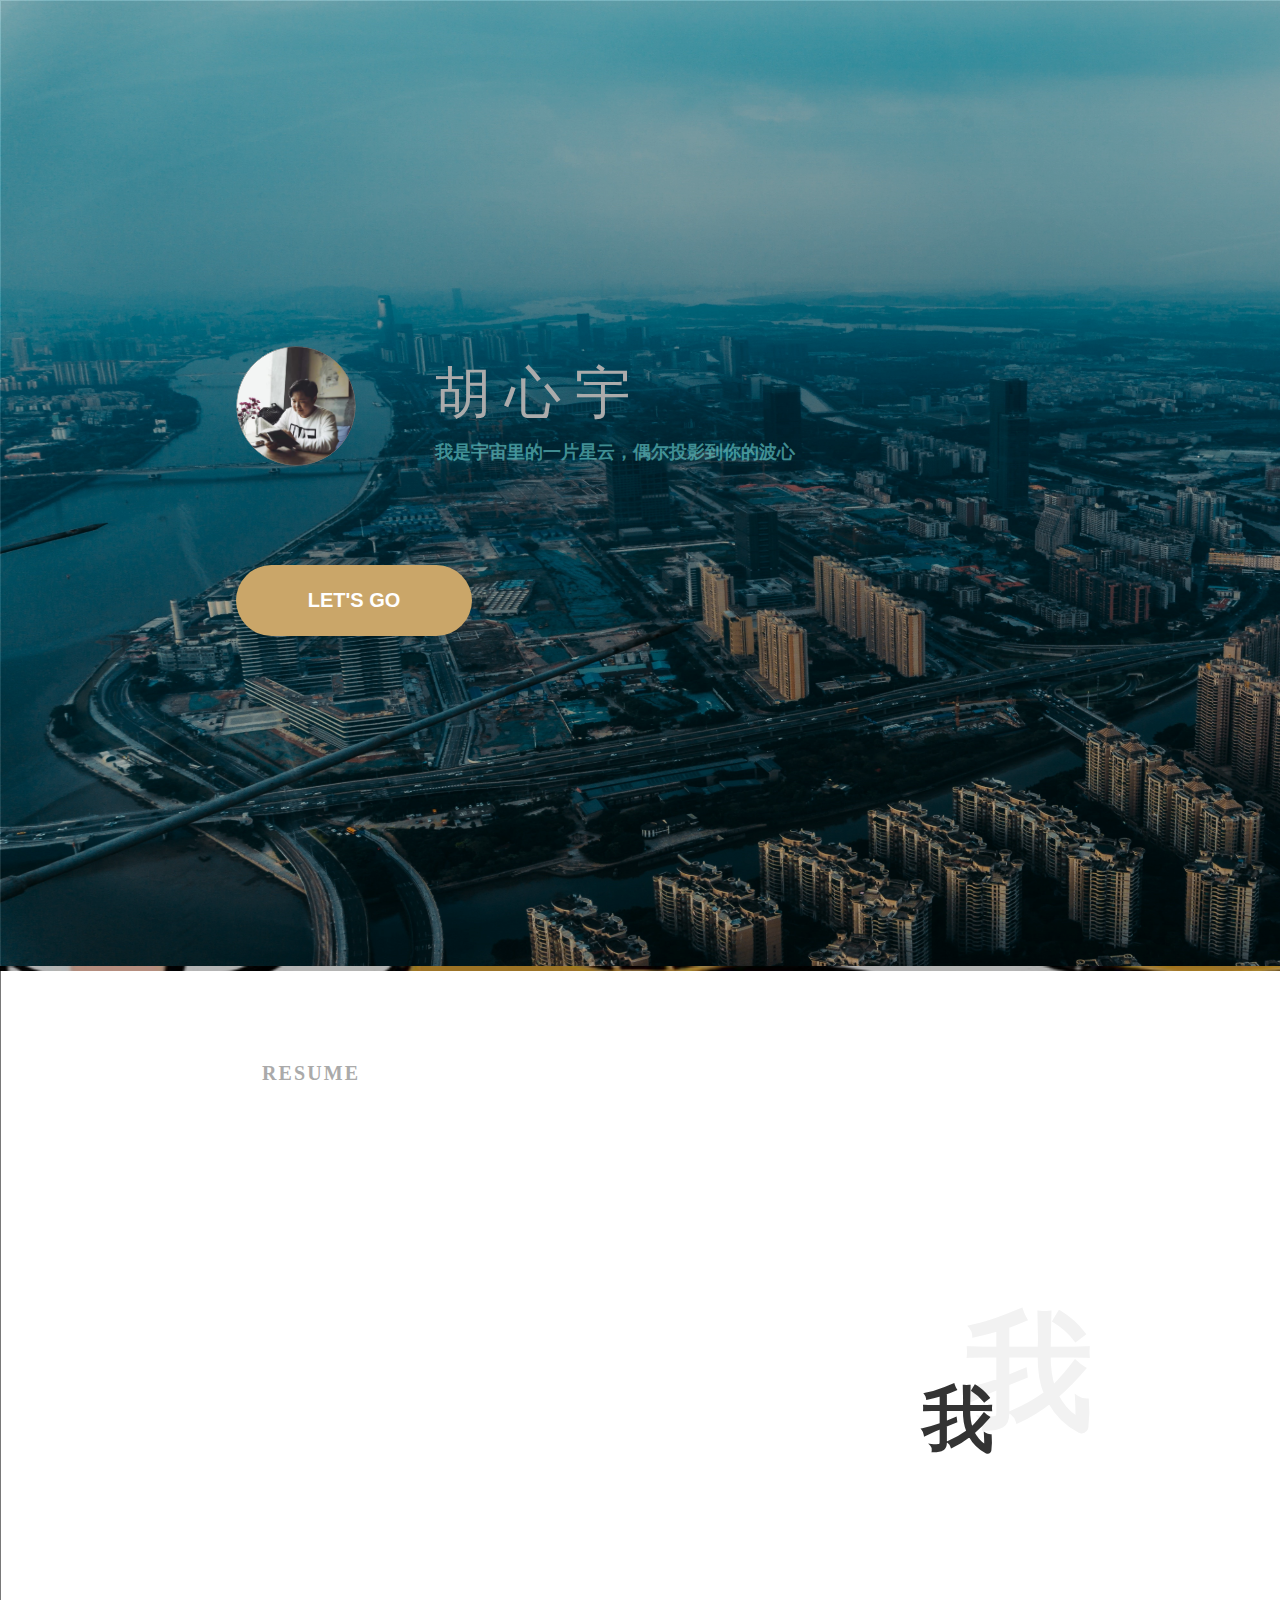
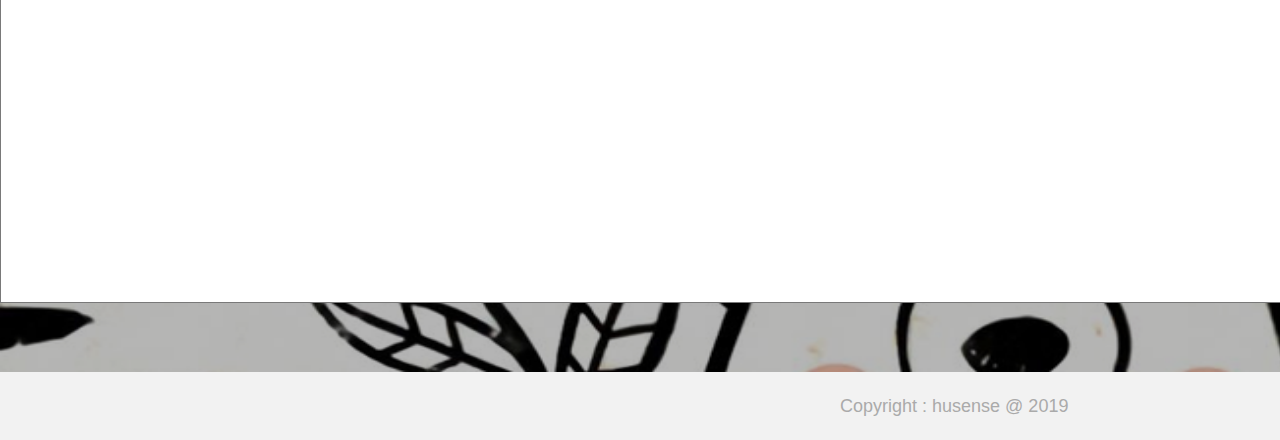
<file: index.html>
﻿<!DOCTYPE html>
<html>
  <head>
    <title>index</title>
    <meta http-equiv="X-UA-Compatible" content="IE=edge"/>
    <meta http-equiv="content-type" content="text/html; charset=utf-8"/>
    <link href="resources/css/axure_rp_page.css" type="text/css" rel="stylesheet"/>
    <link href="data/styles.css" type="text/css" rel="stylesheet"/>
    <link href="files/index/styles.css" type="text/css" rel="stylesheet"/>
    <script src="resources/scripts/jquery-3.2.1.min.js"></script>
    <script src="resources/scripts/axure/axQuery.js"></script>
    <script src="resources/scripts/axure/globals.js"></script>
    <script src="resources/scripts/axutils.js"></script>
    <script src="resources/scripts/axure/annotation.js"></script>
    <script src="resources/scripts/axure/axQuery.std.js"></script>
    <script src="resources/scripts/axure/doc.js"></script>
    <script src="resources/scripts/messagecenter.js"></script>
    <script src="resources/scripts/axure/events.js"></script>
    <script src="resources/scripts/axure/recording.js"></script>
    <script src="resources/scripts/axure/action.js"></script>
    <script src="resources/scripts/axure/expr.js"></script>
    <script src="resources/scripts/axure/geometry.js"></script>
    <script src="resources/scripts/axure/flyout.js"></script>
    <script src="resources/scripts/axure/model.js"></script>
    <script src="resources/scripts/axure/repeater.js"></script>
    <script src="resources/scripts/axure/sto.js"></script>
    <script src="resources/scripts/axure/utils.temp.js"></script>
    <script src="resources/scripts/axure/variables.js"></script>
    <script src="resources/scripts/axure/drag.js"></script>
    <script src="resources/scripts/axure/move.js"></script>
    <script src="resources/scripts/axure/visibility.js"></script>
    <script src="resources/scripts/axure/style.js"></script>
    <script src="resources/scripts/axure/adaptive.js"></script>
    <script src="resources/scripts/axure/tree.js"></script>
    <script src="resources/scripts/axure/init.temp.js"></script>
    <script src="resources/scripts/axure/legacy.js"></script>
    <script src="resources/scripts/axure/viewer.js"></script>
    <script src="resources/scripts/axure/math.js"></script>
    <script src="resources/scripts/axure/jquery.nicescroll.min.js"></script>
    <script src="data/document.js"></script>
    <script src="files/index/data.js"></script>
    <script type="text/javascript">
      $axure.utils.getTransparentGifPath = function() { return 'resources/images/transparent.gif'; };
      $axure.utils.getOtherPath = function() { return 'resources/Other.html'; };
      $axure.utils.getReloadPath = function() { return 'resources/reload.html'; };
    </script>
  </head>
  <body>
    <div id="base" class="">

      <!-- banner (动态面板) -->
      <div id="u0" class="ax_default" data-label="banner">
        <div id="u0_state0" class="panel_state" data-label="广州夜景" style="">
          <div id="u0_state0_content" class="panel_state_content">

            <!-- Unnamed (图片) -->
            <div id="u1" class="ax_default _图片">
              <img id="u1_img" class="img " src="images/index/u1.jpg"/>
              <div id="u1_text" class="text " style="display:none; visibility: hidden">
                <p></p>
              </div>
            </div>

            <!-- Unnamed (矩形) -->
            <div id="u2" class="ax_default _一级标题">
              <div id="u2_div" class=""></div>
              <div id="u2_text" class="text ">
                <p><span style="text-decoration:none;">胡 心 宇</span></p>
              </div>
            </div>

            <!-- Unnamed (矩形) -->
            <div id="u3" class="ax_default _二级标题">
              <div id="u3_div" class=""></div>
              <div id="u3_text" class="text ">
                <p><span style="text-decoration:none;">我是宇宙里的一片星云，偶尔投影到你的波心</span></p>
              </div>
            </div>
          </div>
        </div>
        <div id="u0_state1" class="panel_state" data-label="占位图" style="visibility: hidden;">
          <div id="u0_state1_content" class="panel_state_content">

            <!-- Unnamed (图片) -->
            <div id="u4" class="ax_default _图片">
              <img id="u4_img" class="img " src="images/index/u4.jpg"/>
              <div id="u4_text" class="text " style="display:none; visibility: hidden">
                <p></p>
              </div>
            </div>

            <!-- Unnamed (矩形) -->
            <div id="u5" class="ax_default _二级标题">
              <div id="u5_div" class=""></div>
              <div id="u5_text" class="text ">
                <p><span style="text-decoration:none;">请你不必讶异，我亦无须欢喜</span></p>
              </div>
            </div>

            <!-- Unnamed (矩形) -->
            <div id="u6" class="ax_default _一级标题">
              <div id="u6_div" class=""></div>
              <div id="u6_text" class="text ">
                <p><span style="text-decoration:none;">胡 心 宇</span></p>
              </div>
            </div>
          </div>
        </div>
        <div id="u0_state2" class="panel_state" data-label="宇宙" style="visibility: hidden;">
          <div id="u0_state2_content" class="panel_state_content">

            <!-- Unnamed (图片) -->
            <div id="u7" class="ax_default _图片">
              <img id="u7_img" class="img " src="images/index/u7.jpg"/>
              <div id="u7_text" class="text " style="display:none; visibility: hidden">
                <p></p>
              </div>
            </div>

            <!-- Unnamed (矩形) -->
            <div id="u8" class="ax_default _二级标题">
              <div id="u8_div" class=""></div>
              <div id="u8_text" class="text ">
                <p><span style="text-decoration:none;">茫茫星河，不过清梦满船，偶然相遇</span></p>
              </div>
            </div>

            <!-- Unnamed (矩形) -->
            <div id="u9" class="ax_default _一级标题">
              <div id="u9_div" class=""></div>
              <div id="u9_text" class="text ">
                <p><span style="text-decoration:none;">胡 心 宇</span></p>
              </div>
            </div>
          </div>
        </div>
      </div>

      <!-- Unnamed (矩形) -->
      <div id="u10" class="ax_default box_1">
        <div id="u10_div" class=""></div>
        <div id="u10_text" class="text " style="display:none; visibility: hidden">
          <p></p>
        </div>
      </div>

      <!-- Unnamed (图片) -->
      <div id="u11" class="ax_default flow_shape">
        <img id="u11_img" class="img " src="images/index/u11.svg"/>
        <div id="u11_text" class="text " style="display:none; visibility: hidden">
          <p></p>
        </div>
      </div>

      <!-- Unnamed (矩形) -->
      <div id="u12" class="ax_default primary_button">
        <div id="u12_div" class=""></div>
        <div id="u12_text" class="text ">
          <p><span style="text-decoration:none;">LET'S GO</span></p>
        </div>
      </div>

      <!-- 首页分隔线 (线) -->
      <div id="u13" class="ax_default line" data-label="首页分隔线">
        <img id="u13_img" class="img " src="images/index/首页分隔线_u13.svg"/>
        <div id="u13_text" class="text " style="display:none; visibility: hidden">
          <p></p>
        </div>
      </div>

      <!-- Unnamed (图片) -->
      <div id="u14" class="ax_default _图片">
        <img id="u14_img" class="img " src="images/index/u14.png"/>
        <div id="u14_text" class="text " style="display:none; visibility: hidden">
          <p></p>
        </div>
      </div>

      <!-- Unnamed (动态面板) -->
      <div id="u15" class="ax_default">
        <div id="u15_state0" class="panel_state" data-label="State1" style="">
          <div id="u15_state0_content" class="panel_state_content">

            <!-- Unnamed (矩形) -->
            <div id="u16" class="ax_default box_1">
              <div id="u16_div" class=""></div>
              <div id="u16_text" class="text " style="display:none; visibility: hidden">
                <p></p>
              </div>
            </div>

            <!-- Unnamed (矩形) -->
            <div id="u17" class="ax_default _一级标题">
              <div id="u17_div" class=""></div>
              <div id="u17_text" class="text ">
                <p><span style="text-decoration:none;">RESUME</span></p>
              </div>
            </div>

            <!-- 浮动简介 (动态面板) -->
            <div id="u18" class="ax_default ax_default_hidden" data-label="浮动简介" style="display:none; visibility: hidden">
              <div id="u18_state0" class="panel_state" data-label="State1" style="">
                <div id="u18_state0_content" class="panel_state_content">

                  <!-- Unnamed (矩形) -->
                  <div id="u19" class="ax_default _一级标题">
                    <div id="u19_div" class=""></div>
                    <div id="u19_text" class="text ">
                      <p><span style="text-decoration:none;">河南信阳</span></p>
                    </div>
                  </div>

                  <!-- Unnamed (矩形) -->
                  <div id="u20" class="ax_default _一级标题">
                    <div id="u20_div" class=""></div>
                    <div id="u20_text" class="text ">
                      <p><span style="text-decoration:none;">中山大学</span></p>
                    </div>
                  </div>

                  <!-- Unnamed (矩形) -->
                  <div id="u21" class="ax_default _一级标题">
                    <div id="u21_div" class=""></div>
                    <div id="u21_text" class="text ">
                      <p><span style="text-decoration:none;">福州大学</span></p>
                    </div>
                  </div>

                  <!-- Unnamed (矩形) -->
                  <div id="u22" class="ax_default _一级标题">
                    <div id="u22_div" class=""></div>
                    <div id="u22_text" class="text ">
                      <p><span style="text-decoration:none;">物联网专业(本科)</span></p>
                    </div>
                  </div>

                  <!-- Unnamed (矩形) -->
                  <div id="u23" class="ax_default _一级标题">
                    <div id="u23_div" class=""></div>
                    <div id="u23_text" class="text ">
                      <p><span style="text-decoration:none;">硕士研究生</span></p>
                    </div>
                  </div>

                  <!-- Unnamed (矩形) -->
                  <div id="u24" class="ax_default _一级标题">
                    <div id="u24_div" class=""></div>
                    <div id="u24_text" class="text ">
                      <p><span style="text-decoration:none;">软件工程(学硕）</span></p>
                    </div>
                  </div>

                  <!-- Unnamed (矩形) -->
                  <div id="u25" class="ax_default _一级标题">
                    <div id="u25_div" class=""></div>
                    <div id="u25_text" class="text ">
                      <p><span style="text-decoration:none;">1997/03/10</span><span style="text-decoration:none;">生人</span></p>
                    </div>
                  </div>

                  <!-- Unnamed (矩形) -->
                  <div id="u26" class="ax_default _一级标题">
                    <div id="u26_div" class=""></div>
                    <div id="u26_text" class="text ">
                      <p><span style="text-decoration:none;">中共党员</span></p>
                    </div>
                  </div>

                  <!-- Unnamed (矩形) -->
                  <div id="u27" class="ax_default _一级标题">
                    <div id="u27_div" class=""></div>
                    <div id="u27_text" class="text ">
                      <p><span style="text-decoration:none;">唱歌</span></p>
                    </div>
                  </div>

                  <!-- Unnamed (矩形) -->
                  <div id="u28" class="ax_default _一级标题">
                    <div id="u28_div" class=""></div>
                    <div id="u28_text" class="text ">
                      <p><span style="text-decoration:none;">研究生时长两年半</span></p>
                    </div>
                  </div>

                  <!-- Unnamed (矩形) -->
                  <div id="u29" class="ax_default _一级标题">
                    <div id="u29_div" class=""></div>
                    <div id="u29_text" class="text ">
                      <p><span style="text-decoration:none;">做饭</span></p>
                    </div>
                  </div>

                  <!-- Unnamed (矩形) -->
                  <div id="u30" class="ax_default _一级标题">
                    <div id="u30_div" class=""></div>
                    <div id="u30_text" class="text " style="display:none; visibility: hidden">
                      <p></p>
                    </div>
                  </div>

                  <!-- Unnamed (矩形) -->
                  <div id="u31" class="ax_default _一级标题">
                    <div id="u31_div" class=""></div>
                    <div id="u31_text" class="text ">
                      <p><span style="text-decoration:none;">汉族</span></p>
                    </div>
                  </div>
                </div>
              </div>
            </div>

            <!-- Unnamed (组 合) -->
            <div id="u32" class="ax_default" data-left="922" data-top="316" data-width="174" data-height="164">

              <!-- Unnamed (矩形) -->
              <div id="u33" class="ax_default label">
                <div id="u33_div" class=""></div>
                <div id="u33_text" class="text ">
                  <p><span style="text-decoration:none;">我</span></p>
                </div>
              </div>

              <!-- Unnamed (矩形) -->
              <div id="u34" class="ax_default label">
                <div id="u34_div" class=""></div>
                <div id="u34_text" class="text ">
                  <p><span style="text-decoration:none;">我</span></p>
                </div>
              </div>

              <!-- Unnamed (热区) -->
              <div id="u35" class="ax_default">
              </div>
            </div>

            <!-- Unnamed (矩形) -->
            <div id="u36" class="ax_default box_1">
              <div id="u36_div" class=""></div>
              <div id="u36_text" class="text " style="display:none; visibility: hidden">
                <p></p>
              </div>
            </div>

            <!-- Unnamed (图片) -->
            <div id="u37" class="ax_default _图片">
              <img id="u37_img" class="img " src="images/index/u37.png"/>
              <div id="u37_text" class="text " style="display:none; visibility: hidden">
                <p></p>
              </div>
            </div>

            <!-- Unnamed (图片) -->
            <div id="u38" class="ax_default _图片">
              <img id="u38_img" class="img " src="images/index/u38.png"/>
              <div id="u38_text" class="text " style="display:none; visibility: hidden">
                <p></p>
              </div>
            </div>

            <!-- Unnamed (图片) -->
            <div id="u39" class="ax_default _图片">
              <img id="u39_img" class="img " src="images/index/u39.png"/>
              <div id="u39_text" class="text " style="display:none; visibility: hidden">
                <p></p>
              </div>
            </div>

            <!-- Unnamed (矩形) -->
            <div id="u40" class="ax_default _一级标题">
              <div id="u40_div" class=""></div>
              <div id="u40_text" class="text ">
                <p><span style="font-family:'Segoe UI Negreta', 'Segoe UI Normal', 'Segoe UI';font-weight:700;text-decoration:none;">About </span><span style="font-family:'Segoe UI Normal', 'Segoe UI';font-weight:400;text-decoration:none;">me</span></p>
              </div>
            </div>

            <!-- Unnamed (矩形) -->
            <div id="u41" class="ax_default _一级标题">
              <div id="u41_div" class=""></div>
              <div id="u41_text" class="text ">
                <p><span style="font-family:'Arial Negreta', 'Arial Normal', 'Arial';font-weight:700;text-decoration:none;">Skills </span><span style="font-family:'Segoe UI Normal', 'Segoe UI';font-weight:400;text-decoration:none;">&amp; abilities</span></p>
              </div>
            </div>

            <!-- Unnamed (矩形) -->
            <div id="u42" class="ax_default _一级标题">
              <div id="u42_div" class=""></div>
              <div id="u42_text" class="text ">
                <p><span style="font-family:'Segoe UI Negreta', 'Segoe UI Normal', 'Segoe UI';font-weight:700;text-decoration:none;">Hob</span><span style="font-family:'Segoe UI Normal', 'Segoe UI';font-weight:400;text-decoration:none;">bies</span></p>
              </div>
            </div>

            <!-- Unnamed (矩形) -->
            <div id="u43" class="ax_default _文本段落">
              <div id="u43_div" class=""></div>
              <div id="u43_text" class="text ">
                <p><span style="text-decoration:none;">胡心宇，1997年3月出生于河南信阳，现就读于中山大学数据科学与计算机学院，软件工程专业（学术型硕士）。</span></p>
              </div>
            </div>

            <!-- Unnamed (矩形) -->
            <div id="u44" class="ax_default box_1">
              <div id="u44_div" class=""></div>
              <div id="u44_text" class="text " style="display:none; visibility: hidden">
                <p></p>
              </div>
            </div>

            <!-- Unnamed (图片) -->
            <div id="u45" class="ax_default _图片">
              <img id="u45_img" class="img " src="images/index/u45.png"/>
              <div id="u45_text" class="text " style="display:none; visibility: hidden">
                <p></p>
              </div>
            </div>

            <!-- Unnamed (动态面板) -->
            <div id="u46" class="ax_default">
              <div id="u46_state0" class="panel_state" data-label="State4" style="">
                <div id="u46_state0_content" class="panel_state_content">

                  <!-- Unnamed (图片) -->
                  <div id="u47" class="ax_default _图片">
                    <img id="u47_img" class="img " src="images/index/u47.png"/>
                    <div id="u47_text" class="text " style="display:none; visibility: hidden">
                      <p></p>
                    </div>
                  </div>
                </div>
              </div>
              <div id="u46_state1" class="panel_state" data-label="State1" style="visibility: hidden;">
                <div id="u46_state1_content" class="panel_state_content">

                  <!-- 广州 (内联框架) -->
                  <div id="u48" class="ax_default" data-label="广州">
                    <iframe id="u48_input" data-label="广州" scrolling="no" frameborder="0" webkitallowfullscreen mozallowfullscreen allowfullscreen></iframe>
                  </div>
                </div>
              </div>
              <div id="u46_state2" class="panel_state" data-label="State2" style="visibility: hidden;">
                <div id="u46_state2_content" class="panel_state_content">

                  <!-- 福州 (内联框架) -->
                  <div id="u49" class="ax_default" data-label="福州">
                    <iframe id="u49_input" data-label="福州" scrolling="no" frameborder="0" webkitallowfullscreen mozallowfullscreen allowfullscreen></iframe>
                  </div>
                </div>
              </div>
              <div id="u46_state3" class="panel_state" data-label="State3" style="visibility: hidden;">
                <div id="u46_state3_content" class="panel_state_content">

                  <!-- 信阳 (内联框架) -->
                  <div id="u50" class="ax_default" data-label="信阳">
                    <iframe id="u50_input" data-label="信阳" scrolling="no" frameborder="0" webkitallowfullscreen mozallowfullscreen allowfullscreen></iframe>
                  </div>
                </div>
              </div>
            </div>

            <!-- Unnamed (线) -->
            <div id="u51" class="ax_default line">
              <img id="u51_img" class="img " src="images/index/u51.svg"/>
              <div id="u51_text" class="text " style="display:none; visibility: hidden">
                <p></p>
              </div>
            </div>

            <!-- Unnamed (矩形) -->
            <div id="u52" class="ax_default _一级标题">
              <div id="u52_div" class=""></div>
              <div id="u52_text" class="text ">
                <p><span style="text-decoration:none;">RESUME</span></p>
              </div>
            </div>

            <!-- Unnamed (矩形) -->
            <div id="u53" class="ax_default _文本段落">
              <div id="u53_div" class=""></div>
              <div id="u53_text" class="text ">
                <p><span style="text-decoration:none;">白日不到处，青春恰自来。苔花如米小，也学牡丹开。</span></p>
              </div>
            </div>

            <!-- Unnamed (矩形) -->
            <div id="u54" class="ax_default _一级标题">
              <div id="u54_div" class=""></div>
              <div id="u54_text" class="text ">
                <p><span style="text-decoration:none;">——[清]袁枚《苔》</span></p>
              </div>
            </div>

            <!-- Unnamed (图片) -->
            <div id="u55" class="ax_default _图片">
              <img id="u55_img" class="img " src="images/index/u55.png"/>
              <div id="u55_text" class="text " style="display:none; visibility: hidden">
                <p></p>
              </div>
            </div>

            <!-- Unnamed (图片) -->
            <div id="u56" class="ax_default _图片">
              <img id="u56_img" class="img " src="images/index/u56.png"/>
              <div id="u56_text" class="text " style="display:none; visibility: hidden">
                <p></p>
              </div>
            </div>

            <!-- Unnamed (图片) -->
            <div id="u57" class="ax_default _图片">
              <img id="u57_img" class="img " src="images/index/u57.png"/>
              <div id="u57_text" class="text " style="display:none; visibility: hidden">
                <p></p>
              </div>
            </div>

            <!-- Unnamed (矩形) -->
            <div id="u58" class="ax_default label">
              <div id="u58_div" class=""></div>
              <div id="u58_text" class="text ">
                <p><span style="text-decoration:none;">摄影</span></p>
              </div>
            </div>

            <!-- Unnamed (矩形) -->
            <div id="u59" class="ax_default label">
              <div id="u59_div" class=""></div>
              <div id="u59_text" class="text ">
                <p><span style="text-decoration:none;">音乐</span></p>
              </div>
            </div>

            <!-- Unnamed (矩形) -->
            <div id="u60" class="ax_default label">
              <div id="u60_div" class=""></div>
              <div id="u60_text" class="text ">
                <p><span style="text-decoration:none;">手工</span></p>
              </div>
            </div>

            <!-- Unnamed (矩形) -->
            <div id="u61" class="ax_default box_1">
              <div id="u61_div" class=""></div>
              <div id="u61_text" class="text " style="display:none; visibility: hidden">
                <p></p>
              </div>
            </div>

            <!-- Unnamed (矩形) -->
            <div id="u62" class="ax_default box_1">
              <div id="u62_div" class=""></div>
              <div id="u62_text" class="text " style="display:none; visibility: hidden">
                <p></p>
              </div>
            </div>

            <!-- Unnamed (矩形) -->
            <div id="u63" class="ax_default box_1">
              <div id="u63_div" class=""></div>
              <div id="u63_text" class="text " style="display:none; visibility: hidden">
                <p></p>
              </div>
            </div>

            <!-- Unnamed (矩形) -->
            <div id="u64" class="ax_default box_1">
              <div id="u64_div" class=""></div>
              <div id="u64_text" class="text " style="display:none; visibility: hidden">
                <p></p>
              </div>
            </div>

            <!-- Unnamed (矩形) -->
            <div id="u65" class="ax_default box_1">
              <div id="u65_div" class=""></div>
              <div id="u65_text" class="text " style="display:none; visibility: hidden">
                <p></p>
              </div>
            </div>

            <!-- Unnamed (矩形) -->
            <div id="u66" class="ax_default label">
              <div id="u66_div" class=""></div>
              <div id="u66_text" class="text ">
                <p><span style="text-decoration:none;">Python</span></p>
              </div>
            </div>

            <!-- Unnamed (矩形) -->
            <div id="u67" class="ax_default label">
              <div id="u67_div" class=""></div>
              <div id="u67_text" class="text ">
                <p><span style="text-decoration:none;">Java</span></p>
              </div>
            </div>

            <!-- Unnamed (矩形) -->
            <div id="u68" class="ax_default label">
              <div id="u68_div" class=""></div>
              <div id="u68_text" class="text ">
                <p><span style="text-decoration:none;">深度学习</span></p>
              </div>
            </div>

            <!-- Unnamed (矩形) -->
            <div id="u69" class="ax_default label">
              <div id="u69_div" class=""></div>
              <div id="u69_text" class="text ">
                <p><span style="text-decoration:none;">C/C++</span></p>
              </div>
            </div>

            <!-- Unnamed (矩形) -->
            <div id="u70" class="ax_default _一级标题">
              <div id="u70_div" class=""></div>
              <div id="u70_text" class="text ">
                <p><span style="text-decoration:none;">RESUME</span></p>
              </div>
            </div>

            <!-- Unnamed (矩形) -->
            <div id="u71" class="ax_default _一级标题">
              <div id="u71_div" class=""></div>
              <div id="u71_text" class="text ">
                <p><span style="font-family:'Segoe UI Negreta', 'Segoe UI Normal', 'Segoe UI';font-weight:700;text-decoration:none;">Educ</span><span style="font-family:'Segoe UI Normal', 'Segoe UI';font-weight:400;text-decoration:none;">ation</span></p>
              </div>
            </div>

            <!-- Unnamed (矩形) -->
            <div id="u72" class="ax_default _一级标题">
              <div id="u72_div" class=""></div>
              <div id="u72_text" class="text " style="display:none; visibility: hidden">
                <p></p>
              </div>
            </div>

            <!-- Unnamed (椭圆形) -->
            <div id="u73" class="ax_default ellipse">
              <img id="u73_img" class="img " src="images/index/u73.svg"/>
              <div id="u73_text" class="text " style="display:none; visibility: hidden">
                <p></p>
              </div>
            </div>

            <!-- Unnamed (垂直线) -->
            <div id="u74" class="ax_default line">
              <img id="u74_img" class="img " src="images/index/u74.svg"/>
              <div id="u74_text" class="text " style="display:none; visibility: hidden">
                <p></p>
              </div>
            </div>

            <!-- Unnamed (椭圆形) -->
            <div id="u75" class="ax_default ellipse">
              <img id="u75_img" class="img " src="images/index/u73.svg"/>
              <div id="u75_text" class="text " style="display:none; visibility: hidden">
                <p></p>
              </div>
            </div>

            <!-- Unnamed (椭圆形) -->
            <div id="u76" class="ax_default ellipse">
              <img id="u76_img" class="img " src="images/index/u73.svg"/>
              <div id="u76_text" class="text " style="display:none; visibility: hidden">
                <p></p>
              </div>
            </div>

            <!-- Unnamed (矩形) -->
            <div id="u77" class="ax_default _一级标题">
              <div id="u77_div" class=""></div>
              <div id="u77_text" class="text ">
                <p><span style="text-decoration:none;">硕士，中山大学，广东广州</span></p>
              </div>
            </div>

            <!-- Unnamed (矩形) -->
            <div id="u78" class="ax_default _一级标题">
              <div id="u78_div" class=""></div>
              <div id="u78_text" class="text ">
                <p><span style="text-decoration:none;">本科，福州大学，福建福州</span></p>
              </div>
            </div>

            <!-- Unnamed (矩形) -->
            <div id="u79" class="ax_default _一级标题">
              <div id="u79_div" class=""></div>
              <div id="u79_text" class="text ">
                <p><span style="text-decoration:none;">高中，光山二高，河南信阳</span></p>
              </div>
            </div>

            <!-- Unnamed (图片) -->
            <div id="u80" class="ax_default _图片">
              <img id="u80_img" class="img " src="images/index/u80.png"/>
              <div id="u80_text" class="text " style="display:none; visibility: hidden">
                <p></p>
              </div>
            </div>

            <!-- Unnamed (矩形) -->
            <div id="u81" class="ax_default _三级标题">
              <div id="u81_div" class=""></div>
              <div id="u81_text" class="text ">
                <p><span style="text-decoration:none;">中山大学（985、211院校），数据科学与计算机学院，软件工程专业，从事数据驱动的软件工程方向研究</span></p>
              </div>
            </div>

            <!-- Unnamed (矩形) -->
            <div id="u82" class="ax_default _三级标题">
              <div id="u82_div" class=""></div>
              <div id="u82_text" class="text ">
                <p><span style="text-decoration:none;">福州大学（211院校），物理与信息工程学院，物联网专业</span></p>
              </div>
            </div>

            <!-- Unnamed (矩形) -->
            <div id="u83" class="ax_default _三级标题">
              <div id="u83_div" class=""></div>
              <div id="u83_text" class="text ">
                <p><span style="text-decoration:none;">河南省信阳市光山县第二高级中学</span></p>
              </div>
            </div>

            <!-- Unnamed (矩形) -->
            <div id="u84" class="ax_default _一级标题">
              <div id="u84_div" class=""></div>
              <div id="u84_text" class="text ">
                <p><span style="text-decoration:none;">RESUME</span></p>
              </div>
            </div>

            <!-- Unnamed (图片) -->
            <div id="u85" class="ax_default _图片">
              <img id="u85_img" class="img " src="images/index/u85.png"/>
              <div id="u85_text" class="text " style="display:none; visibility: hidden">
                <p></p>
              </div>
            </div>

            <!-- Unnamed (矩形) -->
            <div id="u86" class="ax_default _一级标题">
              <div id="u86_div" class=""></div>
              <div id="u86_text" class="text ">
                <p><span style="font-family:'Segoe UI Negreta', 'Segoe UI Normal', 'Segoe UI';font-weight:700;text-decoration:none;">Academic </span><span style="font-family:'Segoe UI Normal', 'Segoe UI';font-weight:400;text-decoration:none;">achievements</span></p>
              </div>
            </div>

            <!-- Unnamed (矩形) -->
            <div id="u87" class="ax_default _一级标题">
              <div id="u87_div" class=""></div>
              <div id="u87_text" class="text ">
                <p><span style="text-decoration:none;">论文</span></p>
              </div>
            </div>

            <!-- Unnamed (线) -->
            <div id="u88" class="ax_default line">
              <img id="u88_img" class="img " src="images/index/u88.svg"/>
              <div id="u88_text" class="text " style="display:none; visibility: hidden">
                <p></p>
              </div>
            </div>

            <!-- Unnamed (矩形) -->
            <div id="u89" class="ax_default _三级标题">
              <div id="u89_div" class=""></div>
              <div id="u89_text" class="text ">
                <p><span style="text-decoration:none;">Learning Code Context Information to Predict Comment Locations, 10.1109/IEEE Transactions on Reliability 2019.2931725 </span></p>
              </div>
            </div>

            <!-- Unnamed (矩形) -->
            <div id="u90" class="ax_default _三级标题">
              <div id="u90_div" class=""></div>
              <div id="u90_text" class="text ">
                <p><span style="text-decoration:none;">(SCI二区期刊论文，学生一作，已接受)</span></p>
              </div>
            </div>

            <!-- Unnamed (矩形) -->
            <div id="u91" class="ax_default _三级标题">
              <div id="u91_div" class=""></div>
              <div id="u91_text" class="text ">
                <p><span style="text-decoration:none;color:#555555;">论文介绍：</span><span style="text-decoration:none;color:#7F7F7F;">收集大量代码数据，通过挖掘代码的语义、语法和结构等信息，与注释点位置之间的潜在联系，提取相关特征，使用机器学习方法建立预测模型。</span></p>
              </div>
            </div>

            <!-- Unnamed (图片) -->
            <div id="u92" class="ax_default _图片">
              <img id="u92_img" class="img " src="images/index/u92.png"/>
              <div id="u92_text" class="text " style="display:none; visibility: hidden">
                <p></p>
              </div>
            </div>

            <!-- Unnamed (矩形) -->
            <div id="u93" class="ax_default _一级标题">
              <div id="u93_div" class=""></div>
              <div id="u93_text" class="text ">
                <p><span style="text-decoration:none;">专利</span></p>
              </div>
            </div>

            <!-- Unnamed (矩形) -->
            <div id="u94" class="ax_default _三级标题">
              <div id="u94_div" class=""></div>
              <div id="u94_text" class="text ">
                <p><span style="text-decoration:none;">一种基于循环神经网络的注释点推荐方法及系统</span></p>
              </div>
            </div>

            <!-- Unnamed (矩形) -->
            <div id="u95" class="ax_default _三级标题">
              <div id="u95_div" class=""></div>
              <div id="u95_text" class="text ">
                <p><span style="text-decoration:none;">(公开号：109213520A，第一发明人)</span></p><p><span style="text-decoration:none;"><br></span></p>
              </div>
            </div>

            <!-- Unnamed (线) -->
            <div id="u96" class="ax_default line">
              <img id="u96_img" class="img " src="images/index/u96.svg"/>
              <div id="u96_text" class="text " style="display:none; visibility: hidden">
                <p></p>
              </div>
            </div>

            <!-- Unnamed (矩形) -->
            <div id="u97" class="ax_default _三级标题">
              <div id="u97_div" class=""></div>
              <div id="u97_text" class="text ">
                <p><span style="text-decoration:none;color:#555555;">专利介绍：</span><span style="text-decoration:none;color:#7F7F7F;">按行编码代码的语义信息、语法信息，使用双向循环神经网络学习代码的上下文信息，预测代码中注释点的位置。</span></p><p><span style="text-decoration:none;color:#7F7F7F;"><br></span></p>
              </div>
            </div>

            <!-- Unnamed (矩形) -->
            <div id="u98" class="ax_default box_1">
              <div id="u98_div" class=""></div>
              <div id="u98_text" class="text " style="display:none; visibility: hidden">
                <p></p>
              </div>
            </div>

            <!-- Unnamed (图片) -->
            <div id="u99" class="ax_default _图片">
              <img id="u99_img" class="img " src="images/index/u99.png"/>
              <div id="u99_text" class="text " style="display:none; visibility: hidden">
                <p></p>
              </div>
            </div>

            <!-- Unnamed (图片) -->
            <div id="u100" class="ax_default _图片">
              <img id="u100_img" class="img " src="images/index/u100.png"/>
              <div id="u100_text" class="text " style="display:none; visibility: hidden">
                <p></p>
              </div>
            </div>

            <!-- Unnamed (矩形) -->
            <div id="u101" class="ax_default _一级标题">
              <div id="u101_div" class=""></div>
              <div id="u101_text" class="text ">
                <p><span style="text-decoration:none;">RESUME</span></p>
              </div>
            </div>

            <!-- Unnamed (矩形) -->
            <div id="u102" class="ax_default _一级标题">
              <div id="u102_div" class=""></div>
              <div id="u102_text" class="text ">
                <p><span style="font-family:'Segoe UI Negreta', 'Segoe UI Normal', 'Segoe UI';font-weight:700;text-decoration:none;">Project</span><span style="font-family:'Segoe UI Normal', 'Segoe UI';font-weight:400;text-decoration:none;"> experience</span></p>
              </div>
            </div>

            <!-- Unnamed (矩形) -->
            <div id="u103" class="ax_default _一级标题">
              <div id="u103_div" class=""></div>
              <div id="u103_text" class="text ">
                <p><span style="text-decoration:none;">法院智能化综合管理与决策关键技术研究(国家重点研发计划)</span></p>
              </div>
            </div>

            <!-- Unnamed (矩形) -->
            <div id="u104" class="ax_default _一级标题">
              <div id="u104_div" class=""></div>
              <div id="u104_text" class="text ">
                <p><span style="text-decoration:none;">全国软件与应用学术会议（NASAC 2018）原型系统竞赛</span></p>
              </div>
            </div>

            <!-- 项目经历 (动态面板) -->
            <div id="u105" class="ax_default" data-label="项目经历">
              <div id="u105_state0" class="panel_state" data-label="State1" style="">
                <div id="u105_state0_content" class="panel_state_content">

                  <!-- 具体项目 (图片) -->
                  <div id="u106" class="ax_default _图片" data-label="具体项目">
                    <img id="u106_img" class="img " src="images/index/具体项目_u106.png"/>
                    <div id="u106_text" class="text " style="display:none; visibility: hidden">
                      <p></p>
                    </div>
                  </div>
                </div>
              </div>
              <div id="u105_state1" class="panel_state" data-label="法院项目" style="visibility: hidden;">
                <div id="u105_state1_content" class="panel_state_content">

                  <!-- Unnamed (矩形) -->
                  <div id="u107" class="ax_default _三级标题">
                    <div id="u107_div" class=""></div>
                    <div id="u107_text" class="text ">
                      <p><span style="text-decoration:none;">项目简介</span></p>
                    </div>
                  </div>

                  <!-- Unnamed (矩形) -->
                  <div id="u108" class="ax_default _三级标题">
                    <div id="u108_div" class=""></div>
                    <div id="u108_text" class="text ">
                      <p><span style="text-decoration:none;">主要工作</span></p>
                    </div>
                  </div>

                  <!-- Unnamed (矩形) -->
                  <div id="u109" class="ax_default _三级标题">
                    <div id="u109_div" class=""></div>
                    <div id="u109_text" class="text ">
                      <p><span style="text-decoration:none;">由上海交通大学牵头承担，中山大学参与的国家重点研发计划“公共安全风险防控与应急技术装备”重点专项司法专题任务“法院智能化综合管理与决策关键技术研究”项目。</span></p>
                    </div>
                  </div>

                  <!-- Unnamed (矩形) -->
                  <div id="u110" class="ax_default _三级标题">
                    <div id="u110_div" class=""></div>
                    <div id="u110_text" class="text ">
                      <p><span style="text-decoration:none;">参与项目申报工作，包括陕西省高、中、低三级人民法院实地调研，以技术指标量化审判流程，衡量审判风险，撰写申报项目书，参与技术讨论等。</span></p>
                    </div>
                  </div>
                </div>
              </div>
              <div id="u105_state2" class="panel_state" data-label="原型系统" style="visibility: hidden;">
                <div id="u105_state2_content" class="panel_state_content">

                  <!-- Unnamed (矩形) -->
                  <div id="u111" class="ax_default _三级标题">
                    <div id="u111_div" class=""></div>
                    <div id="u111_text" class="text ">
                      <p><span style="text-decoration:none;">系统简介</span></p>
                    </div>
                  </div>

                  <!-- Unnamed (矩形) -->
                  <div id="u112" class="ax_default _三级标题">
                    <div id="u112_div" class=""></div>
                    <div id="u112_text" class="text ">
                      <p><span style="text-decoration:none;">主要工作</span></p>
                    </div>
                  </div>

                  <!-- Unnamed (矩形) -->
                  <div id="u113" class="ax_default _三级标题">
                    <div id="u113_div" class=""></div>
                    <div id="u113_text" class="text ">
                      <p><span style="text-decoration:none;">输入一段代码（方法体），评估该段代码的注释质量，为代码预测注释点，并为该段代码自动生成自然语言描述的注释。</span></p>
                    </div>
                  </div>

                  <!-- Unnamed (矩形) -->
                  <div id="u114" class="ax_default _三级标题">
                    <div id="u114_div" class=""></div>
                    <div id="u114_text" class="text ">
                      <p><span style="text-decoration:none;">建立代码质量评估模型，建立注释点预测模型，建立注释自动生成模型，搭建系统完成前后端数据互通。</span></p>
                    </div>
                  </div>

                  <!-- Unnamed (矩形) -->
                  <div id="u115" class="ax_default _三级标题">
                    <div id="u115_div" class=""></div>
                    <div id="u115_text" class="text ">
                      <p><span style="text-decoration:none;">竞赛简介</span></p>
                    </div>
                  </div>

                  <!-- Unnamed (矩形) -->
                  <div id="u116" class="ax_default _三级标题">
                    <div id="u116_div" class=""></div>
                    <div id="u116_text" class="text ">
                      <p><span style="text-decoration:none;">第十七届全国软件与应用学术会议（NASAC 2018）举办的首届“违反编码规范的缺陷检测”命题型软件原型系统竞赛。</span></p>
                    </div>
                  </div>

                  <!-- Unnamed (矩形) -->
                  <div id="u117" class="ax_default _三级标题">
                    <div id="u117_div" class=""></div>
                    <div id="u117_text" class="text ">
                      <p><span style="text-decoration:none;">最终成绩</span></p>
                    </div>
                  </div>

                  <!-- Unnamed (矩形) -->
                  <div id="u118" class="ax_default _三级标题">
                    <div id="u118_div" class=""></div>
                    <div id="u118_text" class="text ">
                      <p><span style="text-decoration:none;">原型系统竞赛三等奖</span></p>
                    </div>
                  </div>
                </div>
              </div>
              <div id="u105_state3" class="panel_state" data-label="精准医疗" style="visibility: hidden;">
                <div id="u105_state3_content" class="panel_state_content">

                  <!-- Unnamed (矩形) -->
                  <div id="u119" class="ax_default _三级标题">
                    <div id="u119_div" class=""></div>
                    <div id="u119_text" class="text ">
                      <p><span style="text-decoration:none;">项目背景</span></p>
                    </div>
                  </div>

                  <!-- Unnamed (矩形) -->
                  <div id="u120" class="ax_default _三级标题">
                    <div id="u120_div" class=""></div>
                    <div id="u120_text" class="text ">
                      <p><span style="text-decoration:none;">主要工作</span></p>
                    </div>
                  </div>

                  <!-- Unnamed (矩形) -->
                  <div id="u121" class="ax_default _三级标题">
                    <div id="u121_div" class=""></div>
                    <div id="u121_text" class="text ">
                      <p><span style="text-decoration:none;">通过样本的临床数据和体检指标数据，包括乙肝五项，血小板参数以及各种酶指标等来预测血糖浓度。 </span></p>
                    </div>
                  </div>

                  <!-- Unnamed (矩形) -->
                  <div id="u122" class="ax_default _三级标题">
                    <div id="u122_div" class=""></div>
                    <div id="u122_text" class="text ">
                      <p><span style="text-decoration:none;">数据预分析，特征工程，模型调优，模型融合等。</span></p>
                    </div>
                  </div>

                  <!-- Unnamed (矩形) -->
                  <div id="u123" class="ax_default _三级标题">
                    <div id="u123_div" class=""></div>
                    <div id="u123_text" class="text ">
                      <p><span style="text-decoration:none;">竞赛简介</span></p>
                    </div>
                  </div>

                  <!-- Unnamed (矩形) -->
                  <div id="u124" class="ax_default _三级标题">
                    <div id="u124_div" class=""></div>
                    <div id="u124_text" class="text ">
                      <p><span style="text-decoration:none;">用人工智能的方法和思想处理、分析、解读和应用糖尿病相关大数据，让参赛选手设计高精度，高效，且解释性强的算法来挑战糖尿病精准预测这一科学难题，为学术界和精准医疗提供有力的技术支撑，帮助攻克糖尿病。</span></p>
                    </div>
                  </div>

                  <!-- Unnamed (矩形) -->
                  <div id="u125" class="ax_default _三级标题">
                    <div id="u125_div" class=""></div>
                    <div id="u125_text" class="text ">
                      <p><span style="text-decoration:none;">最终成绩</span></p>
                    </div>
                  </div>

                  <!-- Unnamed (矩形) -->
                  <div id="u126" class="ax_default _三级标题">
                    <div id="u126_div" class=""></div>
                    <div id="u126_text" class="text ">
                      <p><span style="text-decoration:none;">前 5%</span></p>
                    </div>
                  </div>
                </div>
              </div>
              <div id="u105_state4" class="panel_state" data-label="注释作用域" style="visibility: hidden;">
                <div id="u105_state4_content" class="panel_state_content">

                  <!-- Unnamed (矩形) -->
                  <div id="u127" class="ax_default _三级标题">
                    <div id="u127_div" class=""></div>
                    <div id="u127_text" class="text ">
                      <p><span style="text-decoration:none;">系统简介</span></p>
                    </div>
                  </div>

                  <!-- Unnamed (矩形) -->
                  <div id="u128" class="ax_default _三级标题">
                    <div id="u128_div" class=""></div>
                    <div id="u128_text" class="text ">
                      <p><span style="text-decoration:none;">主要工作</span></p>
                    </div>
                  </div>

                  <!-- Unnamed (矩形) -->
                  <div id="u129" class="ax_default _三级标题">
                    <div id="u129_div" class=""></div>
                    <div id="u129_text" class="text ">
                      <p><span style="text-decoration:none;">本项目在旨面向全校学生收集注释的作用域范围数据，即注释的描述最多覆盖到代码的哪一行，为代码文档进一步研究做准备。</span></p>
                    </div>
                  </div>

                  <!-- Unnamed (矩形) -->
                  <div id="u130" class="ax_default _三级标题">
                    <div id="u130_div" class=""></div>
                    <div id="u130_text" class="text ">
                      <p><span style="text-decoration:none;">收集分析代码数据，构建数据库；搭建前端页面与后台数据处理，完成前后端数据互通等。</span></p>
                    </div>
                  </div>
                </div>
              </div>
            </div>

            <!-- Unnamed (椭圆形) -->
            <div id="u131" class="ax_default ellipse">
              <img id="u131_img" class="img " src="images/index/u131.svg"/>
              <div id="u131_text" class="text " style="display:none; visibility: hidden">
                <p></p>
              </div>
            </div>

            <!-- Unnamed (矩形) -->
            <div id="u132" class="ax_default _一级标题">
              <div id="u132_div" class=""></div>
              <div id="u132_text" class="text ">
                <p><span style="text-decoration:none;">注释作用域数据收集系统&nbsp; http://47.112.121.145:8080</span></p>
              </div>
            </div>

            <!-- Unnamed (椭圆形) -->
            <div id="u133" class="ax_default ellipse">
              <img id="u133_img" class="img " src="images/index/u131.svg"/>
              <div id="u133_text" class="text " style="display:none; visibility: hidden">
                <p></p>
              </div>
            </div>

            <!-- Unnamed (椭圆形) -->
            <div id="u134" class="ax_default ellipse">
              <img id="u134_img" class="img " src="images/index/u131.svg"/>
              <div id="u134_text" class="text " style="display:none; visibility: hidden">
                <p></p>
              </div>
            </div>

            <!-- Unnamed (椭圆形) -->
            <div id="u135" class="ax_default ellipse">
              <img id="u135_img" class="img " src="images/index/u131.svg"/>
              <div id="u135_text" class="text " style="display:none; visibility: hidden">
                <p></p>
              </div>
            </div>

            <!-- Unnamed (矩形) -->
            <div id="u136" class="ax_default _一级标题">
              <div id="u136_div" class=""></div>
              <div id="u136_text" class="text ">
                <p><span style="text-decoration:none;">阿里天池精准医疗大赛</span></p>
              </div>
            </div>

            <!-- Unnamed (矩形) -->
            <div id="u137" class="ax_default _三级标题">
              <div id="u137_div" class=""></div>
              <div id="u137_text" class="text ">
                <p><span style="text-decoration:none;">用人工智能的方法和思想处理、分析、解读和应用糖尿病相关大数据，让参赛选手设计高精度，高效，且解释性强的算法来挑战糖尿病精准预测这一科学难题，为学术界和精准医疗提供有力的技术支撑，帮助攻克糖尿病。</span></p>
              </div>
            </div>

            <!-- Unnamed (矩形) -->
            <div id="u138" class="ax_default _三级标题">
              <div id="u138_div" class=""></div>
              <div id="u138_text" class="text ">
                <p><span style="text-decoration:none;">第十七届全国软件与应用学术会议（NASAC 2018）举办的首届“违反编码规范的缺陷检测”命题型软件原型系统竞赛。</span></p>
              </div>
            </div>

            <!-- Unnamed (矩形) -->
            <div id="u139" class="ax_default _三级标题">
              <div id="u139_div" class=""></div>
              <div id="u139_text" class="text ">
                <p><span style="text-decoration:none;">本项目在旨面向全校学生收集注释的作用域范围数据，即注释的描述最多覆盖到代码的哪一行，为代码文档进一步研究做准备。</span></p>
              </div>
            </div>

            <!-- Unnamed (矩形) -->
            <div id="u140" class="ax_default _三级标题">
              <div id="u140_div" class=""></div>
              <div id="u140_text" class="text ">
                <p><span style="text-decoration:none;">由上海交通大学牵头承担，中山大学参与的国家重点研发计划“公共安全风险防控与应急技术装备”重点专项司法专题任务“法院智能化综合管理与决策关键技术研究”项目。</span></p>
              </div>
            </div>

            <!-- Unnamed (线) -->
            <div id="u141" class="ax_default line">
              <img id="u141_img" class="img " src="images/index/u141.svg"/>
              <div id="u141_text" class="text " style="display:none; visibility: hidden">
                <p></p>
              </div>
            </div>

            <!-- Unnamed (线) -->
            <div id="u142" class="ax_default line">
              <img id="u142_img" class="img " src="images/index/u141.svg"/>
              <div id="u142_text" class="text " style="display:none; visibility: hidden">
                <p></p>
              </div>
            </div>

            <!-- Unnamed (线) -->
            <div id="u143" class="ax_default line">
              <img id="u143_img" class="img " src="images/index/u141.svg"/>
              <div id="u143_text" class="text " style="display:none; visibility: hidden">
                <p></p>
              </div>
            </div>

            <!-- Unnamed (热区) -->
            <div id="u144" class="ax_default">
            </div>

            <!-- Unnamed (热区) -->
            <div id="u145" class="ax_default">
            </div>

            <!-- Unnamed (热区) -->
            <div id="u146" class="ax_default">
            </div>

            <!-- Unnamed (热区) -->
            <div id="u147" class="ax_default">
            </div>

            <!-- Unnamed (矩形) -->
            <div id="u148" class="ax_default box_1">
              <div id="u148_div" class=""></div>
              <div id="u148_text" class="text " style="display:none; visibility: hidden">
                <p></p>
              </div>
            </div>

            <!-- Unnamed (矩形) -->
            <div id="u149" class="ax_default _一级标题">
              <div id="u149_div" class=""></div>
              <div id="u149_text" class="text ">
                <p><span style="font-family:'Segoe UI Negreta', 'Segoe UI Normal', 'Segoe UI';font-weight:700;text-decoration:none;">学生活动 · </span><span style="font-family:'Segoe UI Normal', 'Segoe UI';font-weight:400;text-decoration:none;">相关经历</span></p>
              </div>
            </div>

            <!-- Unnamed (图片) -->
            <div id="u150" class="ax_default _图片">
              <img id="u150_img" class="img " src="images/index/u150.jpg"/>
              <div id="u150_text" class="text " style="display:none; visibility: hidden">
                <p></p>
              </div>
            </div>

            <!-- Unnamed (图片) -->
            <div id="u151" class="ax_default _图片">
              <img id="u151_img" class="img " src="images/index/u151.jpg"/>
              <div id="u151_text" class="text " style="display:none; visibility: hidden">
                <p></p>
              </div>
            </div>

            <!-- Unnamed (图片) -->
            <div id="u152" class="ax_default _图片">
              <img id="u152_img" class="img " src="images/index/u152.jpg"/>
              <div id="u152_text" class="text " style="display:none; visibility: hidden">
                <p></p>
              </div>
            </div>

            <!-- Unnamed (图片) -->
            <div id="u153" class="ax_default _图片">
              <img id="u153_img" class="img " src="images/index/u153.jpg"/>
              <div id="u153_text" class="text " style="display:none; visibility: hidden">
                <p></p>
              </div>
            </div>

            <!-- Unnamed (矩形) -->
            <div id="u154" class="ax_default box_1 ax_default_hidden" style="display:none; visibility: hidden">
              <div id="u154_div" class=""></div>
              <div id="u154_text" class="text ">
                <p><span style="text-decoration:none;color:#F2F2F2;">2014年参与福州大学暑期“三下乡”社会实践活动，负责队伍</span><span style="text-decoration:none;color:#F59A23;">新闻采写，“双微”编辑工作</span><span style="text-decoration:none;color:#F2F2F2;">，并获得“先进个人”荣誉；</span></p><p><span style="text-decoration:none;color:#F2F2F2;"><br></span></p>
              </div>
            </div>

            <!-- Unnamed (热区) -->
            <div id="u155" class="ax_default">
            </div>

            <!-- Unnamed (矩形) -->
            <div id="u156" class="ax_default box_1 ax_default_hidden" style="display:none; visibility: hidden">
              <div id="u156_div" class=""></div>
              <div id="u156_text" class="text ">
                <p><span style="text-decoration:none;color:#FFFFFF;">2014-2015学年度，担任福州大学物理与信息工程学院</span><span style="text-decoration:none;color:#F59A23;">新闻宣传部</span><span style="text-decoration:none;color:#FFFFFF;">部长，负责学院活动的宣传报道，</span><span style="text-decoration:none;color:#F59A23;">微博微信运营</span><span style="text-decoration:none;color:#FFFFFF;">等工作；并获得校级”优秀共青团干部“荣誉；</span></p><p><span style="text-decoration:none;color:#FFFFFF;"><br></span></p>
              </div>
            </div>

            <!-- Unnamed (热区) -->
            <div id="u157" class="ax_default">
            </div>

            <!-- Unnamed (矩形) -->
            <div id="u158" class="ax_default box_1 ax_default_hidden" style="display:none; visibility: hidden">
              <div id="u158_div" class=""></div>
              <div id="u158_text" class="text ">
                <p><span style="text-decoration:none;color:#FFFFFF;">2015年加入</span><span style="text-decoration:none;color:#F59A23;">TEDxFZU</span><span style="text-decoration:none;color:#FFFFFF;">协会，参与举办多场分享会。</span></p><p><span style="text-decoration:none;color:#FFFFFF;"><br></span></p>
              </div>
            </div>

            <!-- Unnamed (热区) -->
            <div id="u159" class="ax_default">
            </div>

            <!-- Unnamed (矩形) -->
            <div id="u160" class="ax_default box_1 ax_default_hidden" style="display:none; visibility: hidden">
              <div id="u160_div" class=""></div>
              <div id="u160_text" class="text ">
                <p><span style="text-decoration:none;">参加防艾话剧，获得“最佳男配角”称号</span></p>
              </div>
            </div>

            <!-- Unnamed (热区) -->
            <div id="u161" class="ax_default">
            </div>

            <!-- Unnamed (图片) -->
            <div id="u162" class="ax_default _图片">
              <img id="u162_img" class="img " src="images/index/u47.png"/>
              <div id="u162_text" class="text " style="display:none; visibility: hidden">
                <p></p>
              </div>
            </div>

            <!-- Unnamed (图片) -->
            <div id="u163" class="ax_default _图片">
              <img id="u163_img" class="img " src="images/index/u47.png"/>
              <div id="u163_text" class="text " style="display:none; visibility: hidden">
                <p></p>
              </div>
            </div>

            <!-- Unnamed (图片) -->
            <div id="u164" class="ax_default _图片">
              <img id="u164_img" class="img " src="images/index/u47.png"/>
              <div id="u164_text" class="text " style="display:none; visibility: hidden">
                <p></p>
              </div>
            </div>

            <!-- Unnamed (矩形) -->
            <div id="u165" class="ax_default _三级标题">
              <div id="u165_div" class=""></div>
              <div id="u165_text" class="text ">
                <p><span style="text-decoration:none;">2017至今</span></p>
              </div>
            </div>

            <!-- Unnamed (矩形) -->
            <div id="u166" class="ax_default _三级标题">
              <div id="u166_div" class=""></div>
              <div id="u166_text" class="text ">
                <p><span style="text-decoration:none;">2013 -- 2017</span></p>
              </div>
            </div>

            <!-- Unnamed (矩形) -->
            <div id="u167" class="ax_default _三级标题">
              <div id="u167_div" class=""></div>
              <div id="u167_text" class="text ">
                <p><span style="text-decoration:none;">2010 -- 2013</span></p>
              </div>
            </div>

            <!-- Unnamed (矩形) -->
            <div id="u168" class="ax_default box_1">
              <div id="u168_div" class=""></div>
              <div id="u168_text" class="text " style="display:none; visibility: hidden">
                <p></p>
              </div>
            </div>

            <!-- Unnamed (矩形) -->
            <div id="u169" class="ax_default box_1">
              <div id="u169_div" class=""></div>
              <div id="u169_text" class="text " style="display:none; visibility: hidden">
                <p></p>
              </div>
            </div>

            <!-- Unnamed (矩形) -->
            <div id="u170" class="ax_default box_1">
              <div id="u170_div" class=""></div>
              <div id="u170_text" class="text " style="display:none; visibility: hidden">
                <p></p>
              </div>
            </div>

            <!-- Unnamed (矩形) -->
            <div id="u171" class="ax_default box_1">
              <div id="u171_div" class=""></div>
              <div id="u171_text" class="text " style="display:none; visibility: hidden">
                <p></p>
              </div>
            </div>

            <!-- Unnamed (矩形) -->
            <div id="u172" class="ax_default box_1">
              <div id="u172_div" class=""></div>
              <div id="u172_text" class="text " style="display:none; visibility: hidden">
                <p></p>
              </div>
            </div>

            <!-- Unnamed (矩形) -->
            <div id="u173" class="ax_default label">
              <div id="u173_div" class=""></div>
              <div id="u173_text" class="text ">
                <p><span style="text-decoration:none;">数据分析</span></p>
              </div>
            </div>

            <!-- Unnamed (矩形) -->
            <div id="u174" class="ax_default box_1">
              <div id="u174_div" class=""></div>
              <div id="u174_text" class="text " style="display:none; visibility: hidden">
                <p></p>
              </div>
            </div>

            <!-- Unnamed (矩形) -->
            <div id="u175" class="ax_default label">
              <div id="u175_div" class=""></div>
              <div id="u175_text" class="text ">
                <p><span style="text-decoration:none;">常用</span></p>
              </div>
            </div>

            <!-- Unnamed (矩形) -->
            <div id="u176" class="ax_default label">
              <div id="u176_div" class=""></div>
              <div id="u176_text" class="text ">
                <p><span style="text-decoration:none;">熟悉</span></p>
              </div>
            </div>

            <!-- Unnamed (矩形) -->
            <div id="u177" class="ax_default label">
              <div id="u177_div" class=""></div>
              <div id="u177_text" class="text ">
                <p><span style="text-decoration:none;">掌握</span></p>
              </div>
            </div>

            <!-- Unnamed (矩形) -->
            <div id="u178" class="ax_default label">
              <div id="u178_div" class=""></div>
              <div id="u178_text" class="text ">
                <p><span style="text-decoration:none;">常用</span></p>
              </div>
            </div>

            <!-- Unnamed (矩形) -->
            <div id="u179" class="ax_default label">
              <div id="u179_div" class=""></div>
              <div id="u179_text" class="text ">
                <p><span style="text-decoration:none;">熟悉</span></p>
              </div>
            </div>

            <!-- Unnamed (矩形) -->
            <div id="u180" class="ax_default box_1">
              <div id="u180_div" class=""></div>
              <div id="u180_text" class="text " style="display:none; visibility: hidden">
                <p></p>
              </div>
            </div>

            <!-- Unnamed (矩形) -->
            <div id="u181" class="ax_default _一级标题">
              <div id="u181_div" class=""></div>
              <div id="u181_text" class="text ">
                <p><span style="font-family:'Segoe UI Negreta', 'Segoe UI Normal', 'Segoe UI';font-weight:700;text-decoration:none;">CONTACT </span><span style="font-family:'Segoe UI Normal', 'Segoe UI';font-weight:400;text-decoration:none;">ME</span></p>
              </div>
            </div>

            <!-- Unnamed (线) -->
            <div id="u182" class="ax_default line">
              <img id="u182_img" class="img " src="images/index/u182.svg"/>
              <div id="u182_text" class="text " style="display:none; visibility: hidden">
                <p></p>
              </div>
            </div>

            <!-- Unnamed (图片) -->
            <div id="u183" class="ax_default _图片">
              <img id="u183_img" class="img " src="images/index/u183.png"/>
              <div id="u183_text" class="text " style="display:none; visibility: hidden">
                <p></p>
              </div>
            </div>

            <!-- Unnamed (矩形) -->
            <div id="u184" class="ax_default _二级标题">
              <div id="u184_div" class=""></div>
              <div id="u184_text" class="text ">
                <p><span style="text-decoration:none;">1052447409@qq.com</span></p>
              </div>
            </div>

            <!-- Unnamed (矩形) -->
            <div id="u185" class="ax_default _二级标题">
              <div id="u185_div" class=""></div>
              <div id="u185_text" class="text ">
                <p><span style="text-decoration:none;">husense@foxmail.com</span></p>
              </div>
            </div>
          </div>
        </div>
      </div>

      <!-- Unnamed (矩形) -->
      <div id="u186" class="ax_default box_2">
        <div id="u186_div" class=""></div>
        <div id="u186_text" class="text " style="display:none; visibility: hidden">
          <p></p>
        </div>
      </div>

      <!-- Unnamed (矩形) -->
      <div id="u187" class="ax_default _三级标题">
        <div id="u187_div" class=""></div>
        <div id="u187_text" class="text ">
          <p><span style="text-decoration:none;">Copyright : husense @ 2019</span></p>
        </div>
      </div>
    </div>
    <script src="resources/scripts/axure/ios.js"></script>
  </body>
</html>
</file>
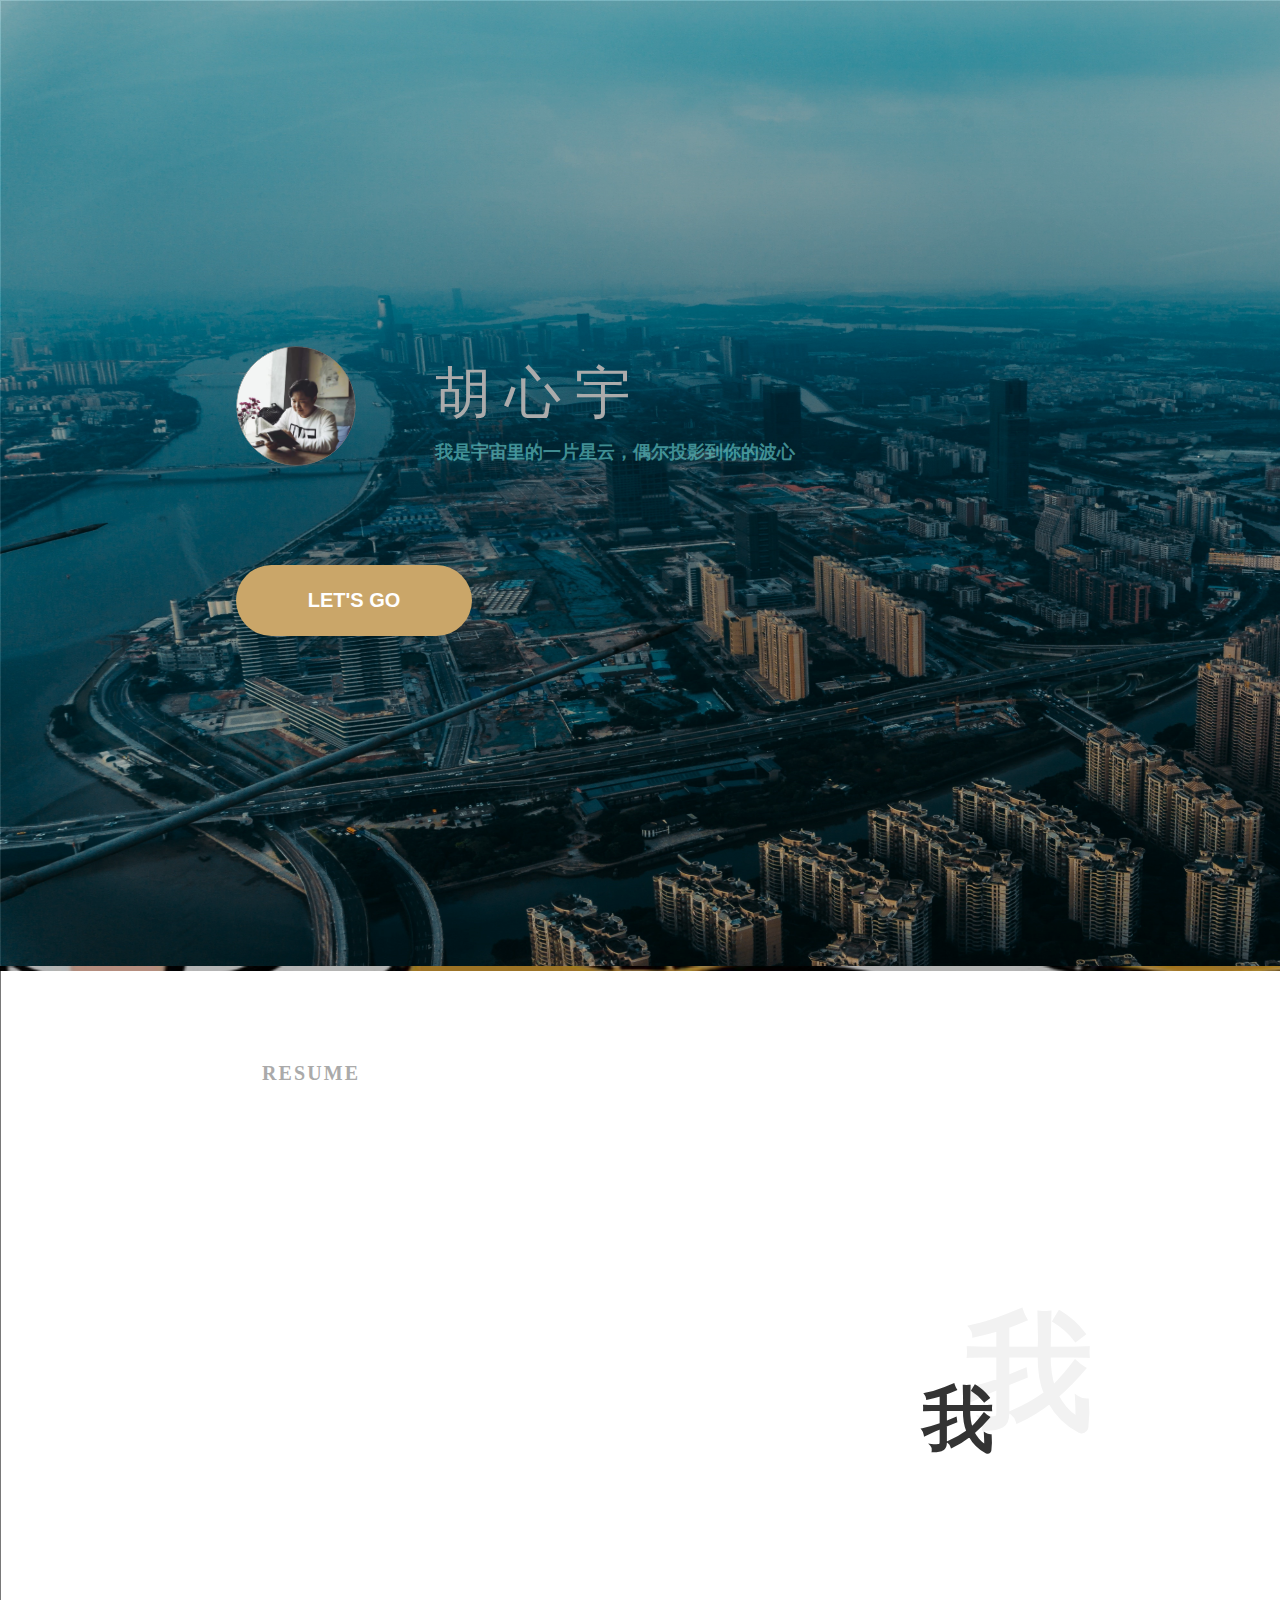
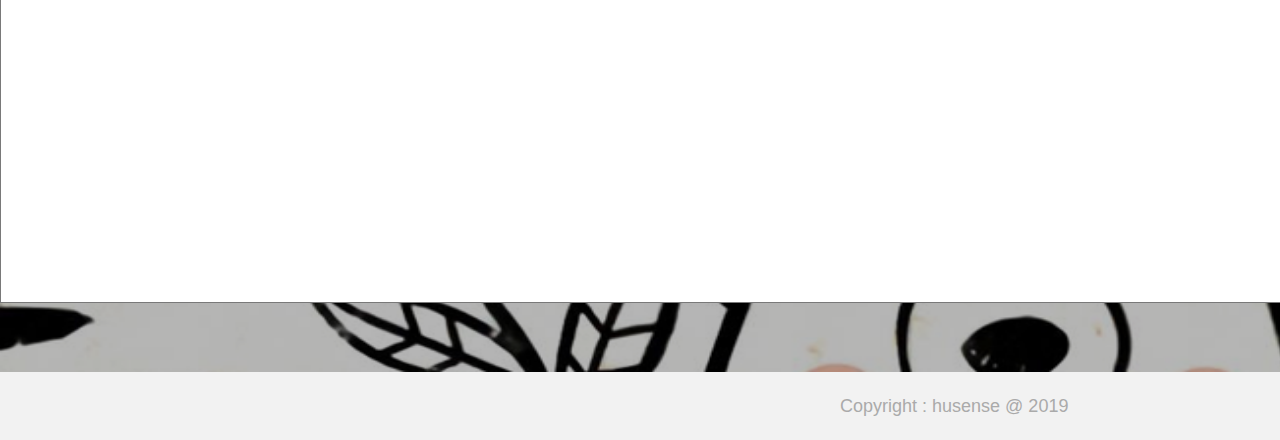
<file: resources/reload.html>
﻿<html>
	<head>
		<title></title>
	</head>
	<body>
	
	<script language="javascript">
	function getUrl() {
      var query = window.location.hash.substring(1);
      var vars = query.split("&&&");
      for (var i=0;i<vars.length;i++) {
        var url = vars[i];
        return decodeURI(url).replace("html%23","html#");
      } 
    }

    var rel = '../';
    var url = getUrl();
    if (url.indexOf(":") > 0 && url.indexOf(":") < 10) rel = '';
	self.location.href = rel + url;
	</script>
	
	</body>
</html>
</file>
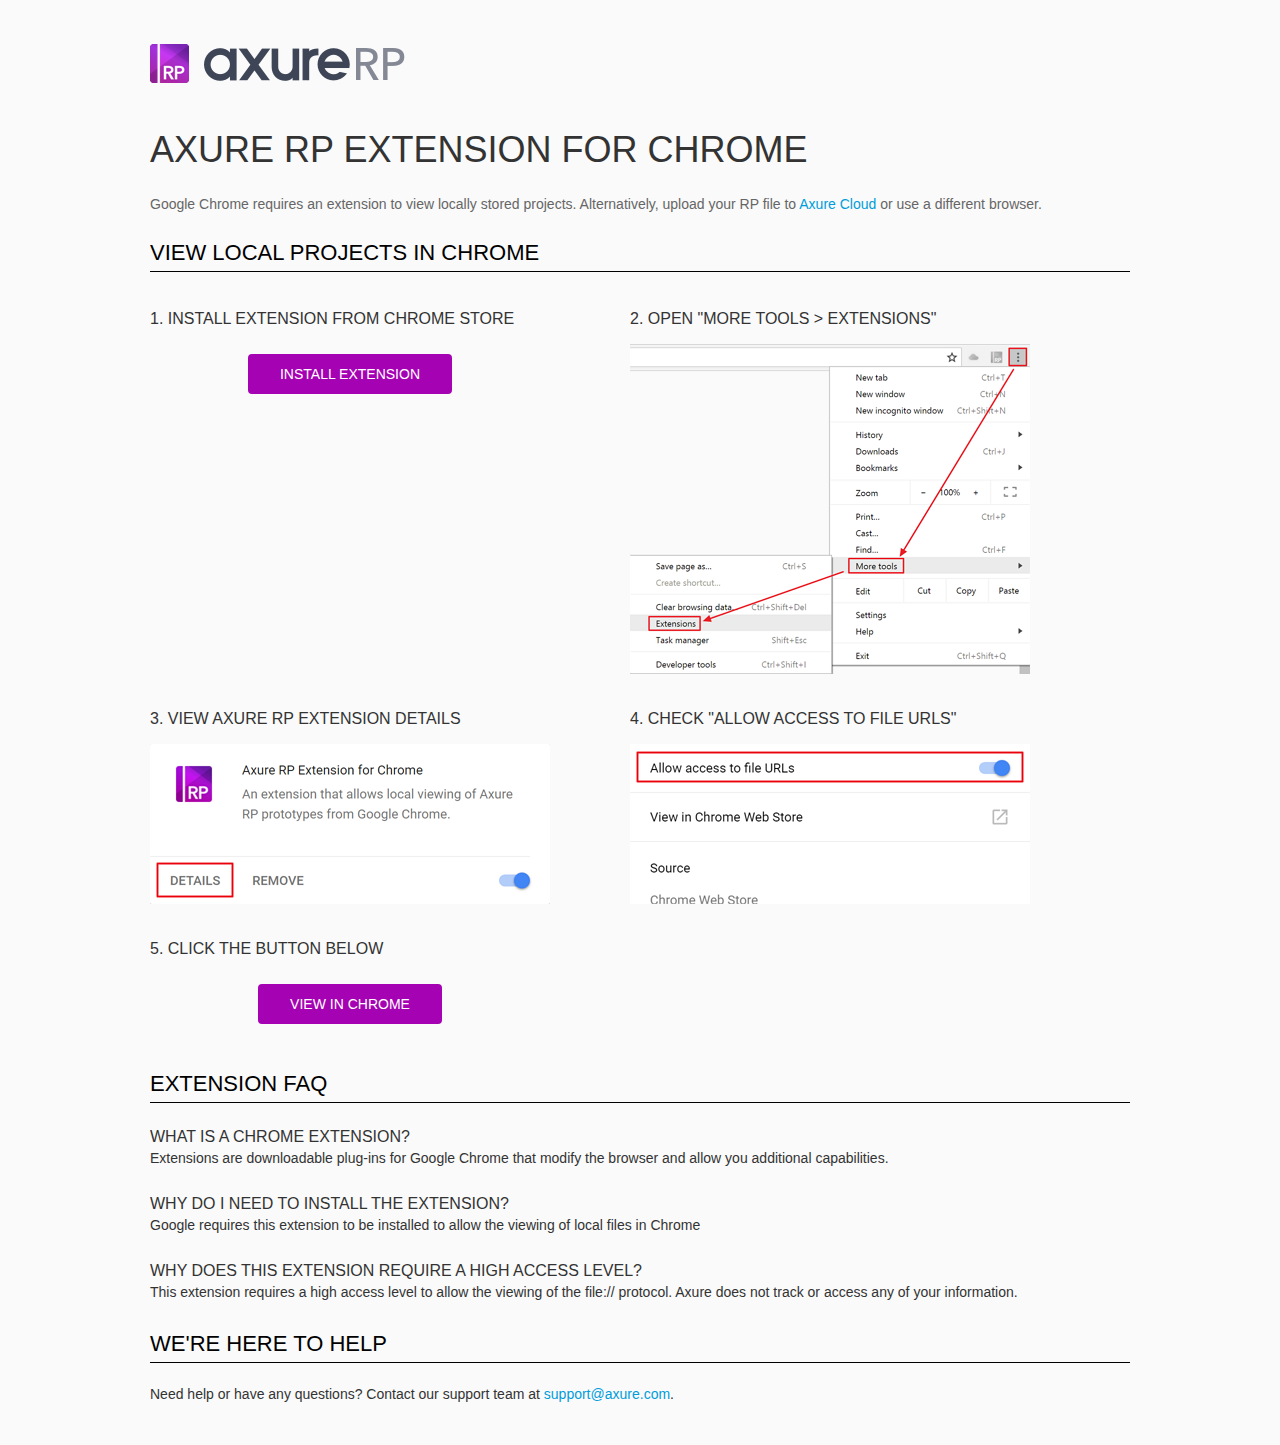
<file: resources/chrome/chrome.html>
<html>
<head>
    <title>Install the Axure RP Chrome Extension</title>
    <style type="text/css">
        *
        {
            font-family: NunitoSans, Helvetica, Arial, sans-serif;
        }
        body
        {
            text-align: center;
            background-color: #fafafa;
        }
        p
        {
            font-size: 14px;
            line-height: 18px;
            color: #333333;
        }
        div.container
        {
            width: 980px;
            margin-left: auto;
            margin-right: auto;
            text-align: left;
        }
        a
        {
            text-decoration: none;
            color: #009dda;
        }
        .button
        {
            background: #A502B3;
            font: normal 16px Arial, sans-serif;
            color: #FFFFFF;
            padding: 10px 30px 10px 30px;
            border: 2px solid #A502B3;
            display: inline-block;
            margin-top: 10px;
            text-transform: uppercase;
            font-size: 14px;
	    border-radius: 4px;
        }
        a:hover.button
        {
            border: 2px solid #A502B3;
	    color: #A502B3;
	    background-color: #FFFFFF;
        }
        div.left
        {
            width: 400px;
            float: left;
            margin-right: 80px;
        }
        div.right
        {
            width: 400px;
            float: left;
        }
        div.buttonContainer
        {
            text-align: center;
        }
        h1
        {
            font-size: 36px;
            color: #333333;
            line-height: 50px;
            margin-bottom: 20px;
            font-weight: normal;
        }
        h2
        {
            font-size: 24px;
            font-weight: normal;
            color: #08639C;
            text-align: center;
        }
        h3
        {
            font-size: 16px;
            color: #333333;
            font-weight: normal;
	    text-transform: uppercase;
        }
        .heading
        {
            border-bottom: 1px solid black;
	    height: 36px;
            line-height: 36px;
            font-size: 22px;
            color: #000000;

        }
        span.faq
        {
            font-size: 16px;
	    line-height: 24px;
            font-weight: normal;
	    text-transform: uppercase;
            color: #333333;
            display: block;
        }
    </style>
</head>
<body>
    <div class="container">
        <br />
        <br />
        <img src="axure_logo.png" alt="axure" />
        <br />
	<br />
        <h1>
            AXURE RP EXTENSION FOR CHROME</h1>
        <p style="font-size: 14px; color: #666666; margin-top: 10px;">
            Google Chrome requires an extension to view locally stored projects. Alternatively,
            upload your RP file to <a href="https://share.axure.com">Axure Cloud</a> or use a different
            browser.</p>
        <h3 class="heading">
            VIEW LOCAL PROJECTS IN CHROME</h3>
        <div class="left">
            <h3>
                1. Install Extension from Chrome Store</h3>
            <div class="buttonContainer">
                <a class="button" href="https://chrome.google.com/webstore/detail/dogkpdfcklifaemcdfbildhcofnopogp"
                    target="_blank">Install Extension</a>
            </div>
        </div>
        <div class="right">
            <h3>
                2. Open "More Tools > Extensions"</h3>
            <img src="extensions.png" alt="extensions"/>
        </div>
        <div style="clear: both; height: 20px;">
            &nbsp;</div>
       <div class="left">
            <h3>
                3. View Axure RP Extension Details</h3>
            <img src="details.png" alt="extension details"/>
            </div>
	<div class="right">
            <h3>
                4. Check "Allow access to file URLs"</h3>
            <img src="allow-access.png" alt="allow access"/>
        </div>
   <div style="clear: both; height: 20px;">
            &nbsp;</div>
        <div class="left">
            <h3>
                5. Click the button below</h3>
            <div class="buttonContainer">
                <a class="button" href="../../start.html">View in Chrome</a>
            </div>
        </div>
        <div style="clear: both; height: 20px;">
        </div>
        <h3 class="heading">
            EXTENSION FAQ</h3>
        <p>
            <span class="faq">What is a Chrome Extension?</span> Extensions are downloadable
            plug-ins for Google Chrome that modify the browser
            and allow you additional capabilities.
        </p>
        <p style="margin-top: 25px;">
            <span class="faq">Why do I need to install the extension?</span> Google requires
            this extension to be installed to allow the viewing of local files in
            Chrome
        </p>
        <p style="margin-top: 25px; margin-bottom: 25px;">
            <span class="faq">Why does this extension require a high access level?</span> This
            extension requires a high access level to allow the viewing of the file://
            protocol. Axure does not track or access any of your information.
        </p>
        <h3 class="heading">
           WE'RE HERE TO HELP</h3>
        <p>
            Need help or have any questions? Contact our support team at <a href="mailto:support@axure.com">
                support@axure.com</a>.
        </p>
        <div style="clear: both; height: 20px;">
        </div>
    </div>
</body>
</html>
</file>
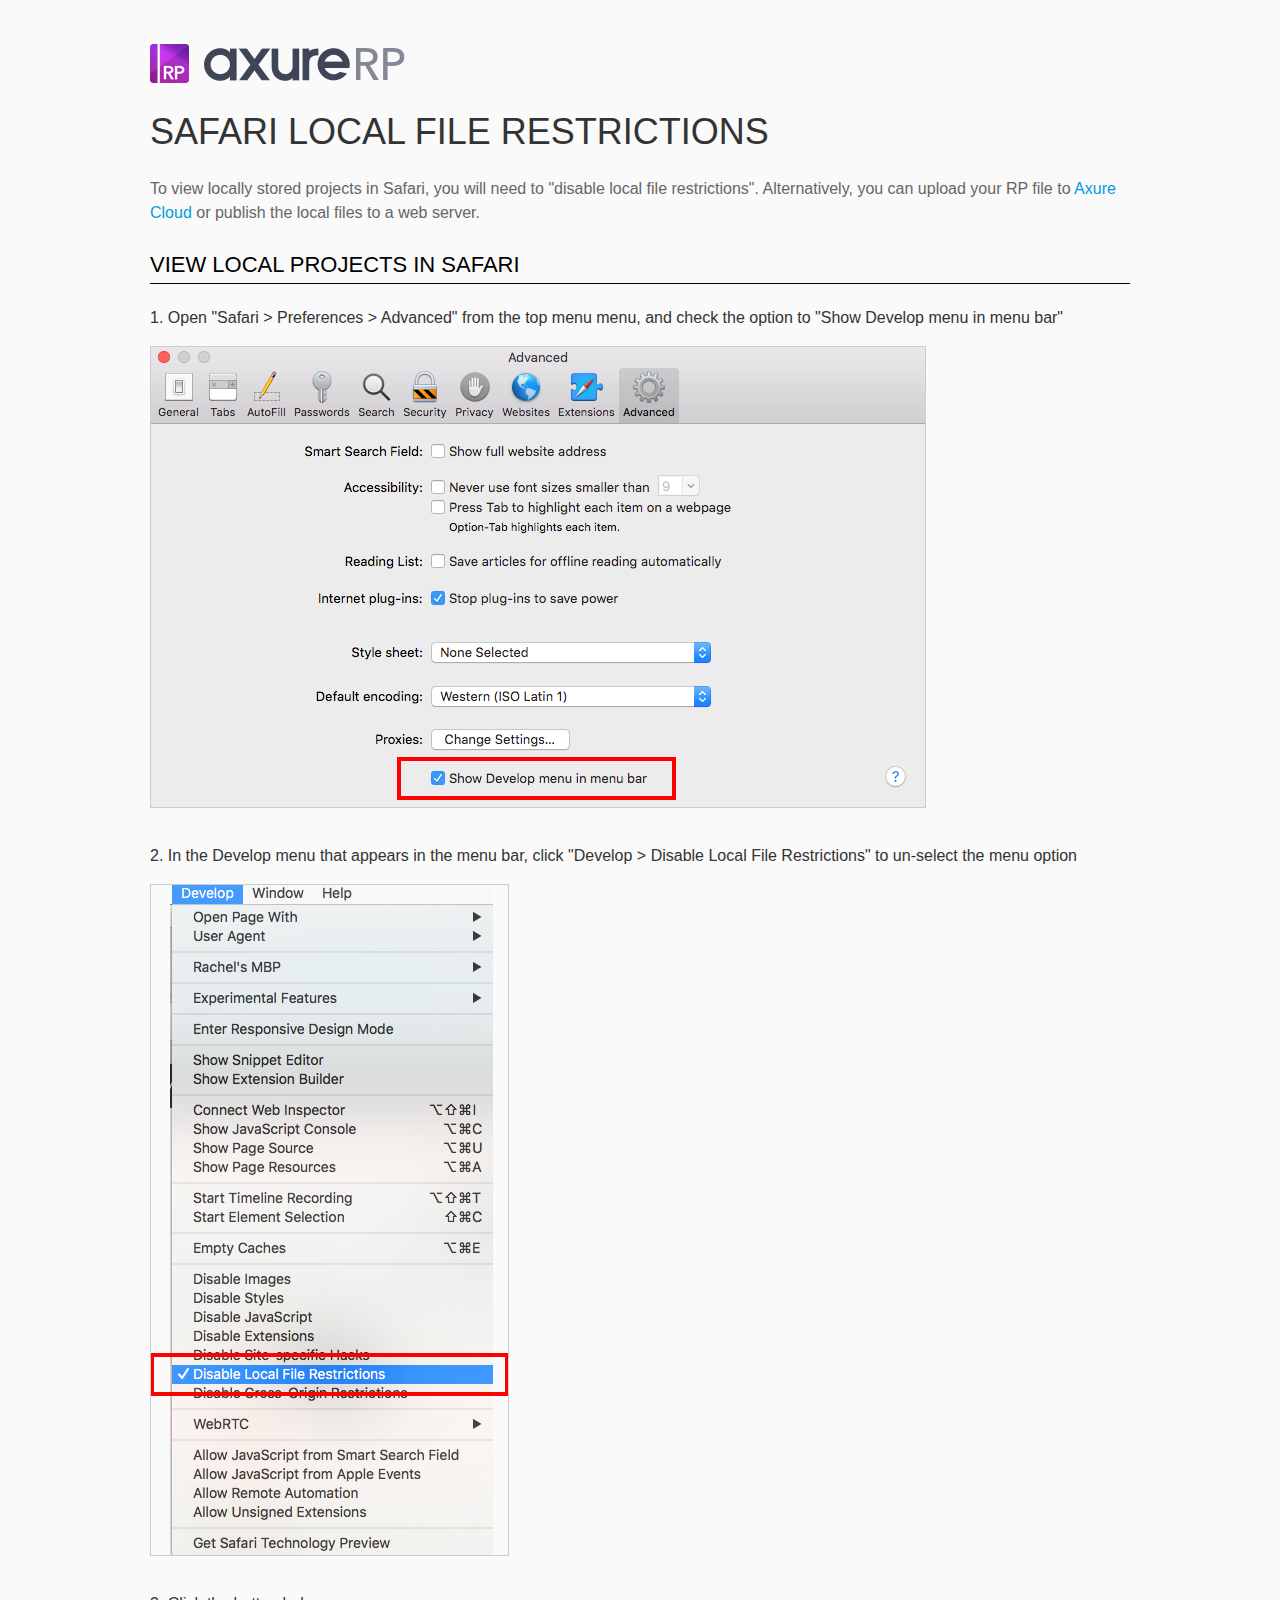
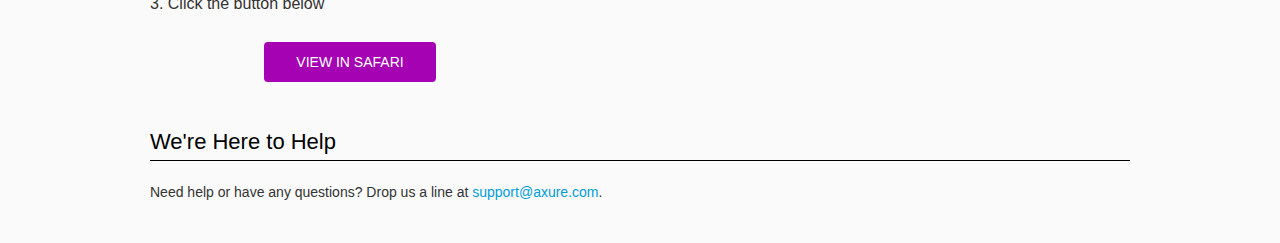
<file: resources/chrome/safari.html>
<html>
<head>
    <title>Axure RP - Safari Local File Restrictions</title>
    <style type="text/css">
        *
        {
            font-family: Helvetica, Arial, sans-serif;
        }
        body
        {
            text-align: center;
            background-color: #fafafa;
        }
        p
        {
            font-size: 14px;
            line-height: 18px;
            color: #333333;
        }
        div.container
        {
            width: 980px;
            margin-left: auto;
            margin-right: auto;
            text-align: left;
        }
        a
        {
            text-decoration: none;
            color: #009dda;
        }
        .button
        {
            background: #A502B3;
            font: normal 16px Arial, sans-serif;
            color: #FFFFFF;
            padding: 10px 30px 10px 30px;
            border: 2px solid #A502B3;
            display: inline-block;
            margin-top: 10px;
            text-transform: uppercase;
            font-size: 14px;
	    border-radius: 4px;
        }
        a:hover.button
        {
            border: 2px solid #A502B3;
	    color: #A502B3;
	    background-color: #FFFFFF;
        }
        div.left
        {
            width: 400px;
            float: left;
            margin-right: 80px;
        }
        div.right
        {
            width: 400px;
            float: left;
        }
        div.buttonContainer
        {
            text-align: center;
        }
        h1
        {
            font-size: 36px;
            color: #333333;
            line-height: 50px;
            margin-bottom: 20px;
            font-weight: normal;
        }
        h2
        {
            font-size: 24px;
            font-weight: normal;
            color: #08639C;
            text-align: center;
        }
        h3
        {
            font-size: 16px;
            line-height: 24px;
            color: #333333;
            font-weight: normal;
        }
        .heading
        {
            border-bottom: 1px solid black;
	    height: 36px;
            line-height: 36px;
            font-size: 22px;
            color: #000000;
        }
        span.faq
        {
            font-size: 16px;
            font-weight: normal;
	    text-transform: uppercase;
            color: #333333;
            display: block;
        }
    </style>
</head>
<body>
    <div class="container">
        <br />
        <br />
        <img src="axure_logo.png" alt="axure" />
        <br />
        <h1>
            SAFARI LOCAL FILE RESTRICTIONS</h1>
        <p style="font-size: 16px; line-height: 24px; color: #666666; margin-top: 10px;">
            To view locally stored projects in Safari, you will need to "disable local file restrictions". Alternatively,
            you can upload your RP file to <a href="https://share.axure.com">Axure Cloud</a> or publish the local files to a web server.</p>
        <h3 class="heading">
            VIEW LOCAL PROJECTS IN SAFARI</h3>
        <div class="">
            <h3>
                1. Open "Safari > Preferences > Advanced" from the top menu menu, and check the option to "Show Develop menu in menu bar"</h3>
            <img src="safari_advanced.png" alt="advanced" />
        </div>
        <div style="clear: both; height: 20px;">
            &nbsp;
        </div>
        <div class="">
            <h3>
                2. In the Develop menu that appears in the menu bar, click "Develop > Disable Local File Restrictions" to un-select the menu option</h3>
            <img src="safari_restrictions.png" alt="extensions" />
        </div>
        <div style="clear: both; height: 20px;">
            &nbsp;</div>
        <div class="left">
            <h3>
                3. Click the button below
            </h3>
            <div class="buttonContainer">
                <a class="button" href="../../start.html">View in Safari</a>
            </div>
        </div>
        <div style="clear: both; height: 20px;">
        </div>
        <h3 class="heading">
            We're Here to Help</h3>
        <p>
            Need help or have any questions? Drop us a line at <a href="mailto:support@axure.com">
                support@axure.com</a>.
        </p>
        <div style="clear: both; height: 20px;">
        </div>
    </div>
</body>
</html>
</file>
<file: resources/css/axure_rp_page.css>
﻿/* so the window resize fires within a frame in IE7 */
html, body {
    height: 100%;
}

.mobileFrameCursor div * {
    cursor: inherit !important;
}

a {
    color: inherit;
}

p {
    margin: 0px;
    text-rendering: optimizeLegibility;
    font-feature-settings: "kern" 1;
    -webkit-font-feature-settings: "kern";
    -moz-font-feature-settings: "kern";
    -moz-font-feature-settings: "kern=1";
    font-kerning: normal;
}

ul {
    margin:0px;
}

iframe {
    background: #FFFFFF;
}

/* to match IE with C, FF */
input {
    padding: 1px 0px 1px 0px;
    box-sizing: border-box;
    -moz-box-sizing: border-box;
}

input[type=text]::-ms-clear {
    width: 0;
    height: 0;
    display: none;
}

textarea {
    margin: 0px;
    box-sizing: border-box;
    -moz-box-sizing: border-box;
}

.focused:focus, .selectedFocused:focus {
    outline: none;
}

div.intcases {
    font-family: arial; 
    font-size: 12px;
    text-align:left; 
    border:1px solid #AAA; 
    background:#FFF none repeat scroll 0% 0%; 
    z-index:9999; 
    visibility:hidden; 
    position:absolute;
    padding: 0px;
    border-radius: 3px;
    white-space: nowrap;
}

div.intcaselink {
    cursor: pointer;
    padding: 3px 8px 3px 8px;
    margin: 5px;
    background:#EEE none repeat scroll 0% 0%; 
    border:1px solid #AAA;
    border-radius: 3px;
}

div.refpageimage {
    position: absolute;
    left: 0px;
    top: 0px;
    font-size: 0px;
    width: 16px;
    height: 16px;
    cursor: pointer;
    background-image: url(images/newwindow.gif);
    background-repeat: no-repeat;
}

div.annnoteimage {
    position: absolute;
    left: 0px;
    top: 0px;
    font-size: 0px;
    /*width: 16px;
    height: 12px;*/
    cursor: help;
    /*background-image: url(images/note.gif);*/
    /*background-repeat: no-repeat;*/
    width: 13px;
    height: 12px;
    padding-top: 1px;
    text-align: center;
    background-color: #138CDD;
    -moz-box-shadow: 1px 1px 3px #aaa;
    -webkit-box-shadow: 1px 1px 3px #aaa;
    box-shadow: 1px 1px 3px #aaa;
}

div.annnoteline {
    display: inline-block;
    width: 9px;
    height: 1px;
    border-bottom: 1px solid white;
    margin-top: 1px;
}

div.annnotelabel {
    /*position: absolute;
    left: 0px;
    top: 0px;*/
    font-family: Helvetica,Arial;
    white-space: nowrap;
    
    padding-top: 1px;
    background-color: #fff849;
    font-size: 10px;
    font-weight: bold;
    line-height: 14px;
    margin-right: 3px;
    padding: 0px 4px;
    color: #000;

    -moz-box-shadow: 1px 1px 3px #aaa;
    -webkit-box-shadow: 1px 1px 3px #aaa;
    box-shadow: 1px 1px 3px #aaa;
}

div.annnote {
    display: flex;
    position: absolute;
    cursor: help;
    line-height: 14px;
}

.annotation {
    font-size: 12px;
    padding-left: 2px;
    margin-bottom: 5px;
}

.annotationName {
    /*font-size: 13px;
    font-weight: bold;
    margin-bottom: 3px;
    white-space: nowrap;*/

    font-family: 'Trebuchet MS';
    font-size: 14px;
    font-weight: bold;
    margin-bottom: 5px;
    white-space: nowrap;
}

.annotationValue {
    font-family: Arial, Helvetica, Sans-Serif;
    font-size: 12px;
    color: #4a4a4a;
    line-height: 21px;
    margin-bottom: 20px;
}

.noteLink {
    text-decoration: inherit;
    color: inherit;
}

.noteLink:hover {
    background-color: white;
}

/* this is a fix for the issue where dialogs jump around and takes the text-align from the body */
.dialogFix {
    position:absolute;
    text-align:left;
    border: 1px solid #8f949a;
}


@keyframes pulsate {
  from {
    box-shadow: 0 0 10px #15d6ba;
  }
  to {
    box-shadow: 0 0 20px #15d6ba;
  }
}

@-webkit-keyframes pulsate {
  from {
    -webkit-box-shadow: 0 0 10px #15d6ba;
    box-shadow: 0 0 10px #15d6ba;
  }
  to {
    -webkit-box-shadow: 0 0 20px #15d6ba;
    box-shadow: 0 0 20px #15d6ba;
  }
}
 
@-moz-keyframes pulsate {
  from {
    -moz-box-shadow: 0 0 10px #15d6ba;
    box-shadow: 0 0 10px #15d6ba;
  }
  to {
    -moz-box-shadow: 0 0 20px #15d6ba;
    box-shadow: 0 0 20px #15d6ba;
  }
}

.legacyPulsateBorder {
    /*border: 5px solid #15d6ba;
    margin: -5px;*/
    -moz-box-shadow: 0 0 10px 3px #15d6ba;
    box-shadow: 0 0 10px 3px #15d6ba;
}

.pulsateBorder {
  animation-name: pulsate;
  animation-timing-function: ease-in-out;
  animation-duration: 0.9s;
  animation-iteration-count: infinite;
  animation-direction: alternate;
  
  -webkit-animation-name: pulsate;
  -webkit-animation-timing-function: ease-in-out;
  -webkit-animation-duration: 0.9s;
  -webkit-animation-iteration-count: infinite;
  -webkit-animation-direction: alternate;

  -moz-animation-name: pulsate;
  -moz-animation-timing-function: ease-in-out;
  -moz-animation-duration: 0.9s;
  -moz-animation-iteration-count: infinite;
  -moz-animation-direction: alternate;
}

.ax_default_hidden, .ax_default_unplaced{
    display: none;
    visibility: hidden;
}

.widgetNoteSelected {
    -moz-box-shadow: 0 0 10px 3px #138CDD;
    box-shadow: 0 0 10px 3px #138CDD;
    /*-moz-box-shadow: 0 0 20px #3915d6;
    box-shadow: 0 0 20px #3915d6;*/
    /*border: 3px solid #3915d6;*/
    /*margin: -3px;*/
}


.singleImg {
    display: none;
    visibility: hidden;
}

#ios-safari {
    overflow: auto;
    -webkit-overflow-scrolling: touch;
}

#ios-safari-html {
    display: block;
    overflow: auto;
    -webkit-overflow-scrolling: touch;
    position: absolute;
    top: 0;
    left: 0;
    right: 0;
    bottom: 0;
}

#ios-safari-fixed {
    position: absolute;
    pointer-events: none;
    width: initial;
}

#ios-safari-fixed div {
    pointer-events: auto;
}
</file>
<file: data/styles.css>
﻿.ax_default {
  font-family:'Arial Normal', 'Arial';
  font-weight:400;
  font-style:normal;
  font-size:13px;
  letter-spacing:normal;
  color:#333333;
  vertical-align:none;
  text-align:center;
  line-height:normal;
  text-transform:none;
}
.box_1 {
}
.box_2 {
}
.ellipse {
}
._形状 {
}
._图片 {
}
.placeholder {
}
.button {
}
.primary_button {
  color:#FFFFFF;
}
.link_button {
  color:#169BD5;
}
._一级标题 {
  font-family:'Arial Normal', 'Arial';
  font-weight:bold;
  font-style:normal;
  font-size:32px;
  text-align:left;
}
._二级标题 {
  font-family:'Arial Normal', 'Arial';
  font-weight:bold;
  font-style:normal;
  font-size:24px;
  text-align:left;
}
._三级标题 {
  font-family:'Arial Normal', 'Arial';
  font-weight:bold;
  font-style:normal;
  font-size:18px;
  text-align:left;
}
._四级标题 {
  font-family:'Arial Normal', 'Arial';
  font-weight:bold;
  font-style:normal;
  font-size:14px;
  text-align:left;
}
._五级标题 {
  font-family:'Arial Normal', 'Arial';
  font-weight:bold;
  font-style:normal;
  text-align:left;
}
._六级标题 {
  font-family:'Arial Normal', 'Arial';
  font-weight:bold;
  font-style:normal;
  font-size:10px;
  text-align:left;
}
.label {
  font-size:14px;
  text-align:left;
}
._文本段落 {
  text-align:left;
  line-height:26px;
}
.line {
}
.form_hint {
  color:#999999;
}
.form_disabled {
}
._连接线 {
}
.flow_shape {
}
.image {
}
.icon {
}
textarea, select, input, button { outline: none; }
</file>
<file: files/index/styles.css>
﻿body {
  margin:0px;
  background-image:none;
  position:relative;
  left:0px;
  width:1920px;
  margin-left:auto;
  margin-right:auto;
  text-align:left;
}
.form_sketch {
  border-color:transparent;
  background-color:transparent;
}
#base {
  position:absolute;
  z-index:0;
}
#u0 {
  border-width:0px;
  position:absolute;
  left:0px;
  top:0px;
  width:1920px;
  height:971px;
}
#u0_state0 {
  border-width:0px;
  position:absolute;
  left:0px;
  top:0px;
  width:1920px;
  height:971px;
  -ms-overflow-x:hidden;
  overflow-x:hidden;
  -ms-overflow-y:hidden;
  overflow-y:hidden;
  background-image:none;
  border:none;
  border-radius:0px;
  -moz-box-shadow:none;
  -webkit-box-shadow:none;
  box-shadow:none;
}
#u0_state0_content {
  border-width:0px;
  position:absolute;
  left:0px;
  top:0px;
  width:1px;
  height:1px;
}
#u1_img {
  border-width:0px;
  position:absolute;
  left:0px;
  top:0px;
  width:1920px;
  height:971px;
}
#u1 {
  border-width:0px;
  position:absolute;
  left:0px;
  top:0px;
  width:1920px;
  height:971px;
  display:flex;
}
#u1 .text {
  position:absolute;
  align-self:center;
  padding:2px 2px 2px 2px;
  box-sizing:border-box;
  width:100%;
}
#u1_text {
  border-width:0px;
  word-wrap:break-word;
  text-transform:none;
  visibility:hidden;
}
#u2_div {
  border-width:0px;
  position:absolute;
  left:0px;
  top:0px;
  width:196px;
  height:66px;
  background:inherit;
  background-color:rgba(255, 255, 255, 0);
  border:none;
  border-radius:0px;
  -moz-box-shadow:none;
  -webkit-box-shadow:none;
  box-shadow:none;
  font-family:'方正小标宋简体';
  font-weight:400;
  font-style:normal;
  font-size:56px;
  color:#D7D7D7;
  text-align:center;
}
#u2 {
  border-width:0px;
  position:absolute;
  left:435px;
  top:356px;
  width:196px;
  height:66px;
  display:flex;
  font-family:'方正小标宋简体';
  font-weight:400;
  font-style:normal;
  font-size:56px;
  color:#D7D7D7;
  text-align:center;
}
#u2 .text {
  position:absolute;
  align-self:flex-start;
  padding:0px 0px 0px 0px;
  box-sizing:border-box;
  width:100%;
}
#u2_text {
  border-width:0px;
  white-space:nowrap;
  text-transform:none;
}
#u3_div {
  border-width:0px;
  position:absolute;
  left:0px;
  top:0px;
  width:360px;
  height:19px;
  background:inherit;
  background-color:rgba(255, 255, 255, 0);
  border:none;
  border-radius:0px;
  -moz-box-shadow:none;
  -webkit-box-shadow:none;
  box-shadow:none;
  font-family:'等线 Bold', '等线 Regular', '等线';
  font-weight:700;
  font-style:normal;
  font-size:18px;
  color:rgba(128, 255, 255, 0.650980392156863);
  text-align:center;
}
#u3 {
  border-width:0px;
  position:absolute;
  left:435px;
  top:440px;
  width:360px;
  height:19px;
  display:flex;
  font-family:'等线 Bold', '等线 Regular', '等线';
  font-weight:700;
  font-style:normal;
  font-size:18px;
  color:rgba(128, 255, 255, 0.650980392156863);
  text-align:center;
}
#u3 .text {
  position:absolute;
  align-self:flex-start;
  padding:0px 0px 0px 0px;
  box-sizing:border-box;
  width:100%;
}
#u3_text {
  border-width:0px;
  white-space:nowrap;
  text-transform:none;
}
#u0_state1 {
  border-width:0px;
  position:absolute;
  left:0px;
  top:0px;
  width:1920px;
  height:971px;
  -ms-overflow-x:hidden;
  overflow-x:hidden;
  -ms-overflow-y:hidden;
  overflow-y:hidden;
  background-image:none;
  border:none;
  border-radius:0px;
  -moz-box-shadow:none;
  -webkit-box-shadow:none;
  box-shadow:none;
  visibility:hidden;
}
#u0_state1_content {
  border-width:0px;
  position:absolute;
  left:0px;
  top:0px;
  width:1px;
  height:1px;
}
#u4_img {
  border-width:0px;
  position:absolute;
  left:0px;
  top:0px;
  width:1920px;
  height:981px;
}
#u4 {
  border-width:0px;
  position:absolute;
  left:0px;
  top:0px;
  width:1920px;
  height:981px;
  display:flex;
}
#u4 .text {
  position:absolute;
  align-self:center;
  padding:2px 2px 2px 2px;
  box-sizing:border-box;
  width:100%;
}
#u4_text {
  border-width:0px;
  word-wrap:break-word;
  text-transform:none;
  visibility:hidden;
}
#u5_div {
  border-width:0px;
  position:absolute;
  left:0px;
  top:0px;
  width:234px;
  height:19px;
  background:inherit;
  background-color:rgba(255, 255, 255, 0);
  border:none;
  border-radius:0px;
  -moz-box-shadow:none;
  -webkit-box-shadow:none;
  box-shadow:none;
  font-family:'等线 Bold', '等线 Regular', '等线';
  font-weight:700;
  font-style:normal;
  font-size:18px;
  color:rgba(255, 255, 128, 0.811764705882353);
  text-align:center;
}
#u5 {
  border-width:0px;
  position:absolute;
  left:435px;
  top:440px;
  width:234px;
  height:19px;
  display:flex;
  font-family:'等线 Bold', '等线 Regular', '等线';
  font-weight:700;
  font-style:normal;
  font-size:18px;
  color:rgba(255, 255, 128, 0.811764705882353);
  text-align:center;
}
#u5 .text {
  position:absolute;
  align-self:flex-start;
  padding:0px 0px 0px 0px;
  box-sizing:border-box;
  width:100%;
}
#u5_text {
  border-width:0px;
  white-space:nowrap;
  text-transform:none;
}
#u6_div {
  border-width:0px;
  position:absolute;
  left:0px;
  top:0px;
  width:196px;
  height:66px;
  background:inherit;
  background-color:rgba(255, 255, 255, 0);
  border:none;
  border-radius:0px;
  -moz-box-shadow:none;
  -webkit-box-shadow:none;
  box-shadow:none;
  font-family:'方正小标宋简体';
  font-weight:400;
  font-style:normal;
  font-size:56px;
  color:#F2F2F2;
  text-align:center;
}
#u6 {
  border-width:0px;
  position:absolute;
  left:435px;
  top:356px;
  width:196px;
  height:66px;
  display:flex;
  font-family:'方正小标宋简体';
  font-weight:400;
  font-style:normal;
  font-size:56px;
  color:#F2F2F2;
  text-align:center;
}
#u6 .text {
  position:absolute;
  align-self:flex-start;
  padding:0px 0px 0px 0px;
  box-sizing:border-box;
  width:100%;
}
#u6_text {
  border-width:0px;
  white-space:nowrap;
  text-transform:none;
}
#u0_state2 {
  border-width:0px;
  position:absolute;
  left:0px;
  top:0px;
  width:1920px;
  height:971px;
  -ms-overflow-x:hidden;
  overflow-x:hidden;
  -ms-overflow-y:hidden;
  overflow-y:hidden;
  background-image:none;
  border:none;
  border-radius:0px;
  -moz-box-shadow:none;
  -webkit-box-shadow:none;
  box-shadow:none;
  visibility:hidden;
}
#u0_state2_content {
  border-width:0px;
  position:absolute;
  left:0px;
  top:0px;
  width:1px;
  height:1px;
}
#u7_img {
  border-width:0px;
  position:absolute;
  left:0px;
  top:0px;
  width:1920px;
  height:981px;
}
#u7 {
  border-width:0px;
  position:absolute;
  left:0px;
  top:0px;
  width:1920px;
  height:981px;
  display:flex;
}
#u7 .text {
  position:absolute;
  align-self:center;
  padding:2px 2px 2px 2px;
  box-sizing:border-box;
  width:100%;
}
#u7_text {
  border-width:0px;
  word-wrap:break-word;
  text-transform:none;
  visibility:hidden;
}
#u8_div {
  border-width:0px;
  position:absolute;
  left:0px;
  top:0px;
  width:288px;
  height:19px;
  background:inherit;
  background-color:rgba(255, 255, 255, 0);
  border:none;
  border-radius:0px;
  -moz-box-shadow:none;
  -webkit-box-shadow:none;
  box-shadow:none;
  font-family:'等线 Bold', '等线 Regular', '等线';
  font-weight:700;
  font-style:normal;
  font-size:18px;
  color:#AEC1DF;
  text-align:center;
}
#u8 {
  border-width:0px;
  position:absolute;
  left:435px;
  top:440px;
  width:288px;
  height:19px;
  display:flex;
  font-family:'等线 Bold', '等线 Regular', '等线';
  font-weight:700;
  font-style:normal;
  font-size:18px;
  color:#AEC1DF;
  text-align:center;
}
#u8 .text {
  position:absolute;
  align-self:flex-start;
  padding:0px 0px 0px 0px;
  box-sizing:border-box;
  width:100%;
}
#u8_text {
  border-width:0px;
  white-space:nowrap;
  text-transform:none;
}
#u9_div {
  border-width:0px;
  position:absolute;
  left:0px;
  top:0px;
  width:196px;
  height:66px;
  background:inherit;
  background-color:rgba(255, 255, 255, 0);
  border:none;
  border-radius:0px;
  -moz-box-shadow:none;
  -webkit-box-shadow:none;
  box-shadow:none;
  font-family:'方正小标宋简体';
  font-weight:400;
  font-style:normal;
  font-size:56px;
  color:#F2F2F2;
  text-align:center;
}
#u9 {
  border-width:0px;
  position:absolute;
  left:435px;
  top:356px;
  width:196px;
  height:66px;
  display:flex;
  font-family:'方正小标宋简体';
  font-weight:400;
  font-style:normal;
  font-size:56px;
  color:#F2F2F2;
  text-align:center;
}
#u9 .text {
  position:absolute;
  align-self:flex-start;
  padding:0px 0px 0px 0px;
  box-sizing:border-box;
  width:100%;
}
#u9_text {
  border-width:0px;
  white-space:nowrap;
  text-transform:none;
}
#u10_div {
  border-width:0px;
  position:absolute;
  left:0px;
  top:0px;
  width:1920px;
  height:970px;
  background:inherit;
  background-color:rgba(0, 0, 0, 1);
  box-sizing:border-box;
  border-width:1px;
  border-style:solid;
  border-color:rgba(121, 121, 121, 1);
  border-radius:0px;
  -moz-box-shadow:none;
  -webkit-box-shadow:none;
  box-shadow:none;
}
#u10 {
  border-width:0px;
  position:absolute;
  left:0px;
  top:0px;
  width:1920px;
  height:970px;
  display:flex;
  opacity:0.2;
}
#u10 .text {
  position:absolute;
  align-self:center;
  padding:2px 10px 2px 10px;
  box-sizing:border-box;
  width:100%;
}
#u10_text {
  border-width:0px;
  word-wrap:break-word;
  text-transform:none;
  visibility:hidden;
}
#u11_img {
  border-width:0px;
  position:absolute;
  left:0px;
  top:0px;
  width:120px;
  height:120px;
}
#u11 {
  border-width:0px;
  position:absolute;
  left:236px;
  top:346px;
  width:120px;
  height:120px;
  display:flex;
}
#u11 .text {
  position:absolute;
  align-self:center;
  padding:2px 2px 2px 2px;
  box-sizing:border-box;
  width:100%;
}
#u11_text {
  border-width:0px;
  word-wrap:break-word;
  text-transform:none;
  visibility:hidden;
}
#u12_div {
  border-width:0px;
  position:absolute;
  left:0px;
  top:0px;
  width:236px;
  height:71px;
  background:inherit;
  background-color:rgba(202, 166, 105, 1);
  border:none;
  border-radius:42px;
  -moz-box-shadow:none;
  -webkit-box-shadow:none;
  box-shadow:none;
  font-family:'Arial Black', 'Arial Normal', 'Arial';
  font-weight:900;
  font-style:normal;
  font-size:20px;
}
#u12 {
  border-width:0px;
  position:absolute;
  left:236px;
  top:565px;
  width:236px;
  height:71px;
  display:flex;
  font-family:'Arial Black', 'Arial Normal', 'Arial';
  font-weight:900;
  font-style:normal;
  font-size:20px;
}
#u12 .text {
  position:absolute;
  align-self:center;
  padding:2px 2px 2px 2px;
  box-sizing:border-box;
  width:100%;
}
#u12_text {
  border-width:0px;
  word-wrap:break-word;
  text-transform:none;
}
#u13_img {
  border-width:0px;
  position:absolute;
  left:0px;
  top:0px;
  width:1923px;
  height:2px;
}
#u13 {
  border-width:0px;
  position:absolute;
  left:0px;
  top:968px;
  width:1922px;
  height:1px;
  display:flex;
  -webkit-transform:rotate(-0.0936406482303017deg);
  -moz-transform:rotate(-0.0936406482303017deg);
  -ms-transform:rotate(-0.0936406482303017deg);
  transform:rotate(-0.0936406482303017deg);
}
#u13 .text {
  position:absolute;
  align-self:center;
  padding:2px 2px 2px 2px;
  box-sizing:border-box;
  width:100%;
}
#u13_text {
  border-width:0px;
  word-wrap:break-word;
  text-transform:none;
  visibility:hidden;
}
#u14_img {
  border-width:0px;
  position:absolute;
  left:0px;
  top:0px;
  width:1922px;
  height:1006px;
}
#u14 {
  border-width:0px;
  position:absolute;
  left:0px;
  top:966px;
  width:1922px;
  height:1006px;
  display:flex;
}
#u14 .text {
  position:absolute;
  align-self:center;
  padding:2px 2px 2px 2px;
  box-sizing:border-box;
  width:100%;
}
#u14_text {
  border-width:0px;
  word-wrap:break-word;
  text-transform:none;
  visibility:hidden;
}
#u15 {
  border-width:0px;
  position:absolute;
  left:0px;
  top:971px;
  width:1922px;
  height:996px;
}
#u15_state0 {
  border-width:0px;
  position:absolute;
  left:0px;
  top:0px;
  width:1922px;
  height:996px;
  overflow:auto;
  -webkit-overflow-scrolling:touch;
  -ms-overflow-x:hidden;
  overflow-x:hidden;
  background-image:none;
  border:none;
  border-radius:0px;
  -moz-box-shadow:none;
  -webkit-box-shadow:none;
  box-shadow:none;
}
#u15_state0_content {
  border-width:0px;
  position:absolute;
  left:0px;
  top:0px;
  width:1px;
  height:1px;
}
#u16_div {
  border-width:0px;
  position:absolute;
  left:0px;
  top:0px;
  width:1922px;
  height:937px;
  background:inherit;
  background-color:rgba(255, 255, 255, 1);
  box-sizing:border-box;
  border-width:1px;
  border-style:solid;
  border-color:rgba(121, 121, 121, 1);
  border-radius:0px;
  -moz-box-shadow:none;
  -webkit-box-shadow:none;
  box-shadow:none;
}
#u16 {
  border-width:0px;
  position:absolute;
  left:0px;
  top:-5px;
  width:1922px;
  height:937px;
  display:flex;
}
#u16 .text {
  position:absolute;
  align-self:center;
  padding:2px 10px 2px 10px;
  box-sizing:border-box;
  width:100%;
}
#u16_text {
  border-width:0px;
  word-wrap:break-word;
  text-transform:none;
  visibility:hidden;
}
#u17_div {
  border-width:0px;
  position:absolute;
  left:0px;
  top:0px;
  width:68px;
  height:24px;
  background:inherit;
  background-color:rgba(255, 255, 255, 0);
  border:none;
  border-radius:0px;
  -moz-box-shadow:none;
  -webkit-box-shadow:none;
  box-shadow:none;
  font-family:'Agency FB Negreta', 'Agency FB Normal', 'Agency FB';
  font-weight:700;
  font-style:normal;
  font-size:20px;
  letter-spacing:2.1px;
  color:#AAAAAA;
}
#u17 {
  border-width:0px;
  position:absolute;
  left:262px;
  top:91px;
  width:68px;
  height:24px;
  display:flex;
  font-family:'Agency FB Negreta', 'Agency FB Normal', 'Agency FB';
  font-weight:700;
  font-style:normal;
  font-size:20px;
  letter-spacing:2.1px;
  color:#AAAAAA;
}
#u17 .text {
  position:absolute;
  align-self:flex-start;
  padding:0px 0px 0px 0px;
  box-sizing:border-box;
  width:100%;
}
#u17_text {
  border-width:0px;
  white-space:nowrap;
  text-transform:none;
}
#u18 {
  border-width:0px;
  position:absolute;
  left:313px;
  top:91px;
  width:1296px;
  height:723px;
  visibility:hidden;
}
#u18_state0 {
  border-width:0px;
  position:absolute;
  left:0px;
  top:0px;
  width:1296px;
  height:723px;
  -ms-overflow-x:hidden;
  overflow-x:hidden;
  -ms-overflow-y:hidden;
  overflow-y:hidden;
  background-image:none;
  border:none;
  border-radius:0px;
  -moz-box-shadow:none;
  -webkit-box-shadow:none;
  box-shadow:none;
}
#u18_state0_content {
  border-width:0px;
  position:absolute;
  left:0px;
  top:0px;
  width:1px;
  height:1px;
}
#u19_div {
  border-width:0px;
  position:absolute;
  left:0px;
  top:0px;
  width:131px;
  height:36px;
  background:inherit;
  background-color:rgba(255, 255, 255, 0);
  border:none;
  border-radius:0px;
  -moz-box-shadow:none;
  -webkit-box-shadow:none;
  box-shadow:none;
  font-family:'方正清刻本悦宋简体 Bold', '方正清刻本悦宋简体 Regular', '方正清刻本悦宋简体';
  font-weight:700;
  font-style:normal;
  color:rgba(127, 127, 127, 0.635294117647059);
}
#u19 {
  border-width:0px;
  position:absolute;
  left:655px;
  top:29px;
  width:131px;
  height:36px;
  display:flex;
  font-family:'方正清刻本悦宋简体 Bold', '方正清刻本悦宋简体 Regular', '方正清刻本悦宋简体';
  font-weight:700;
  font-style:normal;
  color:rgba(127, 127, 127, 0.635294117647059);
}
#u19 .text {
  position:absolute;
  align-self:flex-start;
  padding:0px 0px 0px 0px;
  box-sizing:border-box;
  width:100%;
}
#u19_text {
  border-width:0px;
  white-space:nowrap;
  text-transform:none;
}
#u20_div {
  border-width:0px;
  position:absolute;
  left:0px;
  top:0px;
  width:196px;
  height:52px;
  background:inherit;
  background-color:rgba(255, 255, 255, 0);
  border:none;
  border-radius:0px;
  -moz-box-shadow:none;
  -webkit-box-shadow:none;
  box-shadow:none;
  font-family:'方正清刻本悦宋简体 Bold', '方正清刻本悦宋简体 Regular', '方正清刻本悦宋简体';
  font-weight:700;
  font-style:normal;
  font-size:48px;
  color:rgba(51, 51, 51, 0.631372549019608);
}
#u20 {
  border-width:0px;
  position:absolute;
  left:181px;
  top:242px;
  width:196px;
  height:52px;
  display:flex;
  font-family:'方正清刻本悦宋简体 Bold', '方正清刻本悦宋简体 Regular', '方正清刻本悦宋简体';
  font-weight:700;
  font-style:normal;
  font-size:48px;
  color:rgba(51, 51, 51, 0.631372549019608);
}
#u20 .text {
  position:absolute;
  align-self:flex-start;
  padding:0px 0px 0px 0px;
  box-sizing:border-box;
  width:100%;
}
#u20_text {
  border-width:0px;
  white-space:nowrap;
  text-transform:none;
}
#u21_div {
  border-width:0px;
  position:absolute;
  left:0px;
  top:0px;
  width:131px;
  height:36px;
  background:inherit;
  background-color:rgba(255, 255, 255, 0);
  border:none;
  border-radius:0px;
  -moz-box-shadow:none;
  -webkit-box-shadow:none;
  box-shadow:none;
  font-family:'方正清刻本悦宋简体 Bold', '方正清刻本悦宋简体 Regular', '方正清刻本悦宋简体';
  font-weight:700;
  font-style:normal;
}
#u21 {
  border-width:0px;
  position:absolute;
  left:612px;
  top:563px;
  width:131px;
  height:36px;
  display:flex;
  font-family:'方正清刻本悦宋简体 Bold', '方正清刻本悦宋简体 Regular', '方正清刻本悦宋简体';
  font-weight:700;
  font-style:normal;
}
#u21 .text {
  position:absolute;
  align-self:flex-start;
  padding:0px 0px 0px 0px;
  box-sizing:border-box;
  width:100%;
}
#u21_text {
  border-width:0px;
  white-space:nowrap;
  text-transform:none;
}
#u22_div {
  border-width:0px;
  position:absolute;
  left:0px;
  top:0px;
  width:157px;
  height:28px;
  background:inherit;
  background-color:rgba(255, 255, 255, 0);
  border:none;
  border-radius:0px;
  -moz-box-shadow:none;
  -webkit-box-shadow:none;
  box-shadow:none;
  font-family:'方正清刻本悦宋简体 Bold', '方正清刻本悦宋简体 Regular', '方正清刻本悦宋简体';
  font-weight:700;
  font-style:normal;
  font-size:20px;
  color:rgba(170, 170, 170, 0.772549019607843);
}
#u22 {
  border-width:0px;
  position:absolute;
  left:733px;
  top:515px;
  width:157px;
  height:28px;
  display:flex;
  font-family:'方正清刻本悦宋简体 Bold', '方正清刻本悦宋简体 Regular', '方正清刻本悦宋简体';
  font-weight:700;
  font-style:normal;
  font-size:20px;
  color:rgba(170, 170, 170, 0.772549019607843);
}
#u22 .text {
  position:absolute;
  align-self:flex-start;
  padding:0px 0px 0px 0px;
  box-sizing:border-box;
  width:100%;
}
#u22_text {
  border-width:0px;
  white-space:nowrap;
  text-transform:none;
}
#u23_div {
  border-width:0px;
  position:absolute;
  left:0px;
  top:0px;
  width:164px;
  height:36px;
  background:inherit;
  background-color:rgba(255, 255, 255, 0);
  border:none;
  border-radius:0px;
  -moz-box-shadow:none;
  -webkit-box-shadow:none;
  box-shadow:none;
  font-family:'方正清刻本悦宋简体 Bold', '方正清刻本悦宋简体 Regular', '方正清刻本悦宋简体';
  font-weight:700;
  font-style:normal;
  color:rgba(85, 85, 85, 0.486274509803922);
}
#u23 {
  border-width:0px;
  position:absolute;
  left:874px;
  top:116px;
  width:164px;
  height:36px;
  display:flex;
  font-family:'方正清刻本悦宋简体 Bold', '方正清刻本悦宋简体 Regular', '方正清刻本悦宋简体';
  font-weight:700;
  font-style:normal;
  color:rgba(85, 85, 85, 0.486274509803922);
}
#u23 .text {
  position:absolute;
  align-self:flex-start;
  padding:0px 0px 0px 0px;
  box-sizing:border-box;
  width:100%;
}
#u23_text {
  border-width:0px;
  white-space:nowrap;
  text-transform:none;
}
#u24_div {
  border-width:0px;
  position:absolute;
  left:0px;
  top:0px;
  width:240px;
  height:36px;
  background:inherit;
  background-color:rgba(255, 255, 255, 0);
  border:none;
  border-radius:0px;
  -moz-box-shadow:none;
  -webkit-box-shadow:none;
  box-shadow:none;
  font-family:'方正清刻本悦宋简体 Bold', '方正清刻本悦宋简体 Regular', '方正清刻本悦宋简体';
  font-weight:700;
  font-style:normal;
  color:rgba(127, 127, 127, 0.56078431372549);
}
#u24 {
  border-width:0px;
  position:absolute;
  left:120px;
  top:402px;
  width:240px;
  height:36px;
  display:flex;
  font-family:'方正清刻本悦宋简体 Bold', '方正清刻本悦宋简体 Regular', '方正清刻本悦宋简体';
  font-weight:700;
  font-style:normal;
  color:rgba(127, 127, 127, 0.56078431372549);
}
#u24 .text {
  position:absolute;
  align-self:flex-start;
  padding:0px 0px 0px 0px;
  box-sizing:border-box;
  width:100%;
}
#u24_text {
  border-width:0px;
  white-space:nowrap;
  text-transform:none;
}
#u25_div {
  border-width:0px;
  position:absolute;
  left:0px;
  top:0px;
  width:199px;
  height:36px;
  background:inherit;
  background-color:rgba(255, 255, 255, 0);
  border:none;
  border-radius:0px;
  -moz-box-shadow:none;
  -webkit-box-shadow:none;
  box-shadow:none;
  font-family:'方正清刻本悦宋简体 Bold', '方正清刻本悦宋简体 Regular', '方正清刻本悦宋简体';
  font-weight:700;
  font-style:normal;
  color:#AAAAAA;
}
#u25 {
  border-width:0px;
  position:absolute;
  left:314px;
  top:87px;
  width:199px;
  height:36px;
  display:flex;
  font-family:'方正清刻本悦宋简体 Bold', '方正清刻本悦宋简体 Regular', '方正清刻本悦宋简体';
  font-weight:700;
  font-style:normal;
  color:#AAAAAA;
}
#u25 .text {
  position:absolute;
  align-self:flex-start;
  padding:0px 0px 0px 0px;
  box-sizing:border-box;
  width:100%;
}
#u25_text {
  border-width:0px;
  white-space:nowrap;
  text-transform:none;
}
#u26_div {
  border-width:0px;
  position:absolute;
  left:0px;
  top:0px;
  width:147px;
  height:39px;
  background:inherit;
  background-color:rgba(255, 255, 255, 0);
  border:none;
  border-radius:0px;
  -moz-box-shadow:none;
  -webkit-box-shadow:none;
  box-shadow:none;
  font-family:'方正清刻本悦宋简体 Bold', '方正清刻本悦宋简体 Regular', '方正清刻本悦宋简体';
  font-weight:700;
  font-style:normal;
  font-size:36px;
  color:#7F7F7F;
}
#u26 {
  border-width:0px;
  position:absolute;
  left:1038px;
  top:212px;
  width:147px;
  height:39px;
  display:flex;
  font-family:'方正清刻本悦宋简体 Bold', '方正清刻本悦宋简体 Regular', '方正清刻本悦宋简体';
  font-weight:700;
  font-style:normal;
  font-size:36px;
  color:#7F7F7F;
}
#u26 .text {
  position:absolute;
  align-self:flex-start;
  padding:0px 0px 0px 0px;
  box-sizing:border-box;
  width:100%;
}
#u26_text {
  border-width:0px;
  white-space:nowrap;
  text-transform:none;
}
#u27_div {
  border-width:0px;
  position:absolute;
  left:0px;
  top:0px;
  width:98px;
  height:52px;
  background:inherit;
  background-color:rgba(255, 255, 255, 0);
  border:none;
  border-radius:0px;
  -moz-box-shadow:none;
  -webkit-box-shadow:none;
  box-shadow:none;
  font-family:'方正清刻本悦宋简体 Bold', '方正清刻本悦宋简体 Regular', '方正清刻本悦宋简体';
  font-weight:700;
  font-style:normal;
  font-size:48px;
  color:rgba(127, 127, 127, 0.56078431372549);
}
#u27 {
  border-width:0px;
  position:absolute;
  left:163px;
  top:503px;
  width:98px;
  height:52px;
  display:flex;
  font-family:'方正清刻本悦宋简体 Bold', '方正清刻本悦宋简体 Regular', '方正清刻本悦宋简体';
  font-weight:700;
  font-style:normal;
  font-size:48px;
  color:rgba(127, 127, 127, 0.56078431372549);
}
#u27 .text {
  position:absolute;
  align-self:flex-start;
  padding:0px 0px 0px 0px;
  box-sizing:border-box;
  width:100%;
}
#u27_text {
  border-width:0px;
  white-space:nowrap;
  text-transform:none;
}
#u28_div {
  border-width:0px;
  position:absolute;
  left:0px;
  top:0px;
  width:261px;
  height:36px;
  background:inherit;
  background-color:rgba(255, 255, 255, 0);
  border:none;
  border-radius:0px;
  -moz-box-shadow:none;
  -webkit-box-shadow:none;
  box-shadow:none;
  font-family:'方正清刻本悦宋简体 Bold', '方正清刻本悦宋简体 Regular', '方正清刻本悦宋简体';
  font-weight:700;
  font-style:normal;
  color:rgba(127, 127, 127, 0.56078431372549);
}
#u28 {
  border-width:0px;
  position:absolute;
  left:981px;
  top:384px;
  width:261px;
  height:36px;
  display:flex;
  font-family:'方正清刻本悦宋简体 Bold', '方正清刻本悦宋简体 Regular', '方正清刻本悦宋简体';
  font-weight:700;
  font-style:normal;
  color:rgba(127, 127, 127, 0.56078431372549);
}
#u28 .text {
  position:absolute;
  align-self:flex-start;
  padding:0px 0px 0px 0px;
  box-sizing:border-box;
  width:100%;
}
#u28_text {
  border-width:0px;
  white-space:nowrap;
  text-transform:none;
}
#u29_div {
  border-width:0px;
  position:absolute;
  left:0px;
  top:0px;
  width:66px;
  height:36px;
  background:inherit;
  background-color:rgba(255, 255, 255, 0);
  border:none;
  border-radius:0px;
  -moz-box-shadow:none;
  -webkit-box-shadow:none;
  box-shadow:none;
  font-family:'方正清刻本悦宋简体 Bold', '方正清刻本悦宋简体 Regular', '方正清刻本悦宋简体';
  font-weight:700;
  font-style:normal;
  color:rgba(127, 127, 127, 0.56078431372549);
}
#u29 {
  border-width:0px;
  position:absolute;
  left:1057px;
  top:583px;
  width:66px;
  height:36px;
  display:flex;
  font-family:'方正清刻本悦宋简体 Bold', '方正清刻本悦宋简体 Regular', '方正清刻本悦宋简体';
  font-weight:700;
  font-style:normal;
  color:rgba(127, 127, 127, 0.56078431372549);
}
#u29 .text {
  position:absolute;
  align-self:flex-start;
  padding:0px 0px 0px 0px;
  box-sizing:border-box;
  width:100%;
}
#u29_text {
  border-width:0px;
  white-space:nowrap;
  text-transform:none;
}
#u30_div {
  border-width:0px;
  position:absolute;
  left:0px;
  top:0px;
  width:1px;
  height:33px;
  background:inherit;
  background-color:rgba(255, 255, 255, 0);
  border:none;
  border-radius:0px;
  -moz-box-shadow:none;
  -webkit-box-shadow:none;
  box-shadow:none;
  font-family:'等线 Bold', '等线 Regular', '等线';
  font-weight:700;
  font-style:normal;
  color:rgba(127, 127, 127, 0.56078431372549);
}
#u30 {
  border-width:0px;
  position:absolute;
  left:1028px;
  top:566px;
  width:1px;
  height:33px;
  display:flex;
  font-family:'等线 Bold', '等线 Regular', '等线';
  font-weight:700;
  font-style:normal;
  color:rgba(127, 127, 127, 0.56078431372549);
}
#u30 .text {
  position:absolute;
  align-self:flex-start;
  padding:0px 0px 0px 0px;
  box-sizing:border-box;
  width:100%;
}
#u30_text {
  border-width:0px;
  white-space:nowrap;
  text-transform:none;
  visibility:hidden;
}
#u31_div {
  border-width:0px;
  position:absolute;
  left:0px;
  top:0px;
  width:66px;
  height:36px;
  background:inherit;
  background-color:rgba(255, 255, 255, 0);
  border:none;
  border-radius:0px;
  -moz-box-shadow:none;
  -webkit-box-shadow:none;
  box-shadow:none;
  font-family:'方正清刻本悦宋简体 Bold', '方正清刻本悦宋简体 Regular', '方正清刻本悦宋简体';
  font-weight:700;
  font-style:normal;
  color:rgba(127, 127, 127, 0.56078431372549);
}
#u31 {
  border-width:0px;
  position:absolute;
  left:70px;
  top:116px;
  width:66px;
  height:36px;
  display:flex;
  font-family:'方正清刻本悦宋简体 Bold', '方正清刻本悦宋简体 Regular', '方正清刻本悦宋简体';
  font-weight:700;
  font-style:normal;
  color:rgba(127, 127, 127, 0.56078431372549);
}
#u31 .text {
  position:absolute;
  align-self:flex-start;
  padding:0px 0px 0px 0px;
  box-sizing:border-box;
  width:100%;
}
#u31_text {
  border-width:0px;
  white-space:nowrap;
  text-transform:none;
}
#u32 {
  border-width:0px;
  position:absolute;
  left:0px;
  top:0px;
  width:0px;
  height:0px;
}
#u33_div {
  border-width:0px;
  position:absolute;
  left:0px;
  top:0px;
  width:131px;
  height:140px;
  background:inherit;
  background-color:rgba(255, 255, 255, 0);
  border:none;
  border-radius:0px;
  -moz-box-shadow:none;
  -webkit-box-shadow:none;
  box-shadow:none;
  font-family:'方正清刻本悦宋简体 Bold', '方正清刻本悦宋简体 Regular', '方正清刻本悦宋简体';
  font-weight:700;
  font-style:normal;
  font-size:128px;
  color:#F2F2F2;
}
#u33 {
  border-width:0px;
  position:absolute;
  left:965px;
  top:316px;
  width:131px;
  height:140px;
  display:flex;
  font-family:'方正清刻本悦宋简体 Bold', '方正清刻本悦宋简体 Regular', '方正清刻本悦宋简体';
  font-weight:700;
  font-style:normal;
  font-size:128px;
  color:#F2F2F2;
}
#u33 .text {
  position:absolute;
  align-self:flex-start;
  padding:0px 0px 0px 0px;
  box-sizing:border-box;
  width:100%;
}
#u33_text {
  border-width:0px;
  white-space:nowrap;
  text-transform:none;
}
#u34_div {
  border-width:0px;
  position:absolute;
  left:0px;
  top:0px;
  width:74px;
  height:79px;
  background:inherit;
  background-color:rgba(255, 255, 255, 0);
  border:none;
  border-radius:0px;
  -moz-box-shadow:none;
  -webkit-box-shadow:none;
  box-shadow:none;
  font-family:'方正清刻本悦宋简体 Bold', '方正清刻本悦宋简体 Regular', '方正清刻本悦宋简体';
  font-weight:700;
  font-style:normal;
  font-size:72px;
}
#u34 {
  border-width:0px;
  position:absolute;
  left:922px;
  top:401px;
  width:74px;
  height:79px;
  display:flex;
  font-family:'方正清刻本悦宋简体 Bold', '方正清刻本悦宋简体 Regular', '方正清刻本悦宋简体';
  font-weight:700;
  font-style:normal;
  font-size:72px;
}
#u34 .text {
  position:absolute;
  align-self:flex-start;
  padding:0px 0px 0px 0px;
  box-sizing:border-box;
  width:100%;
}
#u34_text {
  border-width:0px;
  white-space:nowrap;
  text-transform:none;
}
#u35 {
  border-width:0px;
  position:absolute;
  left:922px;
  top:316px;
  width:174px;
  height:164px;
  overflow:hidden;
  background-image:url('../../resources/images/transparent.gif');
}
#u36_div {
  border-width:0px;
  position:absolute;
  left:0px;
  top:0px;
  width:1924px;
  height:926px;
  background:inherit;
  background-color:rgba(255, 255, 255, 1);
  box-sizing:border-box;
  border-width:1px;
  border-style:solid;
  border-color:rgba(121, 121, 121, 1);
  border-radius:0px;
  -moz-box-shadow:none;
  -webkit-box-shadow:none;
  box-shadow:none;
}
#u36 {
  border-width:0px;
  position:absolute;
  left:-2px;
  top:1203px;
  width:1924px;
  height:926px;
  display:flex;
}
#u36 .text {
  position:absolute;
  align-self:center;
  padding:2px 10px 2px 10px;
  box-sizing:border-box;
  width:100%;
}
#u36_text {
  border-width:0px;
  word-wrap:break-word;
  text-transform:none;
  visibility:hidden;
}
#u37_img {
  border-width:0px;
  position:absolute;
  left:0px;
  top:0px;
  width:100px;
  height:100px;
}
#u37 {
  border-width:0px;
  position:absolute;
  left:261px;
  top:1363px;
  width:100px;
  height:100px;
  display:flex;
}
#u37 .text {
  position:absolute;
  align-self:center;
  padding:2px 2px 2px 2px;
  box-sizing:border-box;
  width:100%;
}
#u37_text {
  border-width:0px;
  word-wrap:break-word;
  text-transform:none;
  visibility:hidden;
}
#u38_img {
  border-width:0px;
  position:absolute;
  left:0px;
  top:0px;
  width:100px;
  height:100px;
}
#u38 {
  border-width:0px;
  position:absolute;
  left:261px;
  top:1717px;
  width:100px;
  height:100px;
  display:flex;
}
#u38 .text {
  position:absolute;
  align-self:center;
  padding:2px 2px 2px 2px;
  box-sizing:border-box;
  width:100%;
}
#u38_text {
  border-width:0px;
  word-wrap:break-word;
  text-transform:none;
  visibility:hidden;
}
#u39_img {
  border-width:0px;
  position:absolute;
  left:0px;
  top:0px;
  width:100px;
  height:100px;
}
#u39 {
  border-width:0px;
  position:absolute;
  left:922px;
  top:1363px;
  width:100px;
  height:100px;
  display:flex;
}
#u39 .text {
  position:absolute;
  align-self:center;
  padding:2px 2px 2px 2px;
  box-sizing:border-box;
  width:100%;
}
#u39_text {
  border-width:0px;
  word-wrap:break-word;
  text-transform:none;
  visibility:hidden;
}
#u40_div {
  border-width:0px;
  position:absolute;
  left:0px;
  top:0px;
  width:147px;
  height:43px;
  background:inherit;
  background-color:rgba(255, 255, 255, 0);
  border:none;
  border-radius:0px;
  -moz-box-shadow:none;
  -webkit-box-shadow:none;
  box-shadow:none;
  font-family:'Segoe UI Negreta', 'Segoe UI Normal', 'Segoe UI';
  font-style:normal;
}
#u40 {
  border-width:0px;
  position:absolute;
  left:261px;
  top:1478px;
  width:147px;
  height:43px;
  display:flex;
  font-family:'Segoe UI Negreta', 'Segoe UI Normal', 'Segoe UI';
  font-style:normal;
}
#u40 .text {
  position:absolute;
  align-self:flex-start;
  padding:0px 0px 0px 0px;
  box-sizing:border-box;
  width:100%;
}
#u40_text {
  border-width:0px;
  white-space:nowrap;
  text-transform:none;
}
#u41_div {
  border-width:0px;
  position:absolute;
  left:0px;
  top:0px;
  width:235px;
  height:43px;
  background:inherit;
  background-color:rgba(255, 255, 255, 0);
  border:none;
  border-radius:0px;
  -moz-box-shadow:none;
  -webkit-box-shadow:none;
  box-shadow:none;
  font-family:'Arial Negreta', 'Arial Normal', 'Arial';
  font-style:normal;
}
#u41 {
  border-width:0px;
  position:absolute;
  left:932px;
  top:1478px;
  width:235px;
  height:43px;
  display:flex;
  font-family:'Arial Negreta', 'Arial Normal', 'Arial';
  font-style:normal;
}
#u41 .text {
  position:absolute;
  align-self:flex-start;
  padding:0px 0px 0px 0px;
  box-sizing:border-box;
  width:100%;
}
#u41_text {
  border-width:0px;
  white-space:nowrap;
  text-transform:none;
}
#u42_div {
  border-width:0px;
  position:absolute;
  left:0px;
  top:0px;
  width:121px;
  height:43px;
  background:inherit;
  background-color:rgba(255, 255, 255, 0);
  border:none;
  border-radius:0px;
  -moz-box-shadow:none;
  -webkit-box-shadow:none;
  box-shadow:none;
  font-family:'Segoe UI Negreta', 'Segoe UI Normal', 'Segoe UI';
  font-style:normal;
}
#u42 {
  border-width:0px;
  position:absolute;
  left:261px;
  top:1832px;
  width:121px;
  height:43px;
  display:flex;
  font-family:'Segoe UI Negreta', 'Segoe UI Normal', 'Segoe UI';
  font-style:normal;
}
#u42 .text {
  position:absolute;
  align-self:flex-start;
  padding:0px 0px 0px 0px;
  box-sizing:border-box;
  width:100%;
}
#u42_text {
  border-width:0px;
  white-space:nowrap;
  text-transform:none;
}
#u43_div {
  border-width:0px;
  position:absolute;
  left:0px;
  top:0px;
  width:502px;
  height:60px;
  background:inherit;
  background-color:rgba(255, 255, 255, 0);
  border:none;
  border-radius:0px;
  -moz-box-shadow:none;
  -webkit-box-shadow:none;
  box-shadow:none;
  font-family:'等线 Bold', '等线 Regular', '等线';
  font-weight:700;
  font-style:normal;
  font-size:18px;
}
#u43 {
  border-width:0px;
  position:absolute;
  left:261px;
  top:1542px;
  width:502px;
  height:60px;
  display:flex;
  font-family:'等线 Bold', '等线 Regular', '等线';
  font-weight:700;
  font-style:normal;
  font-size:18px;
}
#u43 .text {
  position:absolute;
  align-self:flex-start;
  padding:0px 0px 0px 0px;
  box-sizing:border-box;
  width:100%;
}
#u43_text {
  border-width:0px;
  word-wrap:break-word;
  text-transform:none;
}
#u44_div {
  border-width:0px;
  position:absolute;
  left:0px;
  top:0px;
  width:1924px;
  height:792px;
  background:inherit;
  background-color:rgba(255, 255, 255, 1);
  box-sizing:border-box;
  border-width:1px;
  border-style:solid;
  border-color:rgba(121, 121, 121, 1);
  border-radius:0px;
  -moz-box-shadow:none;
  -webkit-box-shadow:none;
  box-shadow:none;
}
#u44 {
  border-width:0px;
  position:absolute;
  left:-2px;
  top:2317px;
  width:1924px;
  height:792px;
  display:flex;
}
#u44 .text {
  position:absolute;
  align-self:center;
  padding:2px 10px 2px 10px;
  box-sizing:border-box;
  width:100%;
}
#u44_text {
  border-width:0px;
  word-wrap:break-word;
  text-transform:none;
  visibility:hidden;
}
#u45_img {
  border-width:0px;
  position:absolute;
  left:0px;
  top:0px;
  width:100px;
  height:100px;
}
#u45 {
  border-width:0px;
  position:absolute;
  left:261px;
  top:2462px;
  width:100px;
  height:100px;
  display:flex;
}
#u45 .text {
  position:absolute;
  align-self:center;
  padding:2px 2px 2px 2px;
  box-sizing:border-box;
  width:100%;
}
#u45_text {
  border-width:0px;
  word-wrap:break-word;
  text-transform:none;
  visibility:hidden;
}
#u46 {
  position:absolute;
  left:932px;
  top:2565px;
}
#u46_state0 {
  position:relative;
  left:0px;
  top:0px;
  width:538px;
  height:347px;
  background-image:none;
  border:none;
  border-radius:0px;
  -moz-box-shadow:none;
  -webkit-box-shadow:none;
  box-shadow:none;
}
#u46_state0_content {
  border-width:0px;
  position:absolute;
  left:0px;
  top:0px;
  width:1px;
  height:1px;
}
#u47_img {
  border-width:0px;
  position:absolute;
  left:0px;
  top:0px;
  width:300px;
  height:290px;
}
#u47 {
  border-width:0px;
  position:absolute;
  left:238px;
  top:57px;
  width:300px;
  height:290px;
  display:flex;
  opacity:0.61;
}
#u47 .text {
  position:absolute;
  align-self:center;
  padding:2px 2px 2px 2px;
  box-sizing:border-box;
  width:100%;
}
#u47_text {
  border-width:0px;
  word-wrap:break-word;
  text-transform:none;
  visibility:hidden;
}
#u46_state1 {
  position:relative;
  left:0px;
  top:0px;
  width:726px;
  height:440px;
  background-image:none;
  border:none;
  border-radius:0px;
  -moz-box-shadow:none;
  -webkit-box-shadow:none;
  box-shadow:none;
  visibility:hidden;
}
#u46_state1_content {
  border-width:0px;
  position:absolute;
  left:0px;
  top:0px;
  width:1px;
  height:1px;
}
#u48 {
  border-width:0px;
  position:absolute;
  left:0px;
  top:0px;
  width:726px;
  height:440px;
}
#u48_input {
  border-width:0px;
  position:absolute;
  left:0px;
  top:0px;
  width:726px;
  height:440px;
  overflow:hidden;
}
#u46_state2 {
  position:relative;
  left:0px;
  top:0px;
  width:726px;
  height:440px;
  background-image:none;
  border:none;
  border-radius:0px;
  -moz-box-shadow:none;
  -webkit-box-shadow:none;
  box-shadow:none;
  visibility:hidden;
}
#u46_state2_content {
  border-width:0px;
  position:absolute;
  left:0px;
  top:0px;
  width:1px;
  height:1px;
}
#u49 {
  border-width:0px;
  position:absolute;
  left:0px;
  top:0px;
  width:726px;
  height:440px;
}
#u49_input {
  border-width:0px;
  position:absolute;
  left:0px;
  top:0px;
  width:726px;
  height:440px;
  overflow:hidden;
}
#u46_state3 {
  position:relative;
  left:0px;
  top:0px;
  width:726px;
  height:440px;
  background-image:none;
  border:none;
  border-radius:0px;
  -moz-box-shadow:none;
  -webkit-box-shadow:none;
  box-shadow:none;
  visibility:hidden;
}
#u46_state3_content {
  border-width:0px;
  position:absolute;
  left:0px;
  top:0px;
  width:1px;
  height:1px;
}
#u50 {
  border-width:0px;
  position:absolute;
  left:0px;
  top:0px;
  width:726px;
  height:440px;
}
#u50_input {
  border-width:0px;
  position:absolute;
  left:0px;
  top:0px;
  width:726px;
  height:440px;
  overflow:hidden;
}
#u51_img {
  border-width:0px;
  position:absolute;
  left:0px;
  top:0px;
  width:502px;
  height:2px;
}
#u51 {
  border-width:0px;
  position:absolute;
  left:262px;
  top:1613px;
  width:501px;
  height:1px;
  display:flex;
}
#u51 .text {
  position:absolute;
  align-self:center;
  padding:2px 2px 2px 2px;
  box-sizing:border-box;
  width:100%;
}
#u51_text {
  border-width:0px;
  word-wrap:break-word;
  text-transform:none;
  visibility:hidden;
}
#u52_div {
  border-width:0px;
  position:absolute;
  left:0px;
  top:0px;
  width:68px;
  height:24px;
  background:inherit;
  background-color:rgba(255, 255, 255, 0);
  border:none;
  border-radius:0px;
  -moz-box-shadow:none;
  -webkit-box-shadow:none;
  box-shadow:none;
  font-family:'Agency FB Negreta', 'Agency FB Normal', 'Agency FB';
  font-weight:700;
  font-style:normal;
  font-size:20px;
  letter-spacing:2.1px;
  color:#AAAAAA;
}
#u52 {
  border-width:0px;
  position:absolute;
  left:262px;
  top:1270px;
  width:68px;
  height:24px;
  display:flex;
  font-family:'Agency FB Negreta', 'Agency FB Normal', 'Agency FB';
  font-weight:700;
  font-style:normal;
  font-size:20px;
  letter-spacing:2.1px;
  color:#AAAAAA;
}
#u52 .text {
  position:absolute;
  align-self:flex-start;
  padding:0px 0px 0px 0px;
  box-sizing:border-box;
  width:100%;
}
#u52_text {
  border-width:0px;
  white-space:nowrap;
  text-transform:none;
}
#u53_div {
  border-width:0px;
  position:absolute;
  left:0px;
  top:0px;
  width:502px;
  height:29px;
  background:inherit;
  background-color:rgba(255, 255, 255, 0);
  border:none;
  border-radius:0px;
  -moz-box-shadow:none;
  -webkit-box-shadow:none;
  box-shadow:none;
  font-family:'等线 Bold', '等线 Regular', '等线';
  font-weight:700;
  font-style:normal;
  font-size:18px;
  color:#AAAAAA;
}
#u53 {
  border-width:0px;
  position:absolute;
  left:261px;
  top:1617px;
  width:502px;
  height:29px;
  display:flex;
  font-family:'等线 Bold', '等线 Regular', '等线';
  font-weight:700;
  font-style:normal;
  font-size:18px;
  color:#AAAAAA;
}
#u53 .text {
  position:absolute;
  align-self:flex-start;
  padding:0px 0px 0px 0px;
  box-sizing:border-box;
  width:100%;
}
#u53_text {
  border-width:0px;
  word-wrap:break-word;
  text-transform:none;
}
#u54_div {
  border-width:0px;
  position:absolute;
  left:0px;
  top:0px;
  width:156px;
  height:19px;
  background:inherit;
  background-color:rgba(255, 255, 255, 0);
  border:none;
  border-radius:0px;
  -moz-box-shadow:none;
  -webkit-box-shadow:none;
  box-shadow:none;
  font-family:'等线 Bold', '等线 Regular', '等线';
  font-weight:700;
  font-style:normal;
  font-size:18px;
  color:#AAAAAA;
}
#u54 {
  border-width:0px;
  position:absolute;
  left:608px;
  top:1646px;
  width:156px;
  height:19px;
  display:flex;
  font-family:'等线 Bold', '等线 Regular', '等线';
  font-weight:700;
  font-style:normal;
  font-size:18px;
  color:#AAAAAA;
}
#u54 .text {
  position:absolute;
  align-self:flex-start;
  padding:0px 0px 0px 0px;
  box-sizing:border-box;
  width:100%;
}
#u54_text {
  border-width:0px;
  white-space:nowrap;
  text-transform:none;
}
#u55_img {
  border-width:0px;
  position:absolute;
  left:0px;
  top:0px;
  width:80px;
  height:80px;
}
#u55 {
  border-width:0px;
  position:absolute;
  left:272px;
  top:1899px;
  width:80px;
  height:80px;
  display:flex;
}
#u55 .text {
  position:absolute;
  align-self:center;
  padding:2px 2px 2px 2px;
  box-sizing:border-box;
  width:100%;
}
#u55_text {
  border-width:0px;
  word-wrap:break-word;
  text-transform:none;
  visibility:hidden;
}
#u56_img {
  border-width:0px;
  position:absolute;
  left:0px;
  top:0px;
  width:80px;
  height:80px;
}
#u56 {
  border-width:0px;
  position:absolute;
  left:382px;
  top:1899px;
  width:80px;
  height:80px;
  display:flex;
}
#u56 .text {
  position:absolute;
  align-self:center;
  padding:2px 2px 2px 2px;
  box-sizing:border-box;
  width:100%;
}
#u56_text {
  border-width:0px;
  word-wrap:break-word;
  text-transform:none;
  visibility:hidden;
}
#u57_img {
  border-width:0px;
  position:absolute;
  left:0px;
  top:0px;
  width:80px;
  height:80px;
}
#u57 {
  border-width:0px;
  position:absolute;
  left:492px;
  top:1899px;
  width:80px;
  height:80px;
  display:flex;
}
#u57 .text {
  position:absolute;
  align-self:center;
  padding:2px 2px 2px 2px;
  box-sizing:border-box;
  width:100%;
}
#u57_text {
  border-width:0px;
  word-wrap:break-word;
  text-transform:none;
  visibility:hidden;
}
#u58_div {
  border-width:0px;
  position:absolute;
  left:0px;
  top:0px;
  width:32px;
  height:17px;
  background:inherit;
  background-color:rgba(255, 255, 255, 0);
  border:none;
  border-radius:0px;
  -moz-box-shadow:none;
  -webkit-box-shadow:none;
  box-shadow:none;
  font-family:'等线';
  font-weight:400;
  font-style:normal;
  font-size:16px;
  text-align:center;
}
#u58 {
  border-width:0px;
  position:absolute;
  left:299px;
  top:1995px;
  width:32px;
  height:17px;
  display:flex;
  font-family:'等线';
  font-weight:400;
  font-style:normal;
  font-size:16px;
  text-align:center;
}
#u58 .text {
  position:absolute;
  align-self:flex-start;
  padding:0px 0px 0px 0px;
  box-sizing:border-box;
  width:100%;
}
#u58_text {
  border-width:0px;
  white-space:nowrap;
  text-transform:none;
}
#u59_div {
  border-width:0px;
  position:absolute;
  left:0px;
  top:0px;
  width:32px;
  height:17px;
  background:inherit;
  background-color:rgba(255, 255, 255, 0);
  border:none;
  border-radius:0px;
  -moz-box-shadow:none;
  -webkit-box-shadow:none;
  box-shadow:none;
  font-family:'等线';
  font-weight:400;
  font-style:normal;
  font-size:16px;
  text-align:center;
}
#u59 {
  border-width:0px;
  position:absolute;
  left:410px;
  top:1995px;
  width:32px;
  height:17px;
  display:flex;
  font-family:'等线';
  font-weight:400;
  font-style:normal;
  font-size:16px;
  text-align:center;
}
#u59 .text {
  position:absolute;
  align-self:flex-start;
  padding:0px 0px 0px 0px;
  box-sizing:border-box;
  width:100%;
}
#u59_text {
  border-width:0px;
  white-space:nowrap;
  text-transform:none;
}
#u60_div {
  border-width:0px;
  position:absolute;
  left:0px;
  top:0px;
  width:32px;
  height:17px;
  background:inherit;
  background-color:rgba(255, 255, 255, 0);
  border:none;
  border-radius:0px;
  -moz-box-shadow:none;
  -webkit-box-shadow:none;
  box-shadow:none;
  font-family:'等线';
  font-weight:400;
  font-style:normal;
  font-size:16px;
  text-align:center;
}
#u60 {
  border-width:0px;
  position:absolute;
  left:521px;
  top:1995px;
  width:32px;
  height:17px;
  display:flex;
  font-family:'等线';
  font-weight:400;
  font-style:normal;
  font-size:16px;
  text-align:center;
}
#u60 .text {
  position:absolute;
  align-self:flex-start;
  padding:0px 0px 0px 0px;
  box-sizing:border-box;
  width:100%;
}
#u60_text {
  border-width:0px;
  white-space:nowrap;
  text-transform:none;
}
#u61_div {
  border-width:0px;
  position:absolute;
  left:0px;
  top:0px;
  width:1924px;
  height:879px;
  background:inherit;
  background-color:rgba(255, 255, 255, 1);
  box-sizing:border-box;
  border-width:1px;
  border-style:solid;
  border-color:rgba(121, 121, 121, 1);
  border-radius:0px;
  -moz-box-shadow:none;
  -webkit-box-shadow:none;
  box-shadow:none;
}
#u61 {
  border-width:0px;
  position:absolute;
  left:-2px;
  top:3309px;
  width:1924px;
  height:879px;
  display:flex;
}
#u61 .text {
  position:absolute;
  align-self:center;
  padding:2px 10px 2px 10px;
  box-sizing:border-box;
  width:100%;
}
#u61_text {
  border-width:0px;
  word-wrap:break-word;
  text-transform:none;
  visibility:hidden;
}
#u62_div {
  border-width:0px;
  position:absolute;
  left:0px;
  top:0px;
  width:726px;
  height:20px;
  background:inherit;
  background-color:rgba(255, 255, 255, 1);
  box-sizing:border-box;
  border-width:3px;
  border-style:solid;
  border-color:rgba(177, 145, 92, 1);
  border-radius:23px;
  -moz-box-shadow:none;
  -webkit-box-shadow:none;
  box-shadow:none;
}
#u62 {
  border-width:0px;
  position:absolute;
  left:932px;
  top:1547px;
  width:726px;
  height:20px;
  display:flex;
}
#u62 .text {
  position:absolute;
  align-self:center;
  padding:2px 10px 2px 10px;
  box-sizing:border-box;
  width:100%;
}
#u62_text {
  border-width:0px;
  word-wrap:break-word;
  text-transform:none;
  visibility:hidden;
}
#u63_div {
  border-width:0px;
  position:absolute;
  left:0px;
  top:0px;
  width:726px;
  height:20px;
  background:inherit;
  background-color:rgba(255, 255, 255, 1);
  box-sizing:border-box;
  border-width:3px;
  border-style:solid;
  border-color:rgba(177, 145, 92, 1);
  border-radius:23px;
  -moz-box-shadow:none;
  -webkit-box-shadow:none;
  box-shadow:none;
}
#u63 {
  border-width:0px;
  position:absolute;
  left:932px;
  top:1633px;
  width:726px;
  height:20px;
  display:flex;
}
#u63 .text {
  position:absolute;
  align-self:center;
  padding:2px 10px 2px 10px;
  box-sizing:border-box;
  width:100%;
}
#u63_text {
  border-width:0px;
  word-wrap:break-word;
  text-transform:none;
  visibility:hidden;
}
#u64_div {
  border-width:0px;
  position:absolute;
  left:0px;
  top:0px;
  width:726px;
  height:20px;
  background:inherit;
  background-color:rgba(255, 255, 255, 1);
  box-sizing:border-box;
  border-width:3px;
  border-style:solid;
  border-color:rgba(177, 145, 92, 1);
  border-radius:23px;
  -moz-box-shadow:none;
  -webkit-box-shadow:none;
  box-shadow:none;
}
#u64 {
  border-width:0px;
  position:absolute;
  left:932px;
  top:1717px;
  width:726px;
  height:20px;
  display:flex;
}
#u64 .text {
  position:absolute;
  align-self:center;
  padding:2px 10px 2px 10px;
  box-sizing:border-box;
  width:100%;
}
#u64_text {
  border-width:0px;
  word-wrap:break-word;
  text-transform:none;
  visibility:hidden;
}
#u65_div {
  border-width:0px;
  position:absolute;
  left:0px;
  top:0px;
  width:726px;
  height:20px;
  background:inherit;
  background-color:rgba(255, 255, 255, 1);
  box-sizing:border-box;
  border-width:3px;
  border-style:solid;
  border-color:rgba(177, 145, 92, 1);
  border-radius:23px;
  -moz-box-shadow:none;
  -webkit-box-shadow:none;
  box-shadow:none;
}
#u65 {
  border-width:0px;
  position:absolute;
  left:932px;
  top:1806px;
  width:726px;
  height:20px;
  display:flex;
}
#u65 .text {
  position:absolute;
  align-self:center;
  padding:2px 10px 2px 10px;
  box-sizing:border-box;
  width:100%;
}
#u65_text {
  border-width:0px;
  word-wrap:break-word;
  text-transform:none;
  visibility:hidden;
}
#u66_div {
  border-width:0px;
  position:absolute;
  left:0px;
  top:0px;
  width:61px;
  height:21px;
  background:inherit;
  background-color:rgba(255, 255, 255, 0);
  border:none;
  border-radius:0px;
  -moz-box-shadow:none;
  -webkit-box-shadow:none;
  box-shadow:none;
  font-family:'Arial Negreta', 'Arial Normal', 'Arial';
  font-weight:700;
  font-style:normal;
  font-size:18px;
}
#u66 {
  border-width:0px;
  position:absolute;
  left:932px;
  top:1582px;
  width:61px;
  height:21px;
  display:flex;
  font-family:'Arial Negreta', 'Arial Normal', 'Arial';
  font-weight:700;
  font-style:normal;
  font-size:18px;
}
#u66 .text {
  position:absolute;
  align-self:flex-start;
  padding:0px 0px 0px 0px;
  box-sizing:border-box;
  width:100%;
}
#u66_text {
  border-width:0px;
  white-space:nowrap;
  text-transform:none;
}
#u67_div {
  border-width:0px;
  position:absolute;
  left:0px;
  top:0px;
  width:41px;
  height:21px;
  background:inherit;
  background-color:rgba(255, 255, 255, 0);
  border:none;
  border-radius:0px;
  -moz-box-shadow:none;
  -webkit-box-shadow:none;
  box-shadow:none;
  font-family:'Arial Negreta', 'Arial Normal', 'Arial';
  font-weight:700;
  font-style:normal;
  font-size:18px;
}
#u67 {
  border-width:0px;
  position:absolute;
  left:932px;
  top:1668px;
  width:41px;
  height:21px;
  display:flex;
  font-family:'Arial Negreta', 'Arial Normal', 'Arial';
  font-weight:700;
  font-style:normal;
  font-size:18px;
}
#u67 .text {
  position:absolute;
  align-self:flex-start;
  padding:0px 0px 0px 0px;
  box-sizing:border-box;
  width:100%;
}
#u67_text {
  border-width:0px;
  white-space:nowrap;
  text-transform:none;
}
#u68_div {
  border-width:0px;
  position:absolute;
  left:0px;
  top:0px;
  width:72px;
  height:19px;
  background:inherit;
  background-color:rgba(255, 255, 255, 0);
  border:none;
  border-radius:0px;
  -moz-box-shadow:none;
  -webkit-box-shadow:none;
  box-shadow:none;
  font-family:'等线 Bold', '等线 Regular', '等线';
  font-weight:700;
  font-style:normal;
  font-size:18px;
}
#u68 {
  border-width:0px;
  position:absolute;
  left:932px;
  top:1841px;
  width:72px;
  height:19px;
  display:flex;
  font-family:'等线 Bold', '等线 Regular', '等线';
  font-weight:700;
  font-style:normal;
  font-size:18px;
}
#u68 .text {
  position:absolute;
  align-self:flex-start;
  padding:0px 0px 0px 0px;
  box-sizing:border-box;
  width:100%;
}
#u68_text {
  border-width:0px;
  white-space:nowrap;
  text-transform:none;
}
#u69_div {
  border-width:0px;
  position:absolute;
  left:0px;
  top:0px;
  width:53px;
  height:21px;
  background:inherit;
  background-color:rgba(255, 255, 255, 0);
  border:none;
  border-radius:0px;
  -moz-box-shadow:none;
  -webkit-box-shadow:none;
  box-shadow:none;
  font-family:'Arial Negreta', 'Arial Normal', 'Arial';
  font-weight:700;
  font-style:normal;
  font-size:18px;
}
#u69 {
  border-width:0px;
  position:absolute;
  left:932px;
  top:1752px;
  width:53px;
  height:21px;
  display:flex;
  font-family:'Arial Negreta', 'Arial Normal', 'Arial';
  font-weight:700;
  font-style:normal;
  font-size:18px;
}
#u69 .text {
  position:absolute;
  align-self:flex-start;
  padding:0px 0px 0px 0px;
  box-sizing:border-box;
  width:100%;
}
#u69_text {
  border-width:0px;
  white-space:nowrap;
  text-transform:none;
}
#u70_div {
  border-width:0px;
  position:absolute;
  left:0px;
  top:0px;
  width:68px;
  height:24px;
  background:inherit;
  background-color:rgba(255, 255, 255, 0);
  border:none;
  border-radius:0px;
  -moz-box-shadow:none;
  -webkit-box-shadow:none;
  box-shadow:none;
  font-family:'Agency FB Negreta', 'Agency FB Normal', 'Agency FB';
  font-weight:700;
  font-style:normal;
  font-size:20px;
  letter-spacing:2.1px;
  color:#AAAAAA;
}
#u70 {
  border-width:0px;
  position:absolute;
  left:261px;
  top:2390px;
  width:68px;
  height:24px;
  display:flex;
  font-family:'Agency FB Negreta', 'Agency FB Normal', 'Agency FB';
  font-weight:700;
  font-style:normal;
  font-size:20px;
  letter-spacing:2.1px;
  color:#AAAAAA;
}
#u70 .text {
  position:absolute;
  align-self:flex-start;
  padding:0px 0px 0px 0px;
  box-sizing:border-box;
  width:100%;
}
#u70_text {
  border-width:0px;
  white-space:nowrap;
  text-transform:none;
}
#u71_div {
  border-width:0px;
  position:absolute;
  left:0px;
  top:0px;
  width:144px;
  height:43px;
  background:inherit;
  background-color:rgba(255, 255, 255, 0);
  border:none;
  border-radius:0px;
  -moz-box-shadow:none;
  -webkit-box-shadow:none;
  box-shadow:none;
  font-family:'Segoe UI Negreta', 'Segoe UI Normal', 'Segoe UI';
  font-style:normal;
}
#u71 {
  border-width:0px;
  position:absolute;
  left:261px;
  top:2565px;
  width:144px;
  height:43px;
  display:flex;
  font-family:'Segoe UI Negreta', 'Segoe UI Normal', 'Segoe UI';
  font-style:normal;
}
#u71 .text {
  position:absolute;
  align-self:flex-start;
  padding:0px 0px 0px 0px;
  box-sizing:border-box;
  width:100%;
}
#u71_text {
  border-width:0px;
  white-space:nowrap;
  text-transform:none;
}
#u72_div {
  border-width:0px;
  position:absolute;
  left:0px;
  top:0px;
  width:18px;
  height:43px;
  background:inherit;
  background-color:rgba(255, 255, 255, 0);
  border:none;
  border-radius:0px;
  -moz-box-shadow:none;
  -webkit-box-shadow:none;
  box-shadow:none;
  font-family:'Segoe UI Normal', 'Segoe UI';
  font-weight:400;
  font-style:normal;
}
#u72 {
  border-width:0px;
  position:absolute;
  left:261px;
  top:2565px;
  width:18px;
  height:43px;
  display:flex;
  font-family:'Segoe UI Normal', 'Segoe UI';
  font-weight:400;
  font-style:normal;
}
#u72 .text {
  position:absolute;
  align-self:flex-start;
  padding:0px 0px 0px 0px;
  box-sizing:border-box;
  width:100%;
}
#u72_text {
  border-width:0px;
  white-space:nowrap;
  text-transform:none;
  visibility:hidden;
}
#u73_img {
  border-width:0px;
  position:absolute;
  left:0px;
  top:0px;
  width:37px;
  height:37px;
}
#u73 {
  border-width:0px;
  position:absolute;
  left:261px;
  top:2638px;
  width:37px;
  height:37px;
  display:flex;
}
#u73 .text {
  position:absolute;
  align-self:center;
  padding:2px 2px 2px 2px;
  box-sizing:border-box;
  width:100%;
}
#u73_text {
  border-width:0px;
  word-wrap:break-word;
  text-transform:none;
  visibility:hidden;
}
#u74_img {
  border-width:0px;
  position:absolute;
  left:-3px;
  top:-3px;
  width:11px;
  height:297px;
}
#u74 {
  border-width:0px;
  position:absolute;
  left:277px;
  top:2675px;
  width:5px;
  height:291px;
  display:flex;
}
#u74 .text {
  position:absolute;
  align-self:center;
  padding:2px 2px 2px 2px;
  box-sizing:border-box;
  width:100%;
}
#u74_text {
  border-width:0px;
  word-wrap:break-word;
  text-transform:none;
  visibility:hidden;
}
#u75_img {
  border-width:0px;
  position:absolute;
  left:0px;
  top:0px;
  width:37px;
  height:37px;
}
#u75 {
  border-width:0px;
  position:absolute;
  left:261px;
  top:2755px;
  width:37px;
  height:37px;
  display:flex;
}
#u75 .text {
  position:absolute;
  align-self:center;
  padding:2px 2px 2px 2px;
  box-sizing:border-box;
  width:100%;
}
#u75_text {
  border-width:0px;
  word-wrap:break-word;
  text-transform:none;
  visibility:hidden;
}
#u76_img {
  border-width:0px;
  position:absolute;
  left:0px;
  top:0px;
  width:37px;
  height:37px;
}
#u76 {
  border-width:0px;
  position:absolute;
  left:261px;
  top:2865px;
  width:37px;
  height:37px;
  display:flex;
}
#u76 .text {
  position:absolute;
  align-self:center;
  padding:2px 2px 2px 2px;
  box-sizing:border-box;
  width:100%;
}
#u76_text {
  border-width:0px;
  word-wrap:break-word;
  text-transform:none;
  visibility:hidden;
}
#u77_div {
  border-width:0px;
  position:absolute;
  left:0px;
  top:0px;
  width:288px;
  height:25px;
  background:inherit;
  background-color:rgba(255, 255, 255, 0);
  border:none;
  border-radius:0px;
  -moz-box-shadow:none;
  -webkit-box-shadow:none;
  box-shadow:none;
  font-family:'等线 Bold', '等线 Regular', '等线';
  font-weight:700;
  font-style:normal;
  font-size:24px;
  color:#555555;
}
#u77 {
  border-width:0px;
  position:absolute;
  left:313px;
  top:2644px;
  width:288px;
  height:25px;
  display:flex;
  font-family:'等线 Bold', '等线 Regular', '等线';
  font-weight:700;
  font-style:normal;
  font-size:24px;
  color:#555555;
}
#u77 .text {
  position:absolute;
  align-self:flex-start;
  padding:0px 0px 0px 0px;
  box-sizing:border-box;
  width:100%;
}
#u77_text {
  border-width:0px;
  white-space:nowrap;
  text-transform:none;
}
#u78_div {
  border-width:0px;
  position:absolute;
  left:0px;
  top:0px;
  width:288px;
  height:25px;
  background:inherit;
  background-color:rgba(255, 255, 255, 0);
  border:none;
  border-radius:0px;
  -moz-box-shadow:none;
  -webkit-box-shadow:none;
  box-shadow:none;
  font-family:'等线 Bold', '等线 Regular', '等线';
  font-weight:700;
  font-style:normal;
  font-size:24px;
  color:#555555;
}
#u78 {
  border-width:0px;
  position:absolute;
  left:313px;
  top:2761px;
  width:288px;
  height:25px;
  display:flex;
  font-family:'等线 Bold', '等线 Regular', '等线';
  font-weight:700;
  font-style:normal;
  font-size:24px;
  color:#555555;
}
#u78 .text {
  position:absolute;
  align-self:flex-start;
  padding:0px 0px 0px 0px;
  box-sizing:border-box;
  width:100%;
}
#u78_text {
  border-width:0px;
  white-space:nowrap;
  text-transform:none;
}
#u79_div {
  border-width:0px;
  position:absolute;
  left:0px;
  top:0px;
  width:288px;
  height:25px;
  background:inherit;
  background-color:rgba(255, 255, 255, 0);
  border:none;
  border-radius:0px;
  -moz-box-shadow:none;
  -webkit-box-shadow:none;
  box-shadow:none;
  font-family:'等线 Bold', '等线 Regular', '等线';
  font-weight:700;
  font-style:normal;
  font-size:24px;
  color:#555555;
}
#u79 {
  border-width:0px;
  position:absolute;
  left:313px;
  top:2871px;
  width:288px;
  height:25px;
  display:flex;
  font-family:'等线 Bold', '等线 Regular', '等线';
  font-weight:700;
  font-style:normal;
  font-size:24px;
  color:#555555;
}
#u79 .text {
  position:absolute;
  align-self:flex-start;
  padding:0px 0px 0px 0px;
  box-sizing:border-box;
  width:100%;
}
#u79_text {
  border-width:0px;
  white-space:nowrap;
  text-transform:none;
}
#u80_img {
  border-width:0px;
  position:absolute;
  left:0px;
  top:0px;
  width:54px;
  height:54px;
}
#u80 {
  border-width:0px;
  position:absolute;
  left:261px;
  top:3649px;
  width:54px;
  height:54px;
  display:flex;
}
#u80 .text {
  position:absolute;
  align-self:center;
  padding:2px 2px 2px 2px;
  box-sizing:border-box;
  width:100%;
}
#u80_text {
  border-width:0px;
  word-wrap:break-word;
  text-transform:none;
  visibility:hidden;
}
#u81_div {
  border-width:0px;
  position:absolute;
  left:0px;
  top:0px;
  width:494px;
  height:34px;
  background:inherit;
  background-color:rgba(255, 255, 255, 0);
  border:none;
  border-radius:0px;
  -moz-box-shadow:none;
  -webkit-box-shadow:none;
  box-shadow:none;
  font-family:'等线 Bold', '等线 Regular', '等线';
  font-weight:700;
  font-style:normal;
  font-size:16px;
  color:#7F7F7F;
}
#u81 {
  border-width:0px;
  position:absolute;
  left:313px;
  top:2702px;
  width:494px;
  height:34px;
  display:flex;
  font-family:'等线 Bold', '等线 Regular', '等线';
  font-weight:700;
  font-style:normal;
  font-size:16px;
  color:#7F7F7F;
}
#u81 .text {
  position:absolute;
  align-self:flex-start;
  padding:0px 0px 0px 0px;
  box-sizing:border-box;
  width:100%;
}
#u81_text {
  border-width:0px;
  word-wrap:break-word;
  text-transform:none;
}
#u82_div {
  border-width:0px;
  position:absolute;
  left:0px;
  top:0px;
  width:494px;
  height:17px;
  background:inherit;
  background-color:rgba(255, 255, 255, 0);
  border:none;
  border-radius:0px;
  -moz-box-shadow:none;
  -webkit-box-shadow:none;
  box-shadow:none;
  font-family:'等线 Bold', '等线 Regular', '等线';
  font-weight:700;
  font-style:normal;
  font-size:16px;
  color:#7F7F7F;
}
#u82 {
  border-width:0px;
  position:absolute;
  left:313px;
  top:2821px;
  width:494px;
  height:17px;
  display:flex;
  font-family:'等线 Bold', '等线 Regular', '等线';
  font-weight:700;
  font-style:normal;
  font-size:16px;
  color:#7F7F7F;
}
#u82 .text {
  position:absolute;
  align-self:flex-start;
  padding:0px 0px 0px 0px;
  box-sizing:border-box;
  width:100%;
}
#u82_text {
  border-width:0px;
  word-wrap:break-word;
  text-transform:none;
}
#u83_div {
  border-width:0px;
  position:absolute;
  left:0px;
  top:0px;
  width:494px;
  height:17px;
  background:inherit;
  background-color:rgba(255, 255, 255, 0);
  border:none;
  border-radius:0px;
  -moz-box-shadow:none;
  -webkit-box-shadow:none;
  box-shadow:none;
  font-family:'等线 Bold', '等线 Regular', '等线';
  font-weight:700;
  font-style:normal;
  font-size:16px;
  color:#7F7F7F;
}
#u83 {
  border-width:0px;
  position:absolute;
  left:313px;
  top:2928px;
  width:494px;
  height:17px;
  display:flex;
  font-family:'等线 Bold', '等线 Regular', '等线';
  font-weight:700;
  font-style:normal;
  font-size:16px;
  color:#7F7F7F;
}
#u83 .text {
  position:absolute;
  align-self:flex-start;
  padding:0px 0px 0px 0px;
  box-sizing:border-box;
  width:100%;
}
#u83_text {
  border-width:0px;
  word-wrap:break-word;
  text-transform:none;
}
#u84_div {
  border-width:0px;
  position:absolute;
  left:0px;
  top:0px;
  width:68px;
  height:24px;
  background:inherit;
  background-color:rgba(255, 255, 255, 0);
  border:none;
  border-radius:0px;
  -moz-box-shadow:none;
  -webkit-box-shadow:none;
  box-shadow:none;
  font-family:'Agency FB Negreta', 'Agency FB Normal', 'Agency FB';
  font-weight:700;
  font-style:normal;
  font-size:20px;
  letter-spacing:2.1px;
  color:#AAAAAA;
}
#u84 {
  border-width:0px;
  position:absolute;
  left:261px;
  top:3401px;
  width:68px;
  height:24px;
  display:flex;
  font-family:'Agency FB Negreta', 'Agency FB Normal', 'Agency FB';
  font-weight:700;
  font-style:normal;
  font-size:20px;
  letter-spacing:2.1px;
  color:#AAAAAA;
}
#u84 .text {
  position:absolute;
  align-self:flex-start;
  padding:0px 0px 0px 0px;
  box-sizing:border-box;
  width:100%;
}
#u84_text {
  border-width:0px;
  white-space:nowrap;
  text-transform:none;
}
#u85_img {
  border-width:0px;
  position:absolute;
  left:0px;
  top:0px;
  width:100px;
  height:100px;
}
#u85 {
  border-width:0px;
  position:absolute;
  left:261px;
  top:3471px;
  width:100px;
  height:100px;
  display:flex;
}
#u85 .text {
  position:absolute;
  align-self:center;
  padding:2px 2px 2px 2px;
  box-sizing:border-box;
  width:100%;
}
#u85_text {
  border-width:0px;
  word-wrap:break-word;
  text-transform:none;
  visibility:hidden;
}
#u86_div {
  border-width:0px;
  position:absolute;
  left:0px;
  top:0px;
  width:348px;
  height:43px;
  background:inherit;
  background-color:rgba(255, 255, 255, 0);
  border:none;
  border-radius:0px;
  -moz-box-shadow:none;
  -webkit-box-shadow:none;
  box-shadow:none;
  font-family:'Segoe UI Negreta', 'Segoe UI Normal', 'Segoe UI';
  font-style:normal;
}
#u86 {
  border-width:0px;
  position:absolute;
  left:261px;
  top:3588px;
  width:348px;
  height:43px;
  display:flex;
  font-family:'Segoe UI Negreta', 'Segoe UI Normal', 'Segoe UI';
  font-style:normal;
}
#u86 .text {
  position:absolute;
  align-self:flex-start;
  padding:0px 0px 0px 0px;
  box-sizing:border-box;
  width:100%;
}
#u86_text {
  border-width:0px;
  white-space:nowrap;
  text-transform:none;
}
#u87_div {
  border-width:0px;
  position:absolute;
  left:0px;
  top:0px;
  width:64px;
  height:33px;
  background:inherit;
  background-color:rgba(255, 255, 255, 0);
  border:none;
  border-radius:0px;
  -moz-box-shadow:none;
  -webkit-box-shadow:none;
  box-shadow:none;
  font-family:'等线 Bold', '等线 Regular', '等线';
  font-weight:700;
  font-style:normal;
  color:#555555;
}
#u87 {
  border-width:0px;
  position:absolute;
  left:329px;
  top:3659px;
  width:64px;
  height:33px;
  display:flex;
  font-family:'等线 Bold', '等线 Regular', '等线';
  font-weight:700;
  font-style:normal;
  color:#555555;
}
#u87 .text {
  position:absolute;
  align-self:flex-start;
  padding:0px 0px 0px 0px;
  box-sizing:border-box;
  width:100%;
}
#u87_text {
  border-width:0px;
  white-space:nowrap;
  text-transform:none;
}
#u88_img {
  border-width:0px;
  position:absolute;
  left:0px;
  top:0px;
  width:1023px;
  height:2px;
}
#u88 {
  border-width:0px;
  position:absolute;
  left:262px;
  top:3772px;
  width:1022px;
  height:1px;
  display:flex;
}
#u88 .text {
  position:absolute;
  align-self:center;
  padding:2px 2px 2px 2px;
  box-sizing:border-box;
  width:100%;
}
#u88_text {
  border-width:0px;
  word-wrap:break-word;
  text-transform:none;
  visibility:hidden;
}
#u89_div {
  border-width:0px;
  position:absolute;
  left:0px;
  top:0px;
  width:1042px;
  height:21px;
  background:inherit;
  background-color:rgba(255, 255, 255, 0);
  border:none;
  border-radius:0px;
  -moz-box-shadow:none;
  -webkit-box-shadow:none;
  box-shadow:none;
  font-family:'Arial Negreta', 'Arial Normal', 'Arial';
  font-weight:700;
  font-style:normal;
  color:#555555;
}
#u89 {
  border-width:0px;
  position:absolute;
  left:262px;
  top:3709px;
  width:1042px;
  height:21px;
  display:flex;
  font-family:'Arial Negreta', 'Arial Normal', 'Arial';
  font-weight:700;
  font-style:normal;
  color:#555555;
}
#u89 .text {
  position:absolute;
  align-self:flex-start;
  padding:0px 0px 0px 0px;
  box-sizing:border-box;
  width:100%;
}
#u89_text {
  border-width:0px;
  white-space:nowrap;
  text-transform:none;
}
#u90_div {
  border-width:0px;
  position:absolute;
  left:0px;
  top:0px;
  width:309px;
  height:19px;
  background:inherit;
  background-color:rgba(255, 255, 255, 0);
  border:none;
  border-radius:0px;
  -moz-box-shadow:none;
  -webkit-box-shadow:none;
  box-shadow:none;
  font-family:'等线 Bold', '等线 Regular', '等线';
  font-weight:700;
  font-style:normal;
}
#u90 {
  border-width:0px;
  position:absolute;
  left:262px;
  top:3739px;
  width:309px;
  height:19px;
  display:flex;
  font-family:'等线 Bold', '等线 Regular', '等线';
  font-weight:700;
  font-style:normal;
}
#u90 .text {
  position:absolute;
  align-self:flex-start;
  padding:0px 0px 0px 0px;
  box-sizing:border-box;
  width:100%;
}
#u90_text {
  border-width:0px;
  white-space:nowrap;
  text-transform:none;
}
#u91_div {
  border-width:0px;
  position:absolute;
  left:0px;
  top:0px;
  width:1033px;
  height:50px;
  background:inherit;
  background-color:rgba(255, 255, 255, 0);
  border:none;
  border-radius:0px;
  -moz-box-shadow:none;
  -webkit-box-shadow:none;
  box-shadow:none;
  font-family:'等线 Bold', '等线 Regular', '等线';
  font-weight:700;
  font-style:normal;
  line-height:25px;
}
#u91 {
  border-width:0px;
  position:absolute;
  left:262px;
  top:3792px;
  width:1033px;
  height:50px;
  display:flex;
  font-family:'等线 Bold', '等线 Regular', '等线';
  font-weight:700;
  font-style:normal;
  line-height:25px;
}
#u91 .text {
  position:absolute;
  align-self:flex-start;
  padding:0px 0px 0px 0px;
  box-sizing:border-box;
  width:100%;
}
#u91_text {
  border-width:0px;
  word-wrap:break-word;
  text-transform:none;
}
#u92_img {
  border-width:0px;
  position:absolute;
  left:0px;
  top:0px;
  width:42px;
  height:42px;
}
#u92 {
  border-width:0px;
  position:absolute;
  left:267px;
  top:3866px;
  width:42px;
  height:42px;
  display:flex;
}
#u92 .text {
  position:absolute;
  align-self:center;
  padding:2px 2px 2px 2px;
  box-sizing:border-box;
  width:100%;
}
#u92_text {
  border-width:0px;
  word-wrap:break-word;
  text-transform:none;
  visibility:hidden;
}
#u93_div {
  border-width:0px;
  position:absolute;
  left:0px;
  top:0px;
  width:64px;
  height:33px;
  background:inherit;
  background-color:rgba(255, 255, 255, 0);
  border:none;
  border-radius:0px;
  -moz-box-shadow:none;
  -webkit-box-shadow:none;
  box-shadow:none;
  font-family:'等线 Bold', '等线 Regular', '等线';
  font-weight:700;
  font-style:normal;
  color:#555555;
}
#u93 {
  border-width:0px;
  position:absolute;
  left:329px;
  top:3871px;
  width:64px;
  height:33px;
  display:flex;
  font-family:'等线 Bold', '等线 Regular', '等线';
  font-weight:700;
  font-style:normal;
  color:#555555;
}
#u93 .text {
  position:absolute;
  align-self:flex-start;
  padding:0px 0px 0px 0px;
  box-sizing:border-box;
  width:100%;
}
#u93_text {
  border-width:0px;
  white-space:nowrap;
  text-transform:none;
}
#u94_div {
  border-width:0px;
  position:absolute;
  left:0px;
  top:0px;
  width:378px;
  height:21px;
  background:inherit;
  background-color:rgba(255, 255, 255, 0);
  border:none;
  border-radius:0px;
  -moz-box-shadow:none;
  -webkit-box-shadow:none;
  box-shadow:none;
  font-family:'Arial Negreta', 'Arial Normal', 'Arial';
  font-weight:700;
  font-style:normal;
  color:#555555;
}
#u94 {
  border-width:0px;
  position:absolute;
  left:261px;
  top:3927px;
  width:378px;
  height:21px;
  display:flex;
  font-family:'Arial Negreta', 'Arial Normal', 'Arial';
  font-weight:700;
  font-style:normal;
  color:#555555;
}
#u94 .text {
  position:absolute;
  align-self:flex-start;
  padding:0px 0px 0px 0px;
  box-sizing:border-box;
  width:100%;
}
#u94_text {
  border-width:0px;
  white-space:nowrap;
  text-transform:none;
}
#u95_div {
  border-width:0px;
  position:absolute;
  left:0px;
  top:0px;
  width:294px;
  height:38px;
  background:inherit;
  background-color:rgba(255, 255, 255, 0);
  border:none;
  border-radius:0px;
  -moz-box-shadow:none;
  -webkit-box-shadow:none;
  box-shadow:none;
  font-family:'等线 Bold', '等线 Regular', '等线';
  font-weight:700;
  font-style:normal;
}
#u95 {
  border-width:0px;
  position:absolute;
  left:261px;
  top:3956px;
  width:294px;
  height:38px;
  display:flex;
  font-family:'等线 Bold', '等线 Regular', '等线';
  font-weight:700;
  font-style:normal;
}
#u95 .text {
  position:absolute;
  align-self:flex-start;
  padding:0px 0px 0px 0px;
  box-sizing:border-box;
  width:100%;
}
#u95_text {
  border-width:0px;
  white-space:nowrap;
  text-transform:none;
}
#u96_img {
  border-width:0px;
  position:absolute;
  left:0px;
  top:0px;
  width:1024px;
  height:2px;
}
#u96 {
  border-width:0px;
  position:absolute;
  left:261px;
  top:3991px;
  width:1023px;
  height:1px;
  display:flex;
}
#u96 .text {
  position:absolute;
  align-self:center;
  padding:2px 2px 2px 2px;
  box-sizing:border-box;
  width:100%;
}
#u96_text {
  border-width:0px;
  word-wrap:break-word;
  text-transform:none;
  visibility:hidden;
}
#u97_div {
  border-width:0px;
  position:absolute;
  left:0px;
  top:0px;
  width:1023px;
  height:50px;
  background:inherit;
  background-color:rgba(255, 255, 255, 0);
  border:none;
  border-radius:0px;
  -moz-box-shadow:none;
  -webkit-box-shadow:none;
  box-shadow:none;
  font-family:'等线 Bold', '等线 Regular', '等线';
  font-weight:700;
  font-style:normal;
  line-height:25px;
}
#u97 {
  border-width:0px;
  position:absolute;
  left:261px;
  top:4011px;
  width:1023px;
  height:50px;
  display:flex;
  font-family:'等线 Bold', '等线 Regular', '等线';
  font-weight:700;
  font-style:normal;
  line-height:25px;
}
#u97 .text {
  position:absolute;
  align-self:flex-start;
  padding:0px 0px 0px 0px;
  box-sizing:border-box;
  width:100%;
}
#u97_text {
  border-width:0px;
  word-wrap:break-word;
  text-transform:none;
}
#u98_div {
  border-width:0px;
  position:absolute;
  left:0px;
  top:0px;
  width:1924px;
  height:926px;
  background:inherit;
  background-color:rgba(255, 255, 255, 1);
  box-sizing:border-box;
  border-width:1px;
  border-style:solid;
  border-color:rgba(121, 121, 121, 1);
  border-radius:0px;
  -moz-box-shadow:none;
  -webkit-box-shadow:none;
  box-shadow:none;
  font-family:'等线';
  font-weight:400;
  font-style:normal;
  color:#7F7F7F;
}
#u98 {
  border-width:0px;
  position:absolute;
  left:-2px;
  top:4388px;
  width:1924px;
  height:926px;
  display:flex;
  font-family:'等线';
  font-weight:400;
  font-style:normal;
  color:#7F7F7F;
}
#u98 .text {
  position:absolute;
  align-self:center;
  padding:2px 10px 2px 10px;
  box-sizing:border-box;
  width:100%;
}
#u98_text {
  border-width:0px;
  word-wrap:break-word;
  text-transform:none;
  visibility:hidden;
}
#u99_img {
  border-width:0px;
  position:absolute;
  left:0px;
  top:0px;
  width:607px;
  height:355px;
}
#u99 {
  border-width:0px;
  position:absolute;
  left:1166px;
  top:3833px;
  width:607px;
  height:355px;
  display:flex;
}
#u99 .text {
  position:absolute;
  align-self:center;
  padding:2px 2px 2px 2px;
  box-sizing:border-box;
  width:100%;
}
#u99_text {
  border-width:0px;
  word-wrap:break-word;
  text-transform:none;
  visibility:hidden;
}
#u100_img {
  border-width:0px;
  position:absolute;
  left:0px;
  top:0px;
  width:100px;
  height:100px;
}
#u100 {
  border-width:0px;
  position:absolute;
  left:261px;
  top:4526px;
  width:100px;
  height:100px;
  display:flex;
}
#u100 .text {
  position:absolute;
  align-self:center;
  padding:2px 2px 2px 2px;
  box-sizing:border-box;
  width:100%;
}
#u100_text {
  border-width:0px;
  word-wrap:break-word;
  text-transform:none;
  visibility:hidden;
}
#u101_div {
  border-width:0px;
  position:absolute;
  left:0px;
  top:0px;
  width:68px;
  height:24px;
  background:inherit;
  background-color:rgba(255, 255, 255, 0);
  border:none;
  border-radius:0px;
  -moz-box-shadow:none;
  -webkit-box-shadow:none;
  box-shadow:none;
  font-family:'Agency FB Negreta', 'Agency FB Normal', 'Agency FB';
  font-weight:700;
  font-style:normal;
  font-size:20px;
  letter-spacing:2.1px;
  color:#AAAAAA;
}
#u101 {
  border-width:0px;
  position:absolute;
  left:261px;
  top:4457px;
  width:68px;
  height:24px;
  display:flex;
  font-family:'Agency FB Negreta', 'Agency FB Normal', 'Agency FB';
  font-weight:700;
  font-style:normal;
  font-size:20px;
  letter-spacing:2.1px;
  color:#AAAAAA;
}
#u101 .text {
  position:absolute;
  align-self:flex-start;
  padding:0px 0px 0px 0px;
  box-sizing:border-box;
  width:100%;
}
#u101_text {
  border-width:0px;
  white-space:nowrap;
  text-transform:none;
}
#u102_div {
  border-width:0px;
  position:absolute;
  left:0px;
  top:0px;
  width:267px;
  height:43px;
  background:inherit;
  background-color:rgba(255, 255, 255, 0);
  border:none;
  border-radius:0px;
  -moz-box-shadow:none;
  -webkit-box-shadow:none;
  box-shadow:none;
  font-family:'Segoe UI Negreta', 'Segoe UI Normal', 'Segoe UI';
  font-style:normal;
}
#u102 {
  border-width:0px;
  position:absolute;
  left:261px;
  top:4641px;
  width:267px;
  height:43px;
  display:flex;
  font-family:'Segoe UI Negreta', 'Segoe UI Normal', 'Segoe UI';
  font-style:normal;
}
#u102 .text {
  position:absolute;
  align-self:flex-start;
  padding:0px 0px 0px 0px;
  box-sizing:border-box;
  width:100%;
}
#u102_text {
  border-width:0px;
  white-space:nowrap;
  text-transform:none;
}
#u103_div {
  border-width:0px;
  position:absolute;
  left:0px;
  top:0px;
  width:534px;
  height:21px;
  background:inherit;
  background-color:rgba(255, 255, 255, 0);
  border:none;
  border-radius:0px;
  -moz-box-shadow:none;
  -webkit-box-shadow:none;
  box-shadow:none;
  font-family:'等线 Bold', '等线 Regular', '等线';
  font-weight:700;
  font-style:normal;
  font-size:20px;
}
#u103 {
  border-width:0px;
  position:absolute;
  left:297px;
  top:4716px;
  width:534px;
  height:21px;
  display:flex;
  font-family:'等线 Bold', '等线 Regular', '等线';
  font-weight:700;
  font-style:normal;
  font-size:20px;
}
#u103 .text {
  position:absolute;
  align-self:flex-start;
  padding:0px 0px 0px 0px;
  box-sizing:border-box;
  width:100%;
}
#u103_text {
  border-width:0px;
  white-space:nowrap;
  text-transform:none;
}
#u104_div {
  border-width:0px;
  position:absolute;
  left:0px;
  top:0px;
  width:496px;
  height:21px;
  background:inherit;
  background-color:rgba(255, 255, 255, 0);
  border:none;
  border-radius:0px;
  -moz-box-shadow:none;
  -webkit-box-shadow:none;
  box-shadow:none;
  font-family:'等线 Bold', '等线 Regular', '等线';
  font-weight:700;
  font-style:normal;
  font-size:20px;
}
#u104 {
  border-width:0px;
  position:absolute;
  left:297px;
  top:4818px;
  width:496px;
  height:21px;
  display:flex;
  font-family:'等线 Bold', '等线 Regular', '等线';
  font-weight:700;
  font-style:normal;
  font-size:20px;
}
#u104 .text {
  position:absolute;
  align-self:flex-start;
  padding:0px 0px 0px 0px;
  box-sizing:border-box;
  width:100%;
}
#u104_text {
  border-width:0px;
  white-space:nowrap;
  text-transform:none;
}
#u105 {
  border-width:0px;
  position:absolute;
  left:1031px;
  top:4703px;
  width:627px;
  height:416px;
}
#u105_state0 {
  border-width:0px;
  position:absolute;
  left:0px;
  top:0px;
  width:627px;
  height:416px;
  -ms-overflow-x:hidden;
  overflow-x:hidden;
  -ms-overflow-y:hidden;
  overflow-y:hidden;
  background-image:none;
  border:none;
  border-radius:0px;
  -moz-box-shadow:none;
  -webkit-box-shadow:none;
  box-shadow:none;
}
#u105_state0_content {
  border-width:0px;
  position:absolute;
  left:0px;
  top:0px;
  width:1px;
  height:1px;
}
#u106_img {
  border-width:0px;
  position:absolute;
  left:0px;
  top:0px;
  width:627px;
  height:417px;
}
#u106 {
  border-width:0px;
  position:absolute;
  left:0px;
  top:1px;
  width:627px;
  height:417px;
  display:flex;
}
#u106 .text {
  position:absolute;
  align-self:center;
  padding:2px 2px 2px 2px;
  box-sizing:border-box;
  width:100%;
}
#u106_text {
  border-width:0px;
  word-wrap:break-word;
  text-transform:none;
  visibility:hidden;
}
#u105_state1 {
  border-width:0px;
  position:absolute;
  left:0px;
  top:0px;
  width:627px;
  height:416px;
  -ms-overflow-x:hidden;
  overflow-x:hidden;
  -ms-overflow-y:hidden;
  overflow-y:hidden;
  background-image:none;
  border:none;
  border-radius:0px;
  -moz-box-shadow:none;
  -webkit-box-shadow:none;
  box-shadow:none;
  visibility:hidden;
}
#u105_state1_content {
  border-width:0px;
  position:absolute;
  left:0px;
  top:0px;
  width:1px;
  height:1px;
}
#u107_div {
  border-width:0px;
  position:absolute;
  left:0px;
  top:0px;
  width:80px;
  height:21px;
  background:inherit;
  background-color:rgba(255, 255, 255, 0);
  border:none;
  border-radius:0px;
  -moz-box-shadow:none;
  -webkit-box-shadow:none;
  box-shadow:none;
  font-family:'等线 Bold', '等线 Regular', '等线';
  font-weight:700;
  font-style:normal;
  font-size:20px;
  color:#FACD91;
}
#u107 {
  border-width:0px;
  position:absolute;
  left:52px;
  top:79px;
  width:80px;
  height:21px;
  display:flex;
  font-family:'等线 Bold', '等线 Regular', '等线';
  font-weight:700;
  font-style:normal;
  font-size:20px;
  color:#FACD91;
}
#u107 .text {
  position:absolute;
  align-self:flex-start;
  padding:0px 0px 0px 0px;
  box-sizing:border-box;
  width:100%;
}
#u107_text {
  border-width:0px;
  white-space:nowrap;
  text-transform:none;
}
#u108_div {
  border-width:0px;
  position:absolute;
  left:0px;
  top:0px;
  width:80px;
  height:21px;
  background:inherit;
  background-color:rgba(255, 255, 255, 0);
  border:none;
  border-radius:0px;
  -moz-box-shadow:none;
  -webkit-box-shadow:none;
  box-shadow:none;
  font-family:'等线 Bold', '等线 Regular', '等线';
  font-weight:700;
  font-style:normal;
  font-size:20px;
  color:#FACD91;
}
#u108 {
  border-width:0px;
  position:absolute;
  left:52px;
  top:224px;
  width:80px;
  height:21px;
  display:flex;
  font-family:'等线 Bold', '等线 Regular', '等线';
  font-weight:700;
  font-style:normal;
  font-size:20px;
  color:#FACD91;
}
#u108 .text {
  position:absolute;
  align-self:flex-start;
  padding:0px 0px 0px 0px;
  box-sizing:border-box;
  width:100%;
}
#u108_text {
  border-width:0px;
  white-space:nowrap;
  text-transform:none;
}
#u109_div {
  border-width:0px;
  position:absolute;
  left:0px;
  top:0px;
  width:536px;
  height:72px;
  background:inherit;
  background-color:rgba(255, 255, 255, 0);
  border:none;
  border-radius:0px;
  -moz-box-shadow:none;
  -webkit-box-shadow:none;
  box-shadow:none;
  font-family:'等线 Bold', '等线 Regular', '等线';
  font-weight:700;
  font-style:normal;
  font-size:16px;
  line-height:24px;
}
#u109 {
  border-width:0px;
  position:absolute;
  left:52px;
  top:113px;
  width:536px;
  height:72px;
  display:flex;
  font-family:'等线 Bold', '等线 Regular', '等线';
  font-weight:700;
  font-style:normal;
  font-size:16px;
  line-height:24px;
}
#u109 .text {
  position:absolute;
  align-self:flex-start;
  padding:0px 0px 0px 0px;
  box-sizing:border-box;
  width:100%;
}
#u109_text {
  border-width:0px;
  word-wrap:break-word;
  text-transform:none;
}
#u110_div {
  border-width:0px;
  position:absolute;
  left:0px;
  top:0px;
  width:536px;
  height:48px;
  background:inherit;
  background-color:rgba(255, 255, 255, 0);
  border:none;
  border-radius:0px;
  -moz-box-shadow:none;
  -webkit-box-shadow:none;
  box-shadow:none;
  font-family:'等线 Bold', '等线 Regular', '等线';
  font-weight:700;
  font-style:normal;
  font-size:16px;
  line-height:24px;
}
#u110 {
  border-width:0px;
  position:absolute;
  left:52px;
  top:265px;
  width:536px;
  height:48px;
  display:flex;
  font-family:'等线 Bold', '等线 Regular', '等线';
  font-weight:700;
  font-style:normal;
  font-size:16px;
  line-height:24px;
}
#u110 .text {
  position:absolute;
  align-self:flex-start;
  padding:0px 0px 0px 0px;
  box-sizing:border-box;
  width:100%;
}
#u110_text {
  border-width:0px;
  word-wrap:break-word;
  text-transform:none;
}
#u105_state2 {
  border-width:0px;
  position:absolute;
  left:0px;
  top:0px;
  width:627px;
  height:416px;
  -ms-overflow-x:hidden;
  overflow-x:hidden;
  -ms-overflow-y:hidden;
  overflow-y:hidden;
  background-image:none;
  border:none;
  border-radius:0px;
  -moz-box-shadow:none;
  -webkit-box-shadow:none;
  box-shadow:none;
  visibility:hidden;
}
#u105_state2_content {
  border-width:0px;
  position:absolute;
  left:0px;
  top:0px;
  width:1px;
  height:1px;
}
#u111_div {
  border-width:0px;
  position:absolute;
  left:0px;
  top:0px;
  width:80px;
  height:21px;
  background:inherit;
  background-color:rgba(255, 255, 255, 0);
  border:none;
  border-radius:0px;
  -moz-box-shadow:none;
  -webkit-box-shadow:none;
  box-shadow:none;
  font-family:'等线 Bold', '等线 Regular', '等线';
  font-weight:700;
  font-style:normal;
  font-size:20px;
  color:#FACD91;
}
#u111 {
  border-width:0px;
  position:absolute;
  left:51px;
  top:120px;
  width:80px;
  height:21px;
  display:flex;
  font-family:'等线 Bold', '等线 Regular', '等线';
  font-weight:700;
  font-style:normal;
  font-size:20px;
  color:#FACD91;
}
#u111 .text {
  position:absolute;
  align-self:flex-start;
  padding:0px 0px 0px 0px;
  box-sizing:border-box;
  width:100%;
}
#u111_text {
  border-width:0px;
  white-space:nowrap;
  text-transform:none;
}
#u112_div {
  border-width:0px;
  position:absolute;
  left:0px;
  top:0px;
  width:80px;
  height:21px;
  background:inherit;
  background-color:rgba(255, 255, 255, 0);
  border:none;
  border-radius:0px;
  -moz-box-shadow:none;
  -webkit-box-shadow:none;
  box-shadow:none;
  font-family:'等线 Bold', '等线 Regular', '等线';
  font-weight:700;
  font-style:normal;
  font-size:20px;
  color:#FACD91;
}
#u112 {
  border-width:0px;
  position:absolute;
  left:51px;
  top:217px;
  width:80px;
  height:21px;
  display:flex;
  font-family:'等线 Bold', '等线 Regular', '等线';
  font-weight:700;
  font-style:normal;
  font-size:20px;
  color:#FACD91;
}
#u112 .text {
  position:absolute;
  align-self:flex-start;
  padding:0px 0px 0px 0px;
  box-sizing:border-box;
  width:100%;
}
#u112_text {
  border-width:0px;
  white-space:nowrap;
  text-transform:none;
}
#u113_div {
  border-width:0px;
  position:absolute;
  left:0px;
  top:0px;
  width:536px;
  height:48px;
  background:inherit;
  background-color:rgba(255, 255, 255, 0);
  border:none;
  border-radius:0px;
  -moz-box-shadow:none;
  -webkit-box-shadow:none;
  box-shadow:none;
  font-family:'等线 Bold', '等线 Regular', '等线';
  font-weight:700;
  font-style:normal;
  font-size:16px;
  color:#7F7F7F;
  line-height:24px;
}
#u113 {
  border-width:0px;
  position:absolute;
  left:51px;
  top:155px;
  width:536px;
  height:48px;
  display:flex;
  font-family:'等线 Bold', '等线 Regular', '等线';
  font-weight:700;
  font-style:normal;
  font-size:16px;
  color:#7F7F7F;
  line-height:24px;
}
#u113 .text {
  position:absolute;
  align-self:flex-start;
  padding:0px 0px 0px 0px;
  box-sizing:border-box;
  width:100%;
}
#u113_text {
  border-width:0px;
  word-wrap:break-word;
  text-transform:none;
}
#u114_div {
  border-width:0px;
  position:absolute;
  left:0px;
  top:0px;
  width:536px;
  height:48px;
  background:inherit;
  background-color:rgba(255, 255, 255, 0);
  border:none;
  border-radius:0px;
  -moz-box-shadow:none;
  -webkit-box-shadow:none;
  box-shadow:none;
  font-family:'等线 Bold', '等线 Regular', '等线';
  font-weight:700;
  font-style:normal;
  font-size:16px;
  color:#7F7F7F;
  line-height:24px;
}
#u114 {
  border-width:0px;
  position:absolute;
  left:51px;
  top:254px;
  width:536px;
  height:48px;
  display:flex;
  font-family:'等线 Bold', '等线 Regular', '等线';
  font-weight:700;
  font-style:normal;
  font-size:16px;
  color:#7F7F7F;
  line-height:24px;
}
#u114 .text {
  position:absolute;
  align-self:flex-start;
  padding:0px 0px 0px 0px;
  box-sizing:border-box;
  width:100%;
}
#u114_text {
  border-width:0px;
  word-wrap:break-word;
  text-transform:none;
}
#u115_div {
  border-width:0px;
  position:absolute;
  left:0px;
  top:0px;
  width:80px;
  height:21px;
  background:inherit;
  background-color:rgba(255, 255, 255, 0);
  border:none;
  border-radius:0px;
  -moz-box-shadow:none;
  -webkit-box-shadow:none;
  box-shadow:none;
  font-family:'等线 Bold', '等线 Regular', '等线';
  font-weight:700;
  font-style:normal;
  font-size:20px;
  color:#FACD91;
}
#u115 {
  border-width:0px;
  position:absolute;
  left:51px;
  top:20px;
  width:80px;
  height:21px;
  display:flex;
  font-family:'等线 Bold', '等线 Regular', '等线';
  font-weight:700;
  font-style:normal;
  font-size:20px;
  color:#FACD91;
}
#u115 .text {
  position:absolute;
  align-self:flex-start;
  padding:0px 0px 0px 0px;
  box-sizing:border-box;
  width:100%;
}
#u115_text {
  border-width:0px;
  white-space:nowrap;
  text-transform:none;
}
#u116_div {
  border-width:0px;
  position:absolute;
  left:0px;
  top:0px;
  width:536px;
  height:48px;
  background:inherit;
  background-color:rgba(255, 255, 255, 0);
  border:none;
  border-radius:0px;
  -moz-box-shadow:none;
  -webkit-box-shadow:none;
  box-shadow:none;
  font-family:'等线 Bold', '等线 Regular', '等线';
  font-weight:700;
  font-style:normal;
  font-size:16px;
  color:#7F7F7F;
  line-height:24px;
}
#u116 {
  border-width:0px;
  position:absolute;
  left:51px;
  top:54px;
  width:536px;
  height:48px;
  display:flex;
  font-family:'等线 Bold', '等线 Regular', '等线';
  font-weight:700;
  font-style:normal;
  font-size:16px;
  color:#7F7F7F;
  line-height:24px;
}
#u116 .text {
  position:absolute;
  align-self:flex-start;
  padding:0px 0px 0px 0px;
  box-sizing:border-box;
  width:100%;
}
#u116_text {
  border-width:0px;
  word-wrap:break-word;
  text-transform:none;
}
#u117_div {
  border-width:0px;
  position:absolute;
  left:0px;
  top:0px;
  width:80px;
  height:21px;
  background:inherit;
  background-color:rgba(255, 255, 255, 0);
  border:none;
  border-radius:0px;
  -moz-box-shadow:none;
  -webkit-box-shadow:none;
  box-shadow:none;
  font-family:'等线 Bold', '等线 Regular', '等线';
  font-weight:700;
  font-style:normal;
  font-size:20px;
  color:#FACD91;
}
#u117 {
  border-width:0px;
  position:absolute;
  left:51px;
  top:323px;
  width:80px;
  height:21px;
  display:flex;
  font-family:'等线 Bold', '等线 Regular', '等线';
  font-weight:700;
  font-style:normal;
  font-size:20px;
  color:#FACD91;
}
#u117 .text {
  position:absolute;
  align-self:flex-start;
  padding:0px 0px 0px 0px;
  box-sizing:border-box;
  width:100%;
}
#u117_text {
  border-width:0px;
  white-space:nowrap;
  text-transform:none;
}
#u118_div {
  border-width:0px;
  position:absolute;
  left:0px;
  top:0px;
  width:187px;
  height:24px;
  background:inherit;
  background-color:rgba(255, 255, 255, 0);
  border:none;
  border-radius:0px;
  -moz-box-shadow:none;
  -webkit-box-shadow:none;
  box-shadow:none;
  font-family:'等线 Bold', '等线 Regular', '等线';
  font-weight:700;
  font-style:normal;
  font-size:16px;
  color:#7F7F7F;
  line-height:24px;
}
#u118 {
  border-width:0px;
  position:absolute;
  left:51px;
  top:355px;
  width:187px;
  height:24px;
  display:flex;
  font-family:'等线 Bold', '等线 Regular', '等线';
  font-weight:700;
  font-style:normal;
  font-size:16px;
  color:#7F7F7F;
  line-height:24px;
}
#u118 .text {
  position:absolute;
  align-self:flex-start;
  padding:0px 0px 0px 0px;
  box-sizing:border-box;
  width:100%;
}
#u118_text {
  border-width:0px;
  word-wrap:break-word;
  text-transform:none;
}
#u105_state3 {
  border-width:0px;
  position:absolute;
  left:0px;
  top:0px;
  width:627px;
  height:416px;
  -ms-overflow-x:hidden;
  overflow-x:hidden;
  -ms-overflow-y:hidden;
  overflow-y:hidden;
  background-image:none;
  border:none;
  border-radius:0px;
  -moz-box-shadow:none;
  -webkit-box-shadow:none;
  box-shadow:none;
  visibility:hidden;
}
#u105_state3_content {
  border-width:0px;
  position:absolute;
  left:0px;
  top:0px;
  width:1px;
  height:1px;
}
#u119_div {
  border-width:0px;
  position:absolute;
  left:0px;
  top:0px;
  width:80px;
  height:21px;
  background:inherit;
  background-color:rgba(255, 255, 255, 0);
  border:none;
  border-radius:0px;
  -moz-box-shadow:none;
  -webkit-box-shadow:none;
  box-shadow:none;
  font-family:'等线 Bold', '等线 Regular', '等线';
  font-weight:700;
  font-style:normal;
  font-size:20px;
  color:#FACD91;
}
#u119 {
  border-width:0px;
  position:absolute;
  left:51px;
  top:136px;
  width:80px;
  height:21px;
  display:flex;
  font-family:'等线 Bold', '等线 Regular', '等线';
  font-weight:700;
  font-style:normal;
  font-size:20px;
  color:#FACD91;
}
#u119 .text {
  position:absolute;
  align-self:flex-start;
  padding:0px 0px 0px 0px;
  box-sizing:border-box;
  width:100%;
}
#u119_text {
  border-width:0px;
  white-space:nowrap;
  text-transform:none;
}
#u120_div {
  border-width:0px;
  position:absolute;
  left:0px;
  top:0px;
  width:80px;
  height:21px;
  background:inherit;
  background-color:rgba(255, 255, 255, 0);
  border:none;
  border-radius:0px;
  -moz-box-shadow:none;
  -webkit-box-shadow:none;
  box-shadow:none;
  font-family:'等线 Bold', '等线 Regular', '等线';
  font-weight:700;
  font-style:normal;
  font-size:20px;
  color:#FACD91;
}
#u120 {
  border-width:0px;
  position:absolute;
  left:51px;
  top:233px;
  width:80px;
  height:21px;
  display:flex;
  font-family:'等线 Bold', '等线 Regular', '等线';
  font-weight:700;
  font-style:normal;
  font-size:20px;
  color:#FACD91;
}
#u120 .text {
  position:absolute;
  align-self:flex-start;
  padding:0px 0px 0px 0px;
  box-sizing:border-box;
  width:100%;
}
#u120_text {
  border-width:0px;
  white-space:nowrap;
  text-transform:none;
}
#u121_div {
  border-width:0px;
  position:absolute;
  left:0px;
  top:0px;
  width:536px;
  height:48px;
  background:inherit;
  background-color:rgba(255, 255, 255, 0);
  border:none;
  border-radius:0px;
  -moz-box-shadow:none;
  -webkit-box-shadow:none;
  box-shadow:none;
  font-family:'等线 Bold', '等线 Regular', '等线';
  font-weight:700;
  font-style:normal;
  font-size:16px;
  color:#7F7F7F;
  line-height:24px;
}
#u121 {
  border-width:0px;
  position:absolute;
  left:51px;
  top:171px;
  width:536px;
  height:48px;
  display:flex;
  font-family:'等线 Bold', '等线 Regular', '等线';
  font-weight:700;
  font-style:normal;
  font-size:16px;
  color:#7F7F7F;
  line-height:24px;
}
#u121 .text {
  position:absolute;
  align-self:flex-start;
  padding:0px 0px 0px 0px;
  box-sizing:border-box;
  width:100%;
}
#u121_text {
  border-width:0px;
  word-wrap:break-word;
  text-transform:none;
}
#u122_div {
  border-width:0px;
  position:absolute;
  left:0px;
  top:0px;
  width:536px;
  height:24px;
  background:inherit;
  background-color:rgba(255, 255, 255, 0);
  border:none;
  border-radius:0px;
  -moz-box-shadow:none;
  -webkit-box-shadow:none;
  box-shadow:none;
  font-family:'等线 Bold', '等线 Regular', '等线';
  font-weight:700;
  font-style:normal;
  font-size:16px;
  color:#7F7F7F;
  line-height:24px;
}
#u122 {
  border-width:0px;
  position:absolute;
  left:51px;
  top:270px;
  width:536px;
  height:24px;
  display:flex;
  font-family:'等线 Bold', '等线 Regular', '等线';
  font-weight:700;
  font-style:normal;
  font-size:16px;
  color:#7F7F7F;
  line-height:24px;
}
#u122 .text {
  position:absolute;
  align-self:flex-start;
  padding:0px 0px 0px 0px;
  box-sizing:border-box;
  width:100%;
}
#u122_text {
  border-width:0px;
  word-wrap:break-word;
  text-transform:none;
}
#u123_div {
  border-width:0px;
  position:absolute;
  left:0px;
  top:0px;
  width:80px;
  height:21px;
  background:inherit;
  background-color:rgba(255, 255, 255, 0);
  border:none;
  border-radius:0px;
  -moz-box-shadow:none;
  -webkit-box-shadow:none;
  box-shadow:none;
  font-family:'等线 Bold', '等线 Regular', '等线';
  font-weight:700;
  font-style:normal;
  font-size:20px;
  color:#FACD91;
}
#u123 {
  border-width:0px;
  position:absolute;
  left:51px;
  top:20px;
  width:80px;
  height:21px;
  display:flex;
  font-family:'等线 Bold', '等线 Regular', '等线';
  font-weight:700;
  font-style:normal;
  font-size:20px;
  color:#FACD91;
}
#u123 .text {
  position:absolute;
  align-self:flex-start;
  padding:0px 0px 0px 0px;
  box-sizing:border-box;
  width:100%;
}
#u123_text {
  border-width:0px;
  white-space:nowrap;
  text-transform:none;
}
#u124_div {
  border-width:0px;
  position:absolute;
  left:0px;
  top:0px;
  width:536px;
  height:72px;
  background:inherit;
  background-color:rgba(255, 255, 255, 0);
  border:none;
  border-radius:0px;
  -moz-box-shadow:none;
  -webkit-box-shadow:none;
  box-shadow:none;
  font-family:'等线 Bold', '等线 Regular', '等线';
  font-weight:700;
  font-style:normal;
  font-size:16px;
  color:#7F7F7F;
  line-height:24px;
}
#u124 {
  border-width:0px;
  position:absolute;
  left:51px;
  top:54px;
  width:536px;
  height:72px;
  display:flex;
  font-family:'等线 Bold', '等线 Regular', '等线';
  font-weight:700;
  font-style:normal;
  font-size:16px;
  color:#7F7F7F;
  line-height:24px;
}
#u124 .text {
  position:absolute;
  align-self:flex-start;
  padding:0px 0px 0px 0px;
  box-sizing:border-box;
  width:100%;
}
#u124_text {
  border-width:0px;
  word-wrap:break-word;
  text-transform:none;
}
#u125_div {
  border-width:0px;
  position:absolute;
  left:0px;
  top:0px;
  width:80px;
  height:21px;
  background:inherit;
  background-color:rgba(255, 255, 255, 0);
  border:none;
  border-radius:0px;
  -moz-box-shadow:none;
  -webkit-box-shadow:none;
  box-shadow:none;
  font-family:'等线 Bold', '等线 Regular', '等线';
  font-weight:700;
  font-style:normal;
  font-size:20px;
  color:#FACD91;
}
#u125 {
  border-width:0px;
  position:absolute;
  left:51px;
  top:317px;
  width:80px;
  height:21px;
  display:flex;
  font-family:'等线 Bold', '等线 Regular', '等线';
  font-weight:700;
  font-style:normal;
  font-size:20px;
  color:#FACD91;
}
#u125 .text {
  position:absolute;
  align-self:flex-start;
  padding:0px 0px 0px 0px;
  box-sizing:border-box;
  width:100%;
}
#u125_text {
  border-width:0px;
  white-space:nowrap;
  text-transform:none;
}
#u126_div {
  border-width:0px;
  position:absolute;
  left:0px;
  top:0px;
  width:187px;
  height:24px;
  background:inherit;
  background-color:rgba(255, 255, 255, 0);
  border:none;
  border-radius:0px;
  -moz-box-shadow:none;
  -webkit-box-shadow:none;
  box-shadow:none;
  font-family:'等线 Bold', '等线 Regular', '等线';
  font-weight:700;
  font-style:normal;
  font-size:16px;
  color:#7F7F7F;
  line-height:24px;
}
#u126 {
  border-width:0px;
  position:absolute;
  left:51px;
  top:349px;
  width:187px;
  height:24px;
  display:flex;
  font-family:'等线 Bold', '等线 Regular', '等线';
  font-weight:700;
  font-style:normal;
  font-size:16px;
  color:#7F7F7F;
  line-height:24px;
}
#u126 .text {
  position:absolute;
  align-self:flex-start;
  padding:0px 0px 0px 0px;
  box-sizing:border-box;
  width:100%;
}
#u126_text {
  border-width:0px;
  word-wrap:break-word;
  text-transform:none;
}
#u105_state4 {
  border-width:0px;
  position:absolute;
  left:0px;
  top:0px;
  width:627px;
  height:416px;
  -ms-overflow-x:hidden;
  overflow-x:hidden;
  -ms-overflow-y:hidden;
  overflow-y:hidden;
  background-image:none;
  border:none;
  border-radius:0px;
  -moz-box-shadow:none;
  -webkit-box-shadow:none;
  box-shadow:none;
  visibility:hidden;
}
#u105_state4_content {
  border-width:0px;
  position:absolute;
  left:0px;
  top:0px;
  width:1px;
  height:1px;
}
#u127_div {
  border-width:0px;
  position:absolute;
  left:0px;
  top:0px;
  width:80px;
  height:21px;
  background:inherit;
  background-color:rgba(255, 255, 255, 0);
  border:none;
  border-radius:0px;
  -moz-box-shadow:none;
  -webkit-box-shadow:none;
  box-shadow:none;
  font-family:'等线 Bold', '等线 Regular', '等线';
  font-weight:700;
  font-style:normal;
  font-size:20px;
  color:#FACD91;
}
#u127 {
  border-width:0px;
  position:absolute;
  left:51px;
  top:43px;
  width:80px;
  height:21px;
  display:flex;
  font-family:'等线 Bold', '等线 Regular', '等线';
  font-weight:700;
  font-style:normal;
  font-size:20px;
  color:#FACD91;
}
#u127 .text {
  position:absolute;
  align-self:flex-start;
  padding:0px 0px 0px 0px;
  box-sizing:border-box;
  width:100%;
}
#u127_text {
  border-width:0px;
  white-space:nowrap;
  text-transform:none;
}
#u128_div {
  border-width:0px;
  position:absolute;
  left:0px;
  top:0px;
  width:80px;
  height:21px;
  background:inherit;
  background-color:rgba(255, 255, 255, 0);
  border:none;
  border-radius:0px;
  -moz-box-shadow:none;
  -webkit-box-shadow:none;
  box-shadow:none;
  font-family:'等线 Bold', '等线 Regular', '等线';
  font-weight:700;
  font-style:normal;
  font-size:20px;
  color:#FACD91;
}
#u128 {
  border-width:0px;
  position:absolute;
  left:51px;
  top:148px;
  width:80px;
  height:21px;
  display:flex;
  font-family:'等线 Bold', '等线 Regular', '等线';
  font-weight:700;
  font-style:normal;
  font-size:20px;
  color:#FACD91;
}
#u128 .text {
  position:absolute;
  align-self:flex-start;
  padding:0px 0px 0px 0px;
  box-sizing:border-box;
  width:100%;
}
#u128_text {
  border-width:0px;
  white-space:nowrap;
  text-transform:none;
}
#u129_div {
  border-width:0px;
  position:absolute;
  left:0px;
  top:0px;
  width:536px;
  height:48px;
  background:inherit;
  background-color:rgba(255, 255, 255, 0);
  border:none;
  border-radius:0px;
  -moz-box-shadow:none;
  -webkit-box-shadow:none;
  box-shadow:none;
  font-family:'等线 Bold', '等线 Regular', '等线';
  font-weight:700;
  font-style:normal;
  font-size:16px;
  color:#7F7F7F;
  line-height:24px;
}
#u129 {
  border-width:0px;
  position:absolute;
  left:51px;
  top:78px;
  width:536px;
  height:48px;
  display:flex;
  font-family:'等线 Bold', '等线 Regular', '等线';
  font-weight:700;
  font-style:normal;
  font-size:16px;
  color:#7F7F7F;
  line-height:24px;
}
#u129 .text {
  position:absolute;
  align-self:flex-start;
  padding:0px 0px 0px 0px;
  box-sizing:border-box;
  width:100%;
}
#u129_text {
  border-width:0px;
  word-wrap:break-word;
  text-transform:none;
}
#u130_div {
  border-width:0px;
  position:absolute;
  left:0px;
  top:0px;
  width:536px;
  height:48px;
  background:inherit;
  background-color:rgba(255, 255, 255, 0);
  border:none;
  border-radius:0px;
  -moz-box-shadow:none;
  -webkit-box-shadow:none;
  box-shadow:none;
  font-family:'等线 Bold', '等线 Regular', '等线';
  font-weight:700;
  font-style:normal;
  font-size:16px;
  color:#7F7F7F;
  line-height:24px;
}
#u130 {
  border-width:0px;
  position:absolute;
  left:51px;
  top:185px;
  width:536px;
  height:48px;
  display:flex;
  font-family:'等线 Bold', '等线 Regular', '等线';
  font-weight:700;
  font-style:normal;
  font-size:16px;
  color:#7F7F7F;
  line-height:24px;
}
#u130 .text {
  position:absolute;
  align-self:flex-start;
  padding:0px 0px 0px 0px;
  box-sizing:border-box;
  width:100%;
}
#u130_text {
  border-width:0px;
  word-wrap:break-word;
  text-transform:none;
}
#u131_img {
  border-width:0px;
  position:absolute;
  left:0px;
  top:0px;
  width:21px;
  height:21px;
}
#u131 {
  border-width:0px;
  position:absolute;
  left:261px;
  top:4717px;
  width:21px;
  height:21px;
  display:flex;
}
#u131 .text {
  position:absolute;
  align-self:center;
  padding:2px 2px 2px 2px;
  box-sizing:border-box;
  width:100%;
}
#u131_text {
  border-width:0px;
  word-wrap:break-word;
  text-transform:none;
  visibility:hidden;
}
#u132_div {
  border-width:0px;
  position:absolute;
  left:0px;
  top:0px;
  width:477px;
  height:21px;
  background:inherit;
  background-color:rgba(255, 255, 255, 0);
  border:none;
  border-radius:0px;
  -moz-box-shadow:none;
  -webkit-box-shadow:none;
  box-shadow:none;
  font-family:'等线 Bold', '等线 Regular', '等线';
  font-weight:700;
  font-style:normal;
  font-size:20px;
}
#u132 {
  border-width:0px;
  position:absolute;
  left:297px;
  top:4919px;
  width:477px;
  height:21px;
  display:flex;
  font-family:'等线 Bold', '等线 Regular', '等线';
  font-weight:700;
  font-style:normal;
  font-size:20px;
}
#u132 .text {
  position:absolute;
  align-self:flex-start;
  padding:0px 0px 0px 0px;
  box-sizing:border-box;
  width:100%;
}
#u132_text {
  border-width:0px;
  white-space:nowrap;
  text-transform:none;
}
#u133_img {
  border-width:0px;
  position:absolute;
  left:0px;
  top:0px;
  width:21px;
  height:21px;
}
#u133 {
  border-width:0px;
  position:absolute;
  left:261px;
  top:4818px;
  width:21px;
  height:21px;
  display:flex;
}
#u133 .text {
  position:absolute;
  align-self:center;
  padding:2px 2px 2px 2px;
  box-sizing:border-box;
  width:100%;
}
#u133_text {
  border-width:0px;
  word-wrap:break-word;
  text-transform:none;
  visibility:hidden;
}
#u134_img {
  border-width:0px;
  position:absolute;
  left:0px;
  top:0px;
  width:21px;
  height:21px;
}
#u134 {
  border-width:0px;
  position:absolute;
  left:261px;
  top:4920px;
  width:21px;
  height:21px;
  display:flex;
}
#u134 .text {
  position:absolute;
  align-self:center;
  padding:2px 2px 2px 2px;
  box-sizing:border-box;
  width:100%;
}
#u134_text {
  border-width:0px;
  word-wrap:break-word;
  text-transform:none;
  visibility:hidden;
}
#u135_img {
  border-width:0px;
  position:absolute;
  left:0px;
  top:0px;
  width:21px;
  height:21px;
}
#u135 {
  border-width:0px;
  position:absolute;
  left:261px;
  top:5022px;
  width:21px;
  height:21px;
  display:flex;
}
#u135 .text {
  position:absolute;
  align-self:center;
  padding:2px 2px 2px 2px;
  box-sizing:border-box;
  width:100%;
}
#u135_text {
  border-width:0px;
  word-wrap:break-word;
  text-transform:none;
  visibility:hidden;
}
#u136_div {
  border-width:0px;
  position:absolute;
  left:0px;
  top:0px;
  width:200px;
  height:21px;
  background:inherit;
  background-color:rgba(255, 255, 255, 0);
  border:none;
  border-radius:0px;
  -moz-box-shadow:none;
  -webkit-box-shadow:none;
  box-shadow:none;
  font-family:'等线 Bold', '等线 Regular', '等线';
  font-weight:700;
  font-style:normal;
  font-size:20px;
}
#u136 {
  border-width:0px;
  position:absolute;
  left:297px;
  top:5021px;
  width:200px;
  height:21px;
  display:flex;
  font-family:'等线 Bold', '等线 Regular', '等线';
  font-weight:700;
  font-style:normal;
  font-size:20px;
}
#u136 .text {
  position:absolute;
  align-self:flex-start;
  padding:0px 0px 0px 0px;
  box-sizing:border-box;
  width:100%;
}
#u136_text {
  border-width:0px;
  white-space:nowrap;
  text-transform:none;
}
#u137_div {
  border-width:0px;
  position:absolute;
  left:0px;
  top:0px;
  width:675px;
  height:50px;
  background:inherit;
  background-color:rgba(255, 255, 255, 0);
  border:none;
  border-radius:0px;
  -moz-box-shadow:none;
  -webkit-box-shadow:none;
  box-shadow:none;
  font-family:'等线 Bold', '等线 Regular', '等线';
  font-weight:700;
  font-style:normal;
  font-size:16px;
  color:#7F7F7F;
  text-align:justify;
  text-justify:inter-word;
  line-height:20px;
}
#u137 {
  border-width:0px;
  position:absolute;
  left:297px;
  top:5052px;
  width:675px;
  height:50px;
  display:flex;
  font-family:'等线 Bold', '等线 Regular', '等线';
  font-weight:700;
  font-style:normal;
  font-size:16px;
  color:#7F7F7F;
  text-align:justify;
  text-justify:inter-word;
  line-height:20px;
}
#u137 .text {
  position:absolute;
  align-self:flex-start;
  padding:0px 0px 0px 0px;
  box-sizing:border-box;
  width:100%;
}
#u137_text {
  border-width:0px;
  word-wrap:break-word;
  text-transform:none;
}
#u138_div {
  border-width:0px;
  position:absolute;
  left:0px;
  top:0px;
  width:675px;
  height:50px;
  background:inherit;
  background-color:rgba(255, 255, 255, 0);
  border:none;
  border-radius:0px;
  -moz-box-shadow:none;
  -webkit-box-shadow:none;
  box-shadow:none;
  font-family:'等线 Bold', '等线 Regular', '等线';
  font-weight:700;
  font-style:normal;
  font-size:16px;
  color:#7F7F7F;
  line-height:20px;
}
#u138 {
  border-width:0px;
  position:absolute;
  left:297px;
  top:4847px;
  width:675px;
  height:50px;
  display:flex;
  font-family:'等线 Bold', '等线 Regular', '等线';
  font-weight:700;
  font-style:normal;
  font-size:16px;
  color:#7F7F7F;
  line-height:20px;
}
#u138 .text {
  position:absolute;
  align-self:flex-start;
  padding:0px 0px 0px 0px;
  box-sizing:border-box;
  width:100%;
}
#u138_text {
  border-width:0px;
  word-wrap:break-word;
  text-transform:none;
}
#u139_div {
  border-width:0px;
  position:absolute;
  left:0px;
  top:0px;
  width:675px;
  height:50px;
  background:inherit;
  background-color:rgba(255, 255, 255, 0);
  border:none;
  border-radius:0px;
  -moz-box-shadow:none;
  -webkit-box-shadow:none;
  box-shadow:none;
  font-family:'等线 Bold', '等线 Regular', '等线';
  font-weight:700;
  font-style:normal;
  font-size:16px;
  color:#7F7F7F;
  line-height:20px;
}
#u139 {
  border-width:0px;
  position:absolute;
  left:297px;
  top:4948px;
  width:675px;
  height:50px;
  display:flex;
  font-family:'等线 Bold', '等线 Regular', '等线';
  font-weight:700;
  font-style:normal;
  font-size:16px;
  color:#7F7F7F;
  line-height:20px;
}
#u139 .text {
  position:absolute;
  align-self:flex-start;
  padding:0px 0px 0px 0px;
  box-sizing:border-box;
  width:100%;
}
#u139_text {
  border-width:0px;
  word-wrap:break-word;
  text-transform:none;
}
#u140_div {
  border-width:0px;
  position:absolute;
  left:0px;
  top:0px;
  width:671px;
  height:50px;
  background:inherit;
  background-color:rgba(255, 255, 255, 0);
  border:none;
  border-radius:0px;
  -moz-box-shadow:none;
  -webkit-box-shadow:none;
  box-shadow:none;
  font-family:'等线 Bold', '等线 Regular', '等线';
  font-weight:700;
  font-style:normal;
  font-size:16px;
  color:#7F7F7F;
  line-height:20px;
}
#u140 {
  border-width:0px;
  position:absolute;
  left:297px;
  top:4746px;
  width:671px;
  height:50px;
  display:flex;
  font-family:'等线 Bold', '等线 Regular', '等线';
  font-weight:700;
  font-style:normal;
  font-size:16px;
  color:#7F7F7F;
  line-height:20px;
}
#u140 .text {
  position:absolute;
  align-self:flex-start;
  padding:0px 0px 0px 0px;
  box-sizing:border-box;
  width:100%;
}
#u140_text {
  border-width:0px;
  word-wrap:break-word;
  text-transform:none;
}
#u141_img {
  border-width:0px;
  position:absolute;
  left:0px;
  top:0px;
  width:672px;
  height:2px;
}
#u141 {
  border-width:0px;
  position:absolute;
  left:297px;
  top:4806px;
  width:671px;
  height:1px;
  display:flex;
}
#u141 .text {
  position:absolute;
  align-self:center;
  padding:2px 2px 2px 2px;
  box-sizing:border-box;
  width:100%;
}
#u141_text {
  border-width:0px;
  word-wrap:break-word;
  text-transform:none;
  visibility:hidden;
}
#u142_img {
  border-width:0px;
  position:absolute;
  left:0px;
  top:0px;
  width:672px;
  height:2px;
}
#u142 {
  border-width:0px;
  position:absolute;
  left:297px;
  top:4907px;
  width:671px;
  height:1px;
  display:flex;
}
#u142 .text {
  position:absolute;
  align-self:center;
  padding:2px 2px 2px 2px;
  box-sizing:border-box;
  width:100%;
}
#u142_text {
  border-width:0px;
  word-wrap:break-word;
  text-transform:none;
  visibility:hidden;
}
#u143_img {
  border-width:0px;
  position:absolute;
  left:0px;
  top:0px;
  width:672px;
  height:2px;
}
#u143 {
  border-width:0px;
  position:absolute;
  left:297px;
  top:5008px;
  width:671px;
  height:1px;
  display:flex;
}
#u143 .text {
  position:absolute;
  align-self:center;
  padding:2px 2px 2px 2px;
  box-sizing:border-box;
  width:100%;
}
#u143_text {
  border-width:0px;
  word-wrap:break-word;
  text-transform:none;
  visibility:hidden;
}
#u144 {
  border-width:0px;
  position:absolute;
  left:295px;
  top:4707px;
  width:677px;
  height:100px;
  overflow:hidden;
  background-image:url('../../resources/images/transparent.gif');
}
#u145 {
  border-width:0px;
  position:absolute;
  left:297px;
  top:4806px;
  width:675px;
  height:100px;
  overflow:hidden;
  background-image:url('../../resources/images/transparent.gif');
}
#u146 {
  border-width:0px;
  position:absolute;
  left:295px;
  top:4906px;
  width:677px;
  height:102px;
  overflow:hidden;
  background-image:url('../../resources/images/transparent.gif');
}
#u147 {
  border-width:0px;
  position:absolute;
  left:295px;
  top:5010px;
  width:677px;
  height:102px;
  overflow:hidden;
  background-image:url('../../resources/images/transparent.gif');
}
#u148_div {
  border-width:0px;
  position:absolute;
  left:0px;
  top:0px;
  width:1924px;
  height:926px;
  background:inherit;
  background-color:rgba(255, 255, 255, 1);
  box-sizing:border-box;
  border-width:1px;
  border-style:solid;
  border-color:rgba(121, 121, 121, 1);
  border-radius:0px;
  -moz-box-shadow:none;
  -webkit-box-shadow:none;
  box-shadow:none;
  font-family:'等线';
  font-weight:400;
  font-style:normal;
  color:#7F7F7F;
}
#u148 {
  border-width:0px;
  position:absolute;
  left:-2px;
  top:5514px;
  width:1924px;
  height:926px;
  display:flex;
  font-family:'等线';
  font-weight:400;
  font-style:normal;
  color:#7F7F7F;
}
#u148 .text {
  position:absolute;
  align-self:center;
  padding:2px 10px 2px 10px;
  box-sizing:border-box;
  width:100%;
}
#u148_text {
  border-width:0px;
  word-wrap:break-word;
  text-transform:none;
  visibility:hidden;
}
#u149_div {
  border-width:0px;
  position:absolute;
  left:0px;
  top:0px;
  width:283px;
  height:43px;
  background:inherit;
  background-color:rgba(255, 255, 255, 0);
  border:none;
  border-radius:0px;
  -moz-box-shadow:none;
  -webkit-box-shadow:none;
  box-shadow:none;
  font-family:'Segoe UI Negreta', 'Segoe UI Normal', 'Segoe UI';
  font-style:normal;
}
#u149 {
  border-width:0px;
  position:absolute;
  left:261px;
  top:5587px;
  width:283px;
  height:43px;
  display:flex;
  font-family:'Segoe UI Negreta', 'Segoe UI Normal', 'Segoe UI';
  font-style:normal;
}
#u149 .text {
  position:absolute;
  align-self:flex-start;
  padding:0px 0px 0px 0px;
  box-sizing:border-box;
  width:100%;
}
#u149_text {
  border-width:0px;
  white-space:nowrap;
  text-transform:none;
}
#u150_img {
  border-width:0px;
  position:absolute;
  left:0px;
  top:0px;
  width:445px;
  height:600px;
}
#u150 {
  border-width:0px;
  position:absolute;
  left:261px;
  top:5724px;
  width:445px;
  height:600px;
  display:flex;
}
#u150 .text {
  position:absolute;
  align-self:center;
  padding:2px 2px 2px 2px;
  box-sizing:border-box;
  width:100%;
}
#u150_text {
  border-width:0px;
  word-wrap:break-word;
  text-transform:none;
  visibility:hidden;
}
#u151_img {
  border-width:0px;
  position:absolute;
  left:0px;
  top:0px;
  width:465px;
  height:290px;
}
#u151 {
  border-width:0px;
  position:absolute;
  left:726px;
  top:5724px;
  width:465px;
  height:290px;
  display:flex;
}
#u151 .text {
  position:absolute;
  align-self:center;
  padding:2px 2px 2px 2px;
  box-sizing:border-box;
  width:100%;
}
#u151_text {
  border-width:0px;
  word-wrap:break-word;
  text-transform:none;
  visibility:hidden;
}
#u152_img {
  border-width:0px;
  position:absolute;
  left:0px;
  top:0px;
  width:465px;
  height:290px;
}
#u152 {
  border-width:0px;
  position:absolute;
  left:1209px;
  top:5724px;
  width:465px;
  height:290px;
  display:flex;
}
#u152 .text {
  position:absolute;
  align-self:center;
  padding:2px 2px 2px 2px;
  box-sizing:border-box;
  width:100%;
}
#u152_text {
  border-width:0px;
  word-wrap:break-word;
  text-transform:none;
  visibility:hidden;
}
#u153_img {
  border-width:0px;
  position:absolute;
  left:0px;
  top:0px;
  width:465px;
  height:290px;
}
#u153 {
  border-width:0px;
  position:absolute;
  left:726px;
  top:6034px;
  width:465px;
  height:290px;
  display:flex;
}
#u153 .text {
  position:absolute;
  align-self:center;
  padding:2px 2px 2px 2px;
  box-sizing:border-box;
  width:100%;
}
#u153_text {
  border-width:0px;
  word-wrap:break-word;
  text-transform:none;
  visibility:hidden;
}
#u154_div {
  border-width:0px;
  position:absolute;
  left:0px;
  top:0px;
  width:465px;
  height:290px;
  background:inherit;
  background-color:rgba(51, 51, 51, 1);
  border:none;
  border-radius:0px;
  -moz-box-shadow:none;
  -webkit-box-shadow:none;
  box-shadow:none;
  font-family:'Arial Negreta', 'Arial Normal', 'Arial';
  font-weight:700;
  font-style:normal;
  font-size:26px;
  text-align:justify;
  text-justify:inter-word;
}
#u154 {
  border-width:0px;
  position:absolute;
  left:726px;
  top:5724px;
  width:465px;
  height:290px;
  display:flex;
  opacity:0.7;
  font-family:'Arial Negreta', 'Arial Normal', 'Arial';
  font-weight:700;
  font-style:normal;
  font-size:26px;
  text-align:justify;
  text-justify:inter-word;
}
#u154 .text {
  position:absolute;
  align-self:center;
  padding:2px 30px 2px 30px;
  box-sizing:border-box;
  width:100%;
}
#u154_text {
  border-width:0px;
  word-wrap:break-word;
  text-transform:none;
}
#u155 {
  border-width:0px;
  position:absolute;
  left:726px;
  top:5724px;
  width:465px;
  height:290px;
  overflow:hidden;
  background-image:url('../../resources/images/transparent.gif');
}
#u156_div {
  border-width:0px;
  position:absolute;
  left:0px;
  top:0px;
  width:445px;
  height:600px;
  background:inherit;
  background-color:rgba(51, 51, 51, 1);
  border:none;
  border-radius:0px;
  -moz-box-shadow:none;
  -webkit-box-shadow:none;
  box-shadow:none;
  font-family:'Arial Negreta', 'Arial Normal', 'Arial';
  font-weight:700;
  font-style:normal;
  font-size:24px;
  text-align:justify;
  text-justify:inter-word;
}
#u156 {
  border-width:0px;
  position:absolute;
  left:261px;
  top:5724px;
  width:445px;
  height:600px;
  display:flex;
  opacity:0.7;
  font-family:'Arial Negreta', 'Arial Normal', 'Arial';
  font-weight:700;
  font-style:normal;
  font-size:24px;
  text-align:justify;
  text-justify:inter-word;
}
#u156 .text {
  position:absolute;
  align-self:center;
  padding:2px 30px 2px 30px;
  box-sizing:border-box;
  width:100%;
}
#u156_text {
  border-width:0px;
  word-wrap:break-word;
  text-transform:none;
}
#u157 {
  border-width:0px;
  position:absolute;
  left:261px;
  top:5724px;
  width:445px;
  height:600px;
  overflow:hidden;
  background-image:url('../../resources/images/transparent.gif');
}
#u158_div {
  border-width:0px;
  position:absolute;
  left:0px;
  top:0px;
  width:465px;
  height:290px;
  background:inherit;
  background-color:rgba(51, 51, 51, 1);
  border:none;
  border-radius:0px;
  -moz-box-shadow:none;
  -webkit-box-shadow:none;
  box-shadow:none;
  font-family:'Arial Negreta', 'Arial Normal', 'Arial';
  font-weight:700;
  font-style:normal;
  font-size:26px;
  text-align:justify;
  text-justify:inter-word;
}
#u158 {
  border-width:0px;
  position:absolute;
  left:1210px;
  top:5724px;
  width:465px;
  height:290px;
  display:flex;
  opacity:0.7;
  font-family:'Arial Negreta', 'Arial Normal', 'Arial';
  font-weight:700;
  font-style:normal;
  font-size:26px;
  text-align:justify;
  text-justify:inter-word;
}
#u158 .text {
  position:absolute;
  align-self:center;
  padding:2px 30px 2px 30px;
  box-sizing:border-box;
  width:100%;
}
#u158_text {
  border-width:0px;
  word-wrap:break-word;
  text-transform:none;
}
#u159 {
  border-width:0px;
  position:absolute;
  left:1209px;
  top:5724px;
  width:465px;
  height:290px;
  overflow:hidden;
  background-image:url('../../resources/images/transparent.gif');
}
#u160_div {
  border-width:0px;
  position:absolute;
  left:0px;
  top:0px;
  width:465px;
  height:290px;
  background:inherit;
  background-color:rgba(51, 51, 51, 1);
  border:none;
  border-radius:0px;
  -moz-box-shadow:none;
  -webkit-box-shadow:none;
  box-shadow:none;
  font-family:'Arial Negreta', 'Arial Normal', 'Arial';
  font-weight:700;
  font-style:normal;
  font-size:26px;
  color:#FFFFFF;
  text-align:justify;
  text-justify:inter-word;
}
#u160 {
  border-width:0px;
  position:absolute;
  left:726px;
  top:6034px;
  width:465px;
  height:290px;
  display:flex;
  opacity:0.7;
  font-family:'Arial Negreta', 'Arial Normal', 'Arial';
  font-weight:700;
  font-style:normal;
  font-size:26px;
  color:#FFFFFF;
  text-align:justify;
  text-justify:inter-word;
}
#u160 .text {
  position:absolute;
  align-self:center;
  padding:2px 30px 2px 30px;
  box-sizing:border-box;
  width:100%;
}
#u160_text {
  border-width:0px;
  word-wrap:break-word;
  text-transform:none;
}
#u161 {
  border-width:0px;
  position:absolute;
  left:726px;
  top:6034px;
  width:465px;
  height:290px;
  overflow:hidden;
  background-image:url('../../resources/images/transparent.gif');
}
#u162_img {
  border-width:0px;
  position:absolute;
  left:0px;
  top:0px;
  width:44px;
  height:44px;
}
#u162 {
  border-width:0px;
  position:absolute;
  left:608px;
  top:2625px;
  width:44px;
  height:44px;
  display:flex;
}
#u162 .text {
  position:absolute;
  align-self:center;
  padding:2px 2px 2px 2px;
  box-sizing:border-box;
  width:100%;
}
#u162_text {
  border-width:0px;
  word-wrap:break-word;
  text-transform:none;
  visibility:hidden;
}
#u163_img {
  border-width:0px;
  position:absolute;
  left:0px;
  top:0px;
  width:44px;
  height:44px;
}
#u163 {
  border-width:0px;
  position:absolute;
  left:608px;
  top:2742px;
  width:44px;
  height:44px;
  display:flex;
}
#u163 .text {
  position:absolute;
  align-self:center;
  padding:2px 2px 2px 2px;
  box-sizing:border-box;
  width:100%;
}
#u163_text {
  border-width:0px;
  word-wrap:break-word;
  text-transform:none;
  visibility:hidden;
}
#u164_img {
  border-width:0px;
  position:absolute;
  left:0px;
  top:0px;
  width:44px;
  height:44px;
}
#u164 {
  border-width:0px;
  position:absolute;
  left:608px;
  top:2852px;
  width:44px;
  height:44px;
  display:flex;
}
#u164 .text {
  position:absolute;
  align-self:center;
  padding:2px 2px 2px 2px;
  box-sizing:border-box;
  width:100%;
}
#u164_text {
  border-width:0px;
  word-wrap:break-word;
  text-transform:none;
  visibility:hidden;
}
#u165_div {
  border-width:0px;
  position:absolute;
  left:0px;
  top:0px;
  width:494px;
  height:19px;
  background:inherit;
  background-color:rgba(255, 255, 255, 0);
  border:none;
  border-radius:0px;
  -moz-box-shadow:none;
  -webkit-box-shadow:none;
  box-shadow:none;
  font-family:'等线 Bold', '等线 Regular', '等线';
  font-weight:700;
  font-style:normal;
  color:#FACD91;
}
#u165 {
  border-width:0px;
  position:absolute;
  left:313px;
  top:2675px;
  width:494px;
  height:19px;
  display:flex;
  font-family:'等线 Bold', '等线 Regular', '等线';
  font-weight:700;
  font-style:normal;
  color:#FACD91;
}
#u165 .text {
  position:absolute;
  align-self:flex-start;
  padding:0px 0px 0px 0px;
  box-sizing:border-box;
  width:100%;
}
#u165_text {
  border-width:0px;
  word-wrap:break-word;
  text-transform:none;
}
#u166_div {
  border-width:0px;
  position:absolute;
  left:0px;
  top:0px;
  width:494px;
  height:19px;
  background:inherit;
  background-color:rgba(255, 255, 255, 0);
  border:none;
  border-radius:0px;
  -moz-box-shadow:none;
  -webkit-box-shadow:none;
  box-shadow:none;
  font-family:'等线 Bold', '等线 Regular', '等线';
  font-weight:700;
  font-style:normal;
  color:#FACD91;
}
#u166 {
  border-width:0px;
  position:absolute;
  left:313px;
  top:2796px;
  width:494px;
  height:19px;
  display:flex;
  font-family:'等线 Bold', '等线 Regular', '等线';
  font-weight:700;
  font-style:normal;
  color:#FACD91;
}
#u166 .text {
  position:absolute;
  align-self:flex-start;
  padding:0px 0px 0px 0px;
  box-sizing:border-box;
  width:100%;
}
#u166_text {
  border-width:0px;
  word-wrap:break-word;
  text-transform:none;
}
#u167_div {
  border-width:0px;
  position:absolute;
  left:0px;
  top:0px;
  width:494px;
  height:19px;
  background:inherit;
  background-color:rgba(255, 255, 255, 0);
  border:none;
  border-radius:0px;
  -moz-box-shadow:none;
  -webkit-box-shadow:none;
  box-shadow:none;
  font-family:'等线 Bold', '等线 Regular', '等线';
  font-weight:700;
  font-style:normal;
  color:#FACD91;
}
#u167 {
  border-width:0px;
  position:absolute;
  left:313px;
  top:2902px;
  width:494px;
  height:19px;
  display:flex;
  font-family:'等线 Bold', '等线 Regular', '等线';
  font-weight:700;
  font-style:normal;
  color:#FACD91;
}
#u167 .text {
  position:absolute;
  align-self:flex-start;
  padding:0px 0px 0px 0px;
  box-sizing:border-box;
  width:100%;
}
#u167_text {
  border-width:0px;
  word-wrap:break-word;
  text-transform:none;
}
#u168_div {
  border-width:0px;
  position:absolute;
  left:0px;
  top:0px;
  width:551px;
  height:20px;
  background:inherit;
  background-color:rgba(177, 145, 92, 1);
  box-sizing:border-box;
  border-width:3px;
  border-style:solid;
  border-color:rgba(177, 145, 92, 1);
  border-radius:23px;
  -moz-box-shadow:none;
  -webkit-box-shadow:none;
  box-shadow:none;
}
#u168 {
  border-width:0px;
  position:absolute;
  left:932px;
  top:1547px;
  width:551px;
  height:20px;
  display:flex;
}
#u168 .text {
  position:absolute;
  align-self:center;
  padding:2px 10px 2px 10px;
  box-sizing:border-box;
  width:100%;
}
#u168_text {
  border-width:0px;
  word-wrap:break-word;
  text-transform:none;
  visibility:hidden;
}
#u169_div {
  border-width:0px;
  position:absolute;
  left:0px;
  top:0px;
  width:450px;
  height:20px;
  background:inherit;
  background-color:rgba(177, 145, 92, 1);
  box-sizing:border-box;
  border-width:3px;
  border-style:solid;
  border-color:rgba(177, 145, 92, 1);
  border-radius:23px;
  -moz-box-shadow:none;
  -webkit-box-shadow:none;
  box-shadow:none;
}
#u169 {
  border-width:0px;
  position:absolute;
  left:932px;
  top:1633px;
  width:450px;
  height:20px;
  display:flex;
}
#u169 .text {
  position:absolute;
  align-self:center;
  padding:2px 10px 2px 10px;
  box-sizing:border-box;
  width:100%;
}
#u169_text {
  border-width:0px;
  word-wrap:break-word;
  text-transform:none;
  visibility:hidden;
}
#u170_div {
  border-width:0px;
  position:absolute;
  left:0px;
  top:0px;
  width:363px;
  height:20px;
  background:inherit;
  background-color:rgba(177, 145, 92, 1);
  box-sizing:border-box;
  border-width:3px;
  border-style:solid;
  border-color:rgba(177, 145, 92, 1);
  border-radius:23px;
  -moz-box-shadow:none;
  -webkit-box-shadow:none;
  box-shadow:none;
}
#u170 {
  border-width:0px;
  position:absolute;
  left:932px;
  top:1717px;
  width:363px;
  height:20px;
  display:flex;
}
#u170 .text {
  position:absolute;
  align-self:center;
  padding:2px 10px 2px 10px;
  box-sizing:border-box;
  width:100%;
}
#u170_text {
  border-width:0px;
  word-wrap:break-word;
  text-transform:none;
  visibility:hidden;
}
#u171_div {
  border-width:0px;
  position:absolute;
  left:0px;
  top:0px;
  width:528px;
  height:20px;
  background:inherit;
  background-color:rgba(177, 145, 92, 1);
  box-sizing:border-box;
  border-width:3px;
  border-style:solid;
  border-color:rgba(177, 145, 92, 1);
  border-radius:23px;
  -moz-box-shadow:none;
  -webkit-box-shadow:none;
  box-shadow:none;
}
#u171 {
  border-width:0px;
  position:absolute;
  left:932px;
  top:1806px;
  width:528px;
  height:20px;
  display:flex;
}
#u171 .text {
  position:absolute;
  align-self:center;
  padding:2px 10px 2px 10px;
  box-sizing:border-box;
  width:100%;
}
#u171_text {
  border-width:0px;
  word-wrap:break-word;
  text-transform:none;
  visibility:hidden;
}
#u172_div {
  border-width:0px;
  position:absolute;
  left:0px;
  top:0px;
  width:726px;
  height:20px;
  background:inherit;
  background-color:rgba(255, 255, 255, 1);
  box-sizing:border-box;
  border-width:3px;
  border-style:solid;
  border-color:rgba(177, 145, 92, 1);
  border-radius:23px;
  -moz-box-shadow:none;
  -webkit-box-shadow:none;
  box-shadow:none;
}
#u172 {
  border-width:0px;
  position:absolute;
  left:932px;
  top:1894px;
  width:726px;
  height:20px;
  display:flex;
}
#u172 .text {
  position:absolute;
  align-self:center;
  padding:2px 10px 2px 10px;
  box-sizing:border-box;
  width:100%;
}
#u172_text {
  border-width:0px;
  word-wrap:break-word;
  text-transform:none;
  visibility:hidden;
}
#u173_div {
  border-width:0px;
  position:absolute;
  left:0px;
  top:0px;
  width:72px;
  height:19px;
  background:inherit;
  background-color:rgba(255, 255, 255, 0);
  border:none;
  border-radius:0px;
  -moz-box-shadow:none;
  -webkit-box-shadow:none;
  box-shadow:none;
  font-family:'等线 Bold', '等线 Regular', '等线';
  font-weight:700;
  font-style:normal;
  font-size:18px;
}
#u173 {
  border-width:0px;
  position:absolute;
  left:932px;
  top:1929px;
  width:72px;
  height:19px;
  display:flex;
  font-family:'等线 Bold', '等线 Regular', '等线';
  font-weight:700;
  font-style:normal;
  font-size:18px;
}
#u173 .text {
  position:absolute;
  align-self:flex-start;
  padding:0px 0px 0px 0px;
  box-sizing:border-box;
  width:100%;
}
#u173_text {
  border-width:0px;
  white-space:nowrap;
  text-transform:none;
}
#u174_div {
  border-width:0px;
  position:absolute;
  left:0px;
  top:0px;
  width:450px;
  height:20px;
  background:inherit;
  background-color:rgba(177, 145, 92, 1);
  box-sizing:border-box;
  border-width:3px;
  border-style:solid;
  border-color:rgba(177, 145, 92, 1);
  border-radius:23px;
  -moz-box-shadow:none;
  -webkit-box-shadow:none;
  box-shadow:none;
}
#u174 {
  border-width:0px;
  position:absolute;
  left:932px;
  top:1894px;
  width:450px;
  height:20px;
  display:flex;
}
#u174 .text {
  position:absolute;
  align-self:center;
  padding:2px 10px 2px 10px;
  box-sizing:border-box;
  width:100%;
}
#u174_text {
  border-width:0px;
  word-wrap:break-word;
  text-transform:none;
  visibility:hidden;
}
#u175_div {
  border-width:0px;
  position:absolute;
  left:0px;
  top:0px;
  width:36px;
  height:21px;
  background:inherit;
  background-color:rgba(255, 255, 255, 0);
  border:none;
  border-radius:0px;
  -moz-box-shadow:none;
  -webkit-box-shadow:none;
  box-shadow:none;
  font-family:'Arial Negreta', 'Arial Normal', 'Arial';
  font-weight:700;
  font-style:normal;
  font-size:18px;
  text-align:right;
}
#u175 {
  border-width:0px;
  position:absolute;
  left:1610px;
  top:1582px;
  width:36px;
  height:21px;
  display:flex;
  font-family:'Arial Negreta', 'Arial Normal', 'Arial';
  font-weight:700;
  font-style:normal;
  font-size:18px;
  text-align:right;
}
#u175 .text {
  position:absolute;
  align-self:flex-start;
  padding:0px 0px 0px 0px;
  box-sizing:border-box;
  width:100%;
}
#u175_text {
  border-width:0px;
  white-space:nowrap;
  text-transform:none;
}
#u176_div {
  border-width:0px;
  position:absolute;
  left:0px;
  top:0px;
  width:36px;
  height:21px;
  background:inherit;
  background-color:rgba(255, 255, 255, 0);
  border:none;
  border-radius:0px;
  -moz-box-shadow:none;
  -webkit-box-shadow:none;
  box-shadow:none;
  font-family:'Arial Negreta', 'Arial Normal', 'Arial';
  font-weight:700;
  font-style:normal;
  font-size:18px;
  text-align:right;
}
#u176 {
  border-width:0px;
  position:absolute;
  left:1610px;
  top:1668px;
  width:36px;
  height:21px;
  display:flex;
  font-family:'Arial Negreta', 'Arial Normal', 'Arial';
  font-weight:700;
  font-style:normal;
  font-size:18px;
  text-align:right;
}
#u176 .text {
  position:absolute;
  align-self:flex-start;
  padding:0px 0px 0px 0px;
  box-sizing:border-box;
  width:100%;
}
#u176_text {
  border-width:0px;
  white-space:nowrap;
  text-transform:none;
}
#u177_div {
  border-width:0px;
  position:absolute;
  left:0px;
  top:0px;
  width:36px;
  height:21px;
  background:inherit;
  background-color:rgba(255, 255, 255, 0);
  border:none;
  border-radius:0px;
  -moz-box-shadow:none;
  -webkit-box-shadow:none;
  box-shadow:none;
  font-family:'Arial Negreta', 'Arial Normal', 'Arial';
  font-weight:700;
  font-style:normal;
  font-size:18px;
  text-align:right;
}
#u177 {
  border-width:0px;
  position:absolute;
  left:1610px;
  top:1752px;
  width:36px;
  height:21px;
  display:flex;
  font-family:'Arial Negreta', 'Arial Normal', 'Arial';
  font-weight:700;
  font-style:normal;
  font-size:18px;
  text-align:right;
}
#u177 .text {
  position:absolute;
  align-self:flex-start;
  padding:0px 0px 0px 0px;
  box-sizing:border-box;
  width:100%;
}
#u177_text {
  border-width:0px;
  white-space:nowrap;
  text-transform:none;
}
#u178_div {
  border-width:0px;
  position:absolute;
  left:0px;
  top:0px;
  width:36px;
  height:21px;
  background:inherit;
  background-color:rgba(255, 255, 255, 0);
  border:none;
  border-radius:0px;
  -moz-box-shadow:none;
  -webkit-box-shadow:none;
  box-shadow:none;
  font-family:'Arial Negreta', 'Arial Normal', 'Arial';
  font-weight:700;
  font-style:normal;
  font-size:18px;
  text-align:right;
}
#u178 {
  border-width:0px;
  position:absolute;
  left:1610px;
  top:1839px;
  width:36px;
  height:21px;
  display:flex;
  font-family:'Arial Negreta', 'Arial Normal', 'Arial';
  font-weight:700;
  font-style:normal;
  font-size:18px;
  text-align:right;
}
#u178 .text {
  position:absolute;
  align-self:flex-start;
  padding:0px 0px 0px 0px;
  box-sizing:border-box;
  width:100%;
}
#u178_text {
  border-width:0px;
  white-space:nowrap;
  text-transform:none;
}
#u179_div {
  border-width:0px;
  position:absolute;
  left:0px;
  top:0px;
  width:36px;
  height:21px;
  background:inherit;
  background-color:rgba(255, 255, 255, 0);
  border:none;
  border-radius:0px;
  -moz-box-shadow:none;
  -webkit-box-shadow:none;
  box-shadow:none;
  font-family:'Arial Negreta', 'Arial Normal', 'Arial';
  font-weight:700;
  font-style:normal;
  font-size:18px;
  text-align:right;
}
#u179 {
  border-width:0px;
  position:absolute;
  left:1610px;
  top:1927px;
  width:36px;
  height:21px;
  display:flex;
  font-family:'Arial Negreta', 'Arial Normal', 'Arial';
  font-weight:700;
  font-style:normal;
  font-size:18px;
  text-align:right;
}
#u179 .text {
  position:absolute;
  align-self:flex-start;
  padding:0px 0px 0px 0px;
  box-sizing:border-box;
  width:100%;
}
#u179_text {
  border-width:0px;
  white-space:nowrap;
  text-transform:none;
}
#u180_div {
  border-width:0px;
  position:absolute;
  left:0px;
  top:0px;
  width:1922px;
  height:671px;
  background:inherit;
  background-color:rgba(255, 255, 255, 1);
  box-sizing:border-box;
  border-width:1px;
  border-style:solid;
  border-color:rgba(121, 121, 121, 1);
  border-radius:0px;
  -moz-box-shadow:none;
  -webkit-box-shadow:none;
  box-shadow:none;
  color:#555555;
}
#u180 {
  border-width:0px;
  position:absolute;
  left:0px;
  top:6590px;
  width:1922px;
  height:671px;
  display:flex;
  color:#555555;
}
#u180 .text {
  position:absolute;
  align-self:center;
  padding:2px 10px 2px 10px;
  box-sizing:border-box;
  width:100%;
}
#u180_text {
  border-width:0px;
  word-wrap:break-word;
  text-transform:none;
  visibility:hidden;
}
#u181_div {
  border-width:0px;
  position:absolute;
  left:0px;
  top:0px;
  width:201px;
  height:43px;
  background:inherit;
  background-color:rgba(255, 255, 255, 0);
  border:none;
  border-radius:0px;
  -moz-box-shadow:none;
  -webkit-box-shadow:none;
  box-shadow:none;
  font-family:'Segoe UI Negreta', 'Segoe UI Normal', 'Segoe UI';
  font-style:normal;
}
#u181 {
  border-width:0px;
  position:absolute;
  left:261px;
  top:6684px;
  width:201px;
  height:43px;
  display:flex;
  font-family:'Segoe UI Negreta', 'Segoe UI Normal', 'Segoe UI';
  font-style:normal;
}
#u181 .text {
  position:absolute;
  align-self:flex-start;
  padding:0px 0px 0px 0px;
  box-sizing:border-box;
  width:100%;
}
#u181_text {
  border-width:0px;
  white-space:nowrap;
  text-transform:none;
}
#u182_img {
  border-width:0px;
  position:absolute;
  left:0px;
  top:0px;
  width:1926px;
  height:2px;
}
#u182 {
  border-width:0px;
  position:absolute;
  left:-3px;
  top:7420px;
  width:1925px;
  height:1px;
  display:flex;
}
#u182 .text {
  position:absolute;
  align-self:center;
  padding:2px 2px 2px 2px;
  box-sizing:border-box;
  width:100%;
}
#u182_text {
  border-width:0px;
  word-wrap:break-word;
  text-transform:none;
  visibility:hidden;
}
#u183_img {
  border-width:0px;
  position:absolute;
  left:0px;
  top:0px;
  width:239px;
  height:239px;
}
#u183 {
  border-width:0px;
  position:absolute;
  left:842px;
  top:6754px;
  width:239px;
  height:239px;
  display:flex;
}
#u183 .text {
  position:absolute;
  align-self:center;
  padding:2px 2px 2px 2px;
  box-sizing:border-box;
  width:100%;
}
#u183_text {
  border-width:0px;
  word-wrap:break-word;
  text-transform:none;
  visibility:hidden;
}
#u184_div {
  border-width:0px;
  position:absolute;
  left:0px;
  top:0px;
  width:243px;
  height:28px;
  background:inherit;
  background-color:rgba(255, 255, 255, 0);
  border:none;
  border-radius:0px;
  -moz-box-shadow:none;
  -webkit-box-shadow:none;
  box-shadow:none;
  font-family:'Arial Negreta', 'Arial Normal', 'Arial';
  font-weight:700;
  font-style:normal;
  color:#555555;
  text-align:center;
}
#u184 {
  border-width:0px;
  position:absolute;
  left:837px;
  top:7032px;
  width:243px;
  height:28px;
  display:flex;
  font-family:'Arial Negreta', 'Arial Normal', 'Arial';
  font-weight:700;
  font-style:normal;
  color:#555555;
  text-align:center;
}
#u184 .text {
  position:absolute;
  align-self:flex-start;
  padding:0px 0px 0px 0px;
  box-sizing:border-box;
  width:100%;
}
#u184_text {
  border-width:0px;
  white-space:nowrap;
  text-transform:none;
}
#u185_div {
  border-width:0px;
  position:absolute;
  left:0px;
  top:0px;
  width:261px;
  height:28px;
  background:inherit;
  background-color:rgba(255, 255, 255, 0);
  border:none;
  border-radius:0px;
  -moz-box-shadow:none;
  -webkit-box-shadow:none;
  box-shadow:none;
  font-family:'Arial Negreta', 'Arial Normal', 'Arial';
  font-weight:700;
  font-style:normal;
  color:#555555;
  text-align:center;
}
#u185 {
  border-width:0px;
  position:absolute;
  left:831px;
  top:7078px;
  width:261px;
  height:28px;
  display:flex;
  font-family:'Arial Negreta', 'Arial Normal', 'Arial';
  font-weight:700;
  font-style:normal;
  color:#555555;
  text-align:center;
}
#u185 .text {
  position:absolute;
  align-self:flex-start;
  padding:0px 0px 0px 0px;
  box-sizing:border-box;
  width:100%;
}
#u185_text {
  border-width:0px;
  white-space:nowrap;
  text-transform:none;
}
#u186_div {
  border-width:0px;
  position:absolute;
  left:0px;
  top:0px;
  width:1922px;
  height:68px;
  background:inherit;
  background-color:rgba(242, 242, 242, 1);
  border:none;
  border-radius:0px;
  -moz-box-shadow:none;
  -webkit-box-shadow:none;
  box-shadow:none;
}
#u186 {
  border-width:0px;
  position:absolute;
  left:0px;
  top:1972px;
  width:1922px;
  height:68px;
  display:flex;
}
#u186 .text {
  position:absolute;
  align-self:center;
  padding:2px 2px 2px 2px;
  box-sizing:border-box;
  width:100%;
}
#u186_text {
  border-width:0px;
  word-wrap:break-word;
  text-transform:none;
  visibility:hidden;
}
#u187_div {
  border-width:0px;
  position:absolute;
  left:0px;
  top:0px;
  width:229px;
  height:21px;
  background:inherit;
  background-color:rgba(255, 255, 255, 0);
  border:none;
  border-radius:0px;
  -moz-box-shadow:none;
  -webkit-box-shadow:none;
  box-shadow:none;
  font-family:'Arial Normal', 'Arial';
  font-weight:400;
  font-style:normal;
  color:#AAAAAA;
}
#u187 {
  border-width:0px;
  position:absolute;
  left:840px;
  top:1996px;
  width:229px;
  height:21px;
  display:flex;
  font-family:'Arial Normal', 'Arial';
  font-weight:400;
  font-style:normal;
  color:#AAAAAA;
}
#u187 .text {
  position:absolute;
  align-self:flex-start;
  padding:0px 0px 0px 0px;
  box-sizing:border-box;
  width:100%;
}
#u187_text {
  border-width:0px;
  white-space:nowrap;
  text-transform:none;
}
</file>
